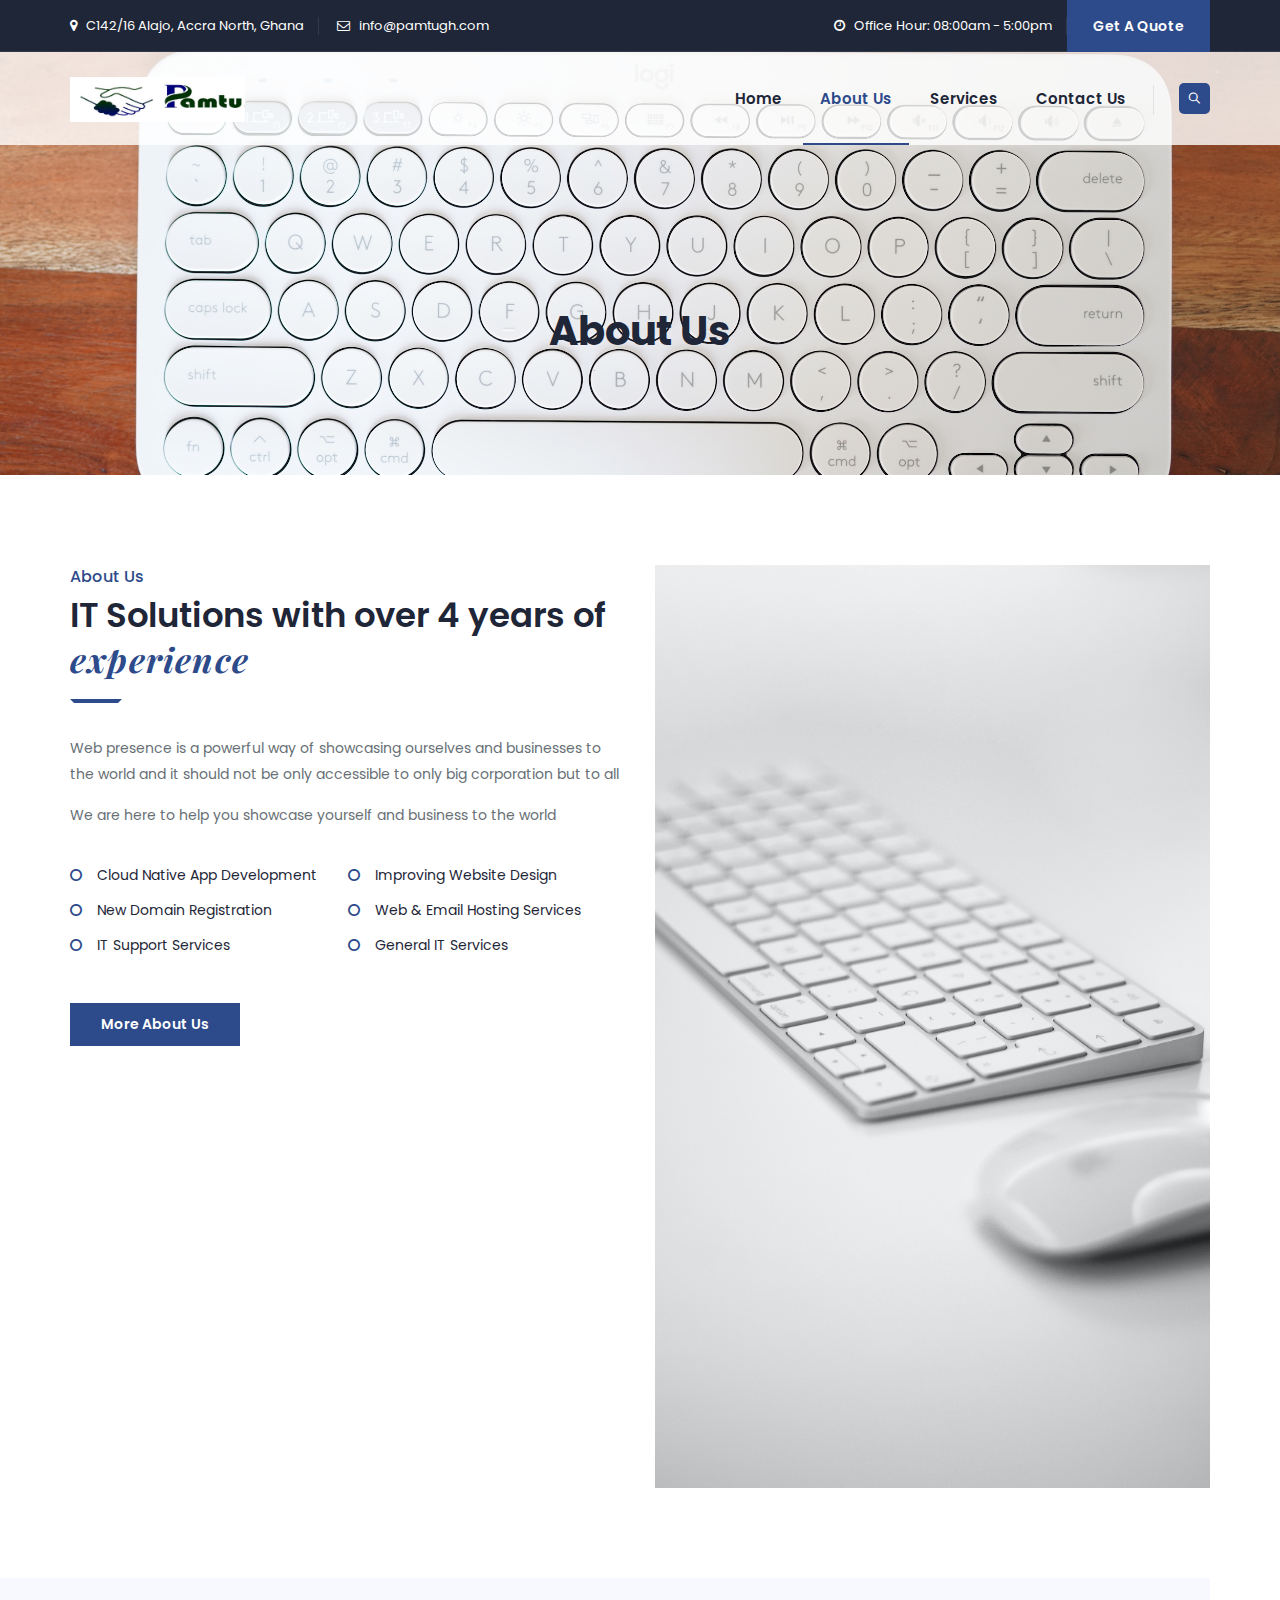
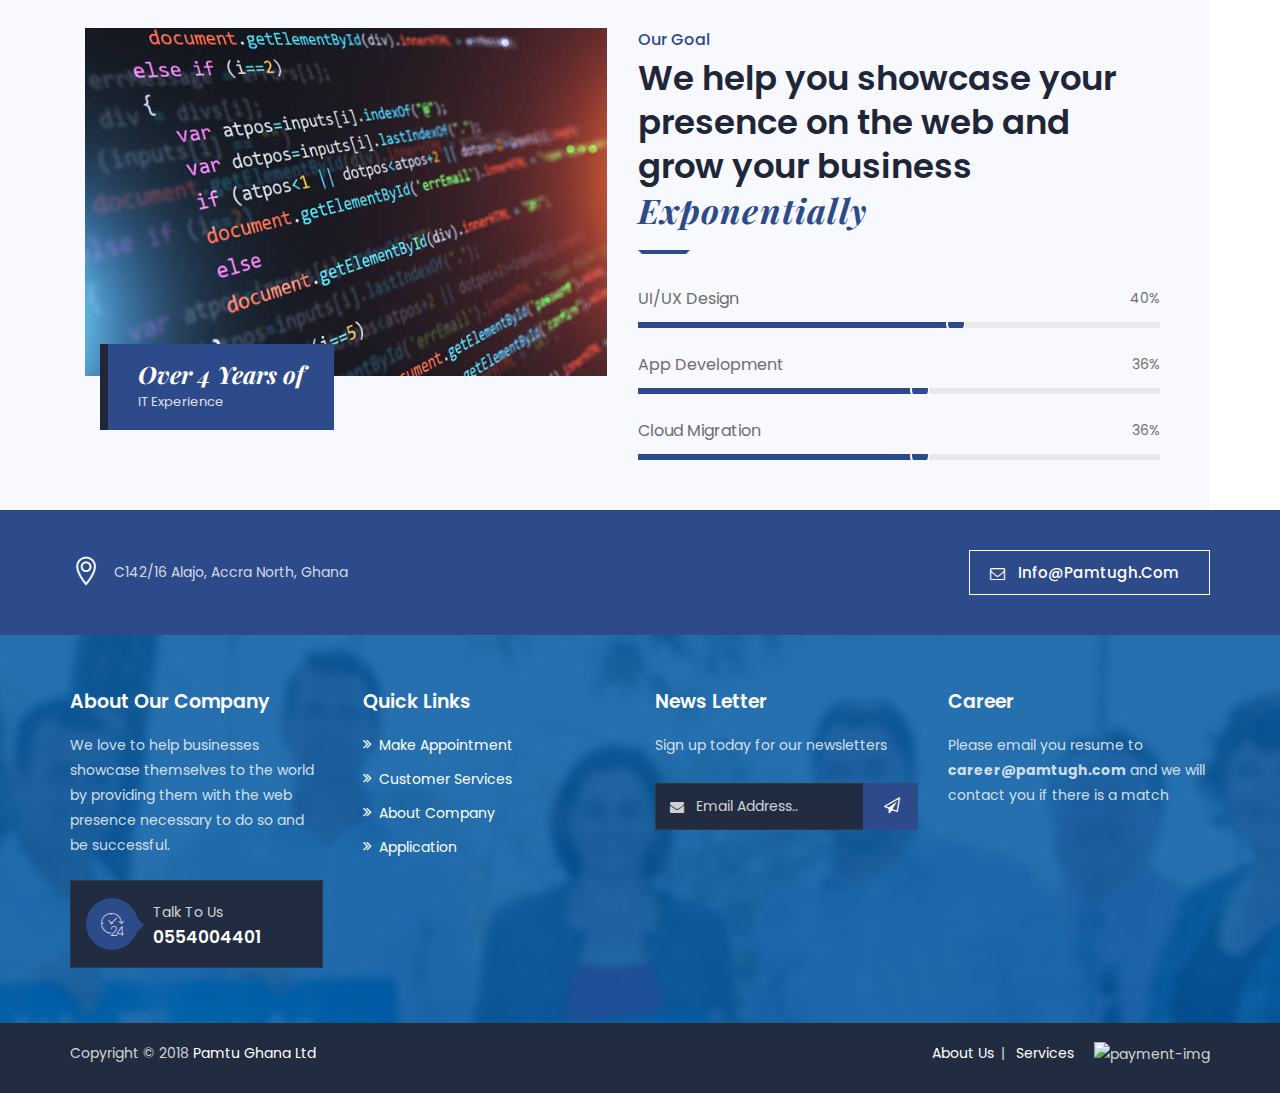
<file: aboutus.html>
<!DOCTYPE html>
<html lang="en">

<head>
    <meta charset="utf-8">
    <meta http-equiv="X-UA-Compatible" content="IE=edge">
    <meta name="keywords" content="HTML5 Template" />
    <meta name="description" content="Altech – IT Sollutions and Services HTML Template" />
    <meta name="author" content="https://www.themetechmount.com/" />
    <meta name="viewport" content="width=device-width, initial-scale=1, maximum-scale=1" />
    <title>Pamtu Ghana Ltd</title>

    <!-- favicon icon -->
    <link rel="shortcut icon" href="images/pamtu-logo2.png" />

    <!-- bootstrap -->
    <link rel="stylesheet" type="text/css" href="css/bootstrap.min.css" />

    <!-- animate -->
    <link rel="stylesheet" type="text/css" href="css/animate.css" />

    <!-- owl-carousel -->
    <link rel="stylesheet" type="text/css" href="css/owl.carousel.css">

    <!-- fontawesome -->
    <link rel="stylesheet" type="text/css" href="css/font-awesome.css" />

    <!-- themify -->
    <link rel="stylesheet" type="text/css" href="css/themify-icons.css" />

    <!-- flaticon -->
    <link rel="stylesheet" type="text/css" href="css/flaticon.css" />

    <!-- prettyphoto -->
    <link rel="stylesheet" type="text/css" href="css/prettyPhoto.css">

    <!-- shortcodes -->
    <link rel="stylesheet" type="text/css" href="css/shortcodes.css" />

    <!-- main -->
    <link rel="stylesheet" type="text/css" href="css/main.css" />

    <!-- responsive -->
    <link rel="stylesheet" type="text/css" href="css/responsive.css" />

</head>

<body>

    <!--page start-->
    <div class="page">

        <!--header start-->
        <header id="masthead" class="header ttm-header-style-01">
            <!-- ttm-topbar-wrapper -->
            <div class="ttm-topbar-wrapper clearfix">
                <div class="container">
                    <div class="ttm-topbar-content">
                        <ul class="top-contact text-left">
                            <li><i class="fa fa-map-marker"></i>C142/16 Alajo, Accra North, Ghana</li>
                            <li><i class="fa fa-envelope-o"></i><a
                                    href="mailto:info@pamtugh.com">info@pamtugh.com</a></li>
                        </ul>
                        <div class="topbar-right text-right">
                            <ul class="top-contact">
                                <li><i class="fa fa-clock-o"></i>Office Hour: 08:00am - 5:00pm</li>
                            </ul>
                            <div class="header-btn">
                                <a class="ttm-btn ttm-btn-size-md  ttm-btn-bgcolor-skincolor" href="contact.html">Get
                                    A Quote</a>
                            </div>
                        </div>
                    </div>
                </div>
            </div><!-- ttm-topbar-wrapper end -->
            <!-- ttm-header-wrap -->
            <div class="ttm-header-wrap">
                <!-- ttm-stickable-header-w -->
                <div id="ttm-stickable-header-w" class="ttm-stickable-header-w clearfix">
                    <div id="site-header-menu" class="site-header-menu">
                        <div class="site-header-menu-inner ttm-stickable-header">
                            <div class="container">
                                <!-- site-branding -->
                                <div class="site-branding">
                                    <a class="home-link" href="index.html" title="Altech" rel="home">
                                        <img id="logo-img" class="img-center lazyload" data-src="images/pamtu-logo3.jpg"
                                            alt="logo">
                                    </a>
                                </div><!-- site-branding end -->
                                <!--site-navigation -->
                                <div id="site-navigation" class="site-navigation">
                                    <div class="ttm-rt-contact">
                                        <!-- header-icons -->
                                        <div class="ttm-header-icons ">
                                            <!-- <span class="ttm-header-icon ttm-header-cart-link">
                                                <a href="#"><i class="ti ti-shopping-cart"></i>
                                                    <span class="number-cart">1</span>
                                                </a>
                                            </span> -->
                                            <div class="ttm-header-icon ttm-header-search-link">
                                                <a href="#"><i class="ti ti-search"></i></a>
                                                <div class="ttm-search-overlay">
                                                    <form method="get" class="ttm-site-searchform" action="#">
                                                        <div class="w-search-form-h">
                                                            <div class="w-search-form-row">
                                                                <div class="w-search-input">
                                                                    <input type="search" class="field searchform-s"
                                                                        name="s" placeholder="Type Word Then Enter...">
                                                                    <button type="submit">
                                                                        <i class="ti ti-search"></i>
                                                                    </button>
                                                                </div>
                                                            </div>
                                                        </div>
                                                    </form>
                                                </div>
                                            </div>
                                        </div><!-- header-icons end -->
                                    </div>
                                    <div class="ttm-menu-toggle">
                                        <input type="checkbox" id="menu-toggle-form" />
                                        <label for="menu-toggle-form" class="ttm-menu-toggle-block">
                                            <span class="toggle-block toggle-blocks-1"></span>
                                            <span class="toggle-block toggle-blocks-2"></span>
                                            <span class="toggle-block toggle-blocks-3"></span>
                                        </label>
                                    </div>
                                    <nav id="menu" class="menu">
                                        <ul class="dropdown">
                                            <li><a href="index.html">Home</a>
                                            </li>
                                            <li class="active"><a href="#">About Us</a>
                                            </li>
                                            <li><a href="services.html">Services</a>
                                            </li>
                                            <li><a href="contact.html">Contact Us</a>
                                            </li>
                                            <!-- <li><a href="#">Career</a>
                                            </li> -->
                                        </ul>
                                    </nav>
                                </div><!-- site-navigation end-->
                            </div>
                        </div>
                    </div>
                </div><!-- ttm-stickable-header-w end-->
            </div>
            <!--ttm-header-wrap end -->

        </header>
        <!--header end-->

        <!-- page-title -->
        <div class="ttm-page-title-row">
            <div class="container">
                <div class="row">
                    <div class="col-md-12">
                        <div class="title-box text-center">
                            <div class="page-title-heading">
                                <h1 class="title">About Us</h1>
                            </div><!-- /.page-title-captions -->
                        </div>
                    </div><!-- /.col-md-12 -->
                </div><!-- /.row -->
            </div><!-- /.container -->
        </div><!-- page-title end-->

        <!--site-main start-->
        <div class="site-main">

            <!-- aboutus-section -->
            <section class="ttm-row aboutus-section clearfix">
                <div class="container">
                    <div class="row">
                        <!-- row -->
                        <div class="col-lg-6">
                            <!-- section title -->
                            <div class="section-title with-desc clearfix">
                                <div class="title-header">
                                    <h5>About us</h5>
                                    <h2 class="title">IT Solutions with over 4 years of <span>experience</span></h2>
                                </div>
                                <div class="title-desc">
                                    <p>Web presence is a powerful way of showcasing ourselves and businesses to the
                                        world and it should not be only accessible to only big corporation but to all
                                    </p>
                                    <P>We are here to help you showcase yourself and business to the world</P>
                                </div>
                            </div><!-- section title end -->
                            <!-- row -->
                            <div class="row no-gutters mt-35">
                                <div class="col-md-6 col-lg-6 col-sm-6">
                                    <ul class="ttm-list ttm-list-style-icon">
                                        <li><i class="fa fa-circle-o ttm-textcolor-skincolor"></i><span
                                                class="ttm-list-li-content">Cloud Native App Development </span></li>
                                        <li><i class="fa fa-circle-o ttm-textcolor-skincolor"></i><span
                                                class="ttm-list-li-content">New Domain Registration</span></li>
                                        <li><i class="fa fa-circle-o ttm-textcolor-skincolor"></i><span
                                                class="ttm-list-li-content">IT Support Services</span></li>
                                    </ul>
                                </div>
                                <div class="col-md-6 col-lg-6 col-sm-6">
                                    <ul class="ttm-list ttm-list-style-icon">
                                        <li><i class="fa fa-circle-o ttm-textcolor-skincolor"></i><span
                                                class="ttm-list-li-content">Improving Website Design</span></li>
                                        <li><i class="fa fa-circle-o ttm-textcolor-skincolor"></i><span
                                                class="ttm-list-li-content">Web &amp; Email Hosting Services </span>
                                        </li>
                                        <li><i class="fa fa-circle-o ttm-textcolor-skincolor"></i><span
                                                class="ttm-list-li-content">General IT Services</span></li>
                                    </ul>
                                </div>
                            </div><!-- row END-->
                            
                            <a href="contact.html" class="ttm-btn ttm-btn-bgcolor-skincolor ttm-btn-size-md mt-35">More About
                                Us</a>
                        </div>
                        <div class="col-lg-6">
                            <div class="position-relative res-991-mt-30">
                                <!-- ttm_single_image-wrapper -->
                                <div class="ttm_single_image-wrapper text-sm-center">
                                    <img class="img-fluid" src="./images/banner2.jpg"
                                        title="single-img-seven" alt="single-img-seven">
                                </div><!-- ttm_single_image-wrapper end -->
                            </div>
                        </div>
                    </div>
                    <!-- row end -->
                </div>
            </section>
            <!-- aboutus-section end -->

            <!-- about-us-section -->
            <section class="ttm-row zero-padding-section ttm-bgcolor-white clearfix">
                <div class="container">
                    <div class="row no-gutters">
                        <div class="col-md-12">
                            <div
                                class="ttm-bgcolor-grey ttm-bg ttm-col-bgcolor-yes ttm-left-span spacing-7 position-relative z-1">
                                <div class="ttm-col-wrapper-bg-layer ttm-bg-layer">
                                    <div class="ttm-bg-layer-inner"></div>
                                </div>
                                <div class="layer-content">
                                    <div class="row">
                                        <div class="col-lg-6">
                                            <!-- ttm_single_image-wrapper -->
                                            <div class="ttm_single_image-wrapper">
                                                <img class="img-fluid"
                                                    src="./images/about-banner.jpg"
                                                    title="single-img-eight" alt="single-img-eight">
                                            </div><!-- ttm_single_image-wrapper end -->
                                            <div class="about-overlay-02">
                                                <h3>Over 4 Years of</h3>
                                                <p>IT Experience</p>
                                            </div>
                                        </div>
                                        <div class="col-lg-6">
                                            <div class="res-991-mt-30">
                                                <!-- section title -->
                                                <div class="section-title with-desc clearfix">
                                                    <div class="title-header">
                                                        <h5>Our Goal</h5>
                                                        <h2 class="title">We help you showcase your presence on the web and grow your business
                                                            <span>Exponentially</span></h2>
                                                    </div>
                                                </div><!-- section title end -->
                                                <div class="mt-30">
                                                    <!-- progress-bar -->
                                                    <div class="ttm-progress-bar" data-percent="90%">
                                                        <div class="progress-bar-title">UI/UX Design</div>
                                                        <!-- progress-bar-title -->
                                                        <div class="progress-bar-inner">
                                                            <div class="progress-bar progress-bar-color-bar_skincolor">
                                                            </div>
                                                        </div>
                                                        <div class="progress-bar-percent" data-percentage="90">90%</div>
                                                        <!-- progress-bar-percent -->
                                                    </div>
                                                    <!-- progress-bar END -->
                                                    <!-- progress-bar -->
                                                    <div class="ttm-progress-bar" data-percent="80%">
                                                        <div class="progress-bar-title">App Development</div>
                                                        <!-- progress-bar-TITLE -->
                                                        <div class="progress-bar-inner">
                                                            <div class="progress-bar progress-bar-color-bar_skincolor">
                                                            </div>
                                                        </div>
                                                        <div class="progress-bar-percent" data-percentage="80">80%</div>
                                                        <!-- progress-bar-PERCENT -->
                                                    </div>
                                                    <!-- progress-bar END -->
                                                    <!-- progress-bar -->
                                                    <div class="ttm-progress-bar" data-percent="80%">
                                                        <div class="progress-bar-title">Cloud Migration</div>
                                                        <!-- progress-bar-title -->
                                                        <div class="progress-bar-inner">
                                                            <div class="progress-bar progress-bar-color-bar_skincolor">
                                                            </div>
                                                        </div>
                                                        <div class="progress-bar-percent" data-percentage="80">80%</div>
                                                        <!-- progress-bar-percent -->
                                                    </div>
                                                    <!-- progress-bar END -->
                                                
                                                </div>
                                            </div>
                                        </div>
                                    </div>
                                </div>
                            </div>
                        </div>
                    </div>
                </div>
            </section>
            <!-- about-us-section -->

        </div>
        <!--site-main end-->

        <!--footer start-->
        <footer class="footer widget-footer clearfix">
            <div class="first-footer ttm-bgcolor-skincolor ttm-bg ttm-bgimage-yes bg-img1">
                <div class="ttm-row-wrapper-bg-layer ttm-bg-layer"></div>
                <div class="container">
                    <div class="row align-items-md-center">
                        <div class="col-lg-4 col-md-4 col-sm-12 order-md-2">
                            <div class="footer-logo text-sm-center">
                                <!-- <img data-src="images/footer-logo.png" class="lazyload" alt="footer-logo"> -->
                            </div>
                        </div>
                        <div class="col-lg-4 col-md-4 col-sm-6 order-md-1">
                            <div class="text-left">
                                <!--  featured-icon-box -->
                                <div class="featured-icon-box left-icon icon-align-top">
                                    <div class="featured-icon">
                                        <!--  featured-icon -->
                                        <div class="ttm-icon ttm-icon_element-color-white ttm-icon_element-size-md">
                                            <i class="ti ti-location-pin"></i><!--  ttm-icon -->
                                        </div>
                                    </div>
                                    <div class="featured-content">
                                        <!--  featured-content -->
                                        <div class="featured-desc">
                                            <p>C142/16 Alajo, Accra North, Ghana</p>
                                        </div>
                                    </div>
                                </div><!--  featured-icon-box END -->
                            </div>
                        </div>
                        <div class="col-lg-4 col-md-4 col-sm-6 order-md-3">
                            <div class="text-sm-right">
                                <a class="ttm-btn ttm-btn-size-md ttm-btn-style-border ttm-icon-btn-left ttm-btn-color-white"
                                    href="mailto:info@pamtugh.com" title=""> Info@pamtugh.com <i
                                        class="fa fa-envelope-o"></i></a>
                            </div>
                        </div>
                    </div>
                </div>
            </div>
            <div class="second-footer ttm-textcolor-white bg-img2">
                <div class="container">
                    <div class="row">
                        <div class="col-xs-12 col-sm-12 col-md-6 col-lg-3 widget-area">
                            <div class="widget widget_text  clearfix">
                                <h3 class="widget-title">About Our Company</h3>
                                <div class="textwidget widget-text">
                                    We love to help businesses showcase themselves to the world by providing them with
                                    the web presence necessary to do so and be successful.
                                </div>
                                <div class="quicklink-box">
                                    <!--  featured-icon-box -->
                                    <div class="featured-icon-box left-icon">
                                        <div class="featured-icon">
                                            <!--  featured-icon -->
                                            <div
                                                class="ttm-icon ttm-icon_element-style-round ttm-icon_element-bgcolor-skincolor ttm-icon_element-size-md ttm-icon_element-style-round">
                                                <span class="flaticon flaticon-clock"></span><!--  ttm-icon -->
                                            </div>
                                        </div>
                                        <div class="featured-content">
                                            <!--  featured-content -->
                                            <div class="featured-desc">
                                                <!--  featured-desc -->
                                                <p>Talk To Us</p>
                                            </div>
                                            <div class="featured-title">
                                                <!--  featured-title -->
                                                <h5>0554004401</h5>
                                            </div>
                                        </div>
                                    </div><!--  featured-icon-box END -->
                                </div>
                            </div>
                        </div>
                        <div class="col-xs-12 col-sm-12 col-md-6 col-lg-3 widget-area">
                            <div class="widget link-widget clearfix">
                                <h3 class="widget-title">Quick Links</h3>
                                <ul id="menu-footer-services">
                                    <li><a href="contact.html">Make Appointment</a></li>
                                    <li><a href="contact.html">Customer Services</a></li>
                                    <li><a href="#">About Company</a></li>
                                    <li><a href="http://www.pamtuapp.com" target="_blank">Application</a></li>
                                </ul>
                            </div>
                        </div>
                        <div class="col-xs-12 col-sm-12 col-md-6 col-lg-3 widget-area">
                            <div class="widget flicker_widget clearfix">
                                <h3 class="widget-title">News Letter</h3>
                                <div class="textwidget widget-text">
                                    Sign up today for our newsletters
                                    <form id="subscribe-form" class="newsletter-form" method="post" action="#"
                                        data-mailchimp="true">
                                        <div class="mailchimp-inputbox clearfix" id="subscribe-content">
                                            <i class="fa fa-envelope"></i>
                                            <input type="email" name="email" placeholder="Email Address.." required="">
                                            <input type="submit" value="">
                                        </div>
                                        <div id="subscribe-msg"></div>
                                    </form>
                                </div>
                            </div>
                        </div>

                        <div class="col-xs-12 col-sm-12 col-md-6 col-lg-3 widget-area">
                            <div class="widget flicker_widget clearfix">
                                <h3 class="widget-title">Career</h3>
                                <div class="textwidget widget-text">
                                    Please email you resume to <b>career@pamtugh.com</b> and we will contact you if there is a match
                                </div>
                            </div>
                        </div>
                    </div>
                </div>
            </div>
            <div class="bottom-footer-text ttm-bgcolor-darkgrey ttm-textcolor-white">
                <div class="container">
                    <div class="row copyright">
                        <div class="col-md-6">
                            <div class="">
                                <span>Copyright © 2018&nbsp;<a href="#">Pamtu Ghana Ltd</span>
                            </div>
                        </div>
                        <div class="col-md-6">
                            <div class="text-md-right res-767-mt-10">
                                <div class="d-lg-inline-flex">
                                    <ul id="menu-footer-menu" class="footer-nav-menu">
                                        <li><a href="aboutus.html">About Us</a></li>
                                        <li><a href="services.html">Services</a></li>
                                    </ul>
                                    <div class="float-md-right ml-20 res-767-ml-0">
                                        <img data-src="images/footer-payment-img.png" class="lazyload"
                                            alt="payment-img">
                                    </div>
                                </div>
                            </div>
                        </div>
                    </div>
                </div>
            </div>
        </footer>
        <!--footer end-->

        <!--back-to-top start-->
        <a id="totop" href="#top">
            <i class="fa fa-angle-up"></i>
        </a>
        <!--back-to-top end-->

    </div><!-- page end -->

    <!-- Javascript -->

    <script src="js/jquery.min.js"></script>
    <script src="js/tether.min.js"></script>
    <script src="js/bootstrap.min.js"></script>
    <script src="js/jquery.easing.js"></script>
    <script src="js/jquery-waypoints.js"></script>
    <script src="js/jquery-validate.js"></script>
    <script src="js/owl.carousel.js"></script>
    <script src="js/jquery.prettyPhoto.js"></script>
    <script src="js/numinate.min.js?ver=4.9.3"></script>
    <script src="js/lazysizes.min.js"></script>
    <script src="js/main.js"></script>

    <!-- Javascript end-->

</body>

</html>
</file>
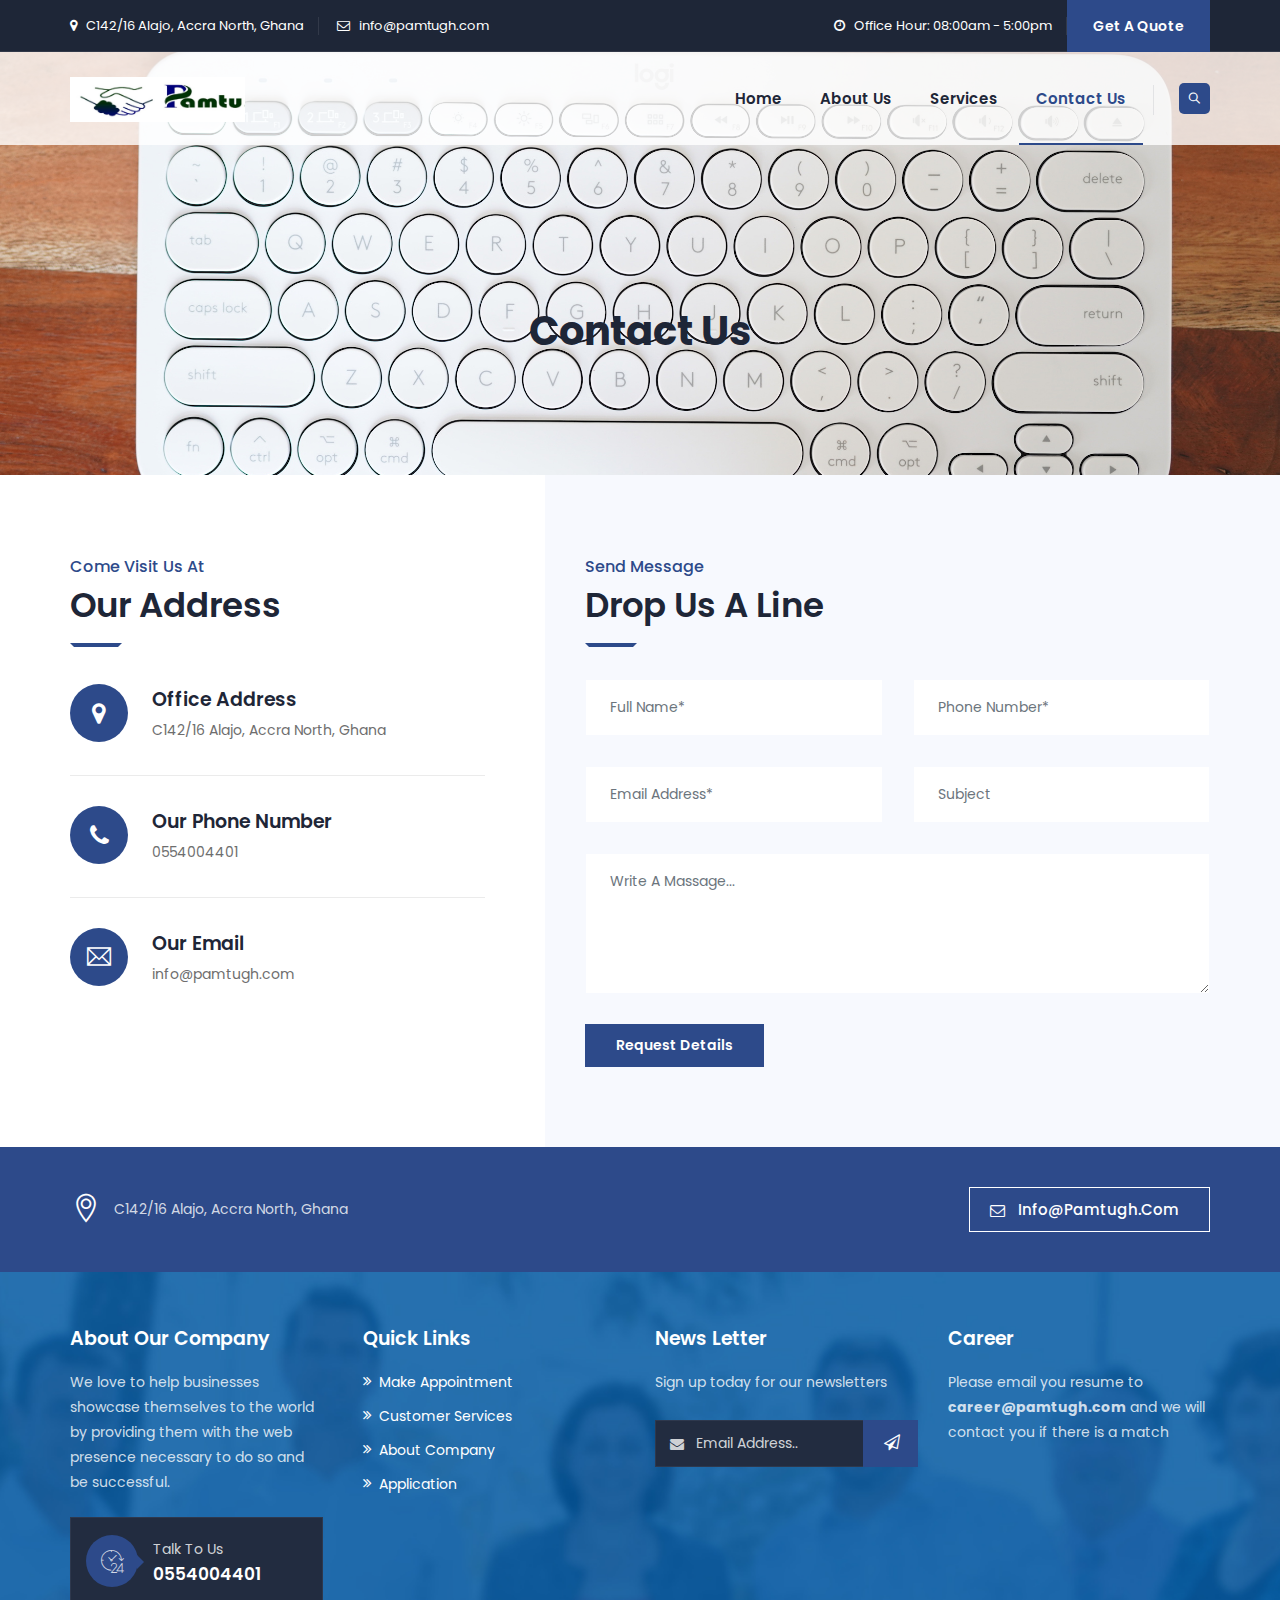
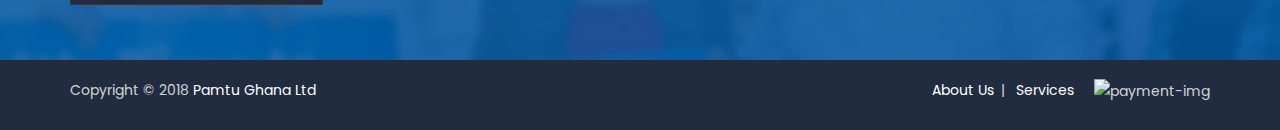
<file: contact.html>
<!DOCTYPE html>
<html lang="en">
<head>
<meta charset="utf-8">
<meta http-equiv="X-UA-Compatible" content="IE=edge">
<meta name="keywords" content="HTML5 Template" />
<meta name="description" content="Altech – IT Sollutions and Services HTML Template" />
<meta name="author" content="https://www.themetechmount.com/" />
<meta name="viewport" content="width=device-width, initial-scale=1, maximum-scale=1" />
<title>Pamtu Ghana Ltd</title>

<!-- favicon icon -->
<link rel="shortcut icon" href="images/pamtu-logo2.png" />

<!-- bootstrap -->
<link rel="stylesheet" type="text/css" href="css/bootstrap.min.css"/>

<!-- animate -->
<link rel="stylesheet" type="text/css" href="css/animate.css"/>

<!-- owl-carousel -->
<link rel="stylesheet" type="text/css" href="css/owl.carousel.css">

<!-- fontawesome -->
<link rel="stylesheet" type="text/css" href="css/font-awesome.css"/>

<!-- themify -->
<link rel="stylesheet" type="text/css" href="css/themify-icons.css"/>

<!-- flaticon -->
<link rel="stylesheet" type="text/css" href="css/flaticon.css"/>

<!-- prettyphoto -->
<link rel="stylesheet" type="text/css" href="css/prettyPhoto.css">

<!-- shortcodes -->
<link rel="stylesheet" type="text/css" href="css/shortcodes.css"/>

<!-- main -->
<link rel="stylesheet" type="text/css" href="css/main.css"/>

<!-- responsive -->
<link rel="stylesheet" type="text/css" href="css/responsive.css"/>

</head>

<body>

    <!--page start-->
    <div class="page">

        <!--header start-->
        <header id="masthead" class="header ttm-header-style-01">
            <!-- ttm-topbar-wrapper -->
            <div class="ttm-topbar-wrapper clearfix">
                <div class="container">
                    <div class="ttm-topbar-content">
                        <ul class="top-contact text-left">
                            <li><i class="fa fa-map-marker"></i>C142/16 Alajo, Accra North, Ghana</li>
                            <li><i class="fa fa-envelope-o"></i><a href="mailto:info@pamtugh.com">info@pamtugh.com</a></li>
                        </ul>
                        <div class="topbar-right text-right">
                            <ul class="top-contact">
                                <li><i class="fa fa-clock-o"></i>Office Hour: 08:00am - 5:00pm</li>
                            </ul>
                            <div class="header-btn">
                                <a class="ttm-btn ttm-btn-size-md  ttm-btn-bgcolor-skincolor" href="contact.html">Get A Quote</a>
                            </div>
                        </div>
                    </div>
                </div>
            </div><!-- ttm-topbar-wrapper end -->
            <!-- ttm-header-wrap -->
            <div class="ttm-header-wrap">
                <!-- ttm-stickable-header-w -->
                <div id="ttm-stickable-header-w" class="ttm-stickable-header-w clearfix">
                    <div id="site-header-menu" class="site-header-menu">
                        <div class="site-header-menu-inner ttm-stickable-header">
                            <div class="container">
                                <!-- site-branding -->
                                <div class="site-branding">
                                    <a class="home-link" href="index.html" title="Altech" rel="home">
                                        <img id="logo-img" class="img-center lazyload" data-src="images/pamtu-logo3.jpg" alt="logo">
                                    </a>
                                </div><!-- site-branding end -->
                                <!--site-navigation -->
                                <div id="site-navigation" class="site-navigation">
                                    <div class="ttm-rt-contact">
                                        <!-- header-icons -->
                                        <div class="ttm-header-icons ">
                                            <div class="ttm-header-icon ttm-header-search-link">
                                                <a href="#"><i class="ti ti-search"></i></a>
                                                <div class="ttm-search-overlay">
                                                    <form method="get" class="ttm-site-searchform" action="#">
                                                        <div class="w-search-form-h">
                                                            <div class="w-search-form-row">
                                                                <div class="w-search-input">
                                                                    <input type="search" class="field searchform-s" name="s" placeholder="Type Word Then Enter...">
                                                                    <button type="submit">
                                                                        <i class="ti ti-search"></i>
                                                                    </button>
                                                                </div>
                                                            </div>
                                                        </div>
                                                    </form>
                                                </div>
                                            </div>
                                        </div><!-- header-icons end -->
                                    </div>
                                    <div class="ttm-menu-toggle">
                                        <input type="checkbox" id="menu-toggle-form" />
                                        <label for="menu-toggle-form" class="ttm-menu-toggle-block">
                                            <span class="toggle-block toggle-blocks-1"></span>
                                            <span class="toggle-block toggle-blocks-2"></span>
                                            <span class="toggle-block toggle-blocks-3"></span>
                                        </label>
                                    </div>
                                    <nav id="menu" class="menu">
                                        <ul class="dropdown">
                                           <li><a href="index.html">Home</a>
                                            </li>
                                            <li><a href="aboutus.html">About Us</a>
                                            </li>
                                            <li><a href="services.html">Services</a>
                                            </li>
                                            <li class="active"><a href="#">Contact Us</a>
                                            </li>
                                            <!-- <li><a href="#">Career</a>
                                            </li> -->
                                        </ul>
                                    </nav>
                                </div><!-- site-navigation end-->
                            </div>
                        </div>
                    </div>
                </div><!-- ttm-stickable-header-w end-->
            </div><!--ttm-header-wrap end -->

        </header><!--header end-->

        <!-- page-title -->
        <div class="ttm-page-title-row">
            <div class="container">
                <div class="row">
                    <div class="col-md-12"> 
                        <div class="title-box text-center">
                            <div class="page-title-heading">
                                <h1 class="title"> Contact Us</h1>
                            </div><!-- /.page-title-captions -->
                        </div>
                    </div><!-- /.col-md-12 -->  
                </div><!-- /.row -->  
            </div><!-- /.container -->                      
        </div><!-- page-title end-->

        <!--site-main start-->
        <div class="site-main">

            <!-- services-slide-section -->
            <section class="ttm-row zero-padding-section clearfix">
                <div class="container">
                    <div class="row no-gutters"><!-- row -->
                        <div class="col-lg-5">
                            <div class="spacing-9">
                                <!-- section title -->
                                <div class="section-title with-desc clearfix">
                                    <div class="title-header">
                                        <h5>Come Visit Us At</h5>
                                        <h2 class="title">Our Address</h2>
                                    </div>
                                </div><!-- section title end -->
                                <div class="row">
                                    <div class="col-12">
                                        <!-- featured-icon-box -->
                                        <div class="featured-icon-box style2 left-icon icon-align-top">
                                            <div class="featured-icon"><!-- featured-icon -->
                                                <div class="ttm-icon ttm-icon_element-bgcolor-skincolor ttm-icon_element-size-md ttm-icon_element-style-round">
                                                    <i class="fa fa-map-marker"></i>
                                                </div>
                                            </div>
                                            <div class="featured-content">
                                                <div class="featured-title"><!-- featured title -->
                                                    <h5>Office Address</h5>
                                                </div>
                                                <div class="featured-desc"><!-- featured desc -->
                                                    <p>C142/16 Alajo, Accra North, Ghana</p>
                                                </div>
                                            </div>
                                        </div>
                                    </div>
                                </div>
                                <!-- separator -->
                                <div class="separator">
                                    <div class="sep-line mt-25 mb-25"></div>
                                </div>
                                <!-- separator -->
                                <div class="row">
                                    <div class="col-12">
                                        <!-- featured-icon-box -->
                                        <div class="featured-icon-box style2 left-icon icon-align-top">
                                            <div class="featured-icon"><!-- featured-icon -->
                                                <div class="ttm-icon ttm-icon_element-bgcolor-skincolor ttm-icon_element-size-md ttm-icon_element-style-round">
                                                    <i class="fa fa-phone"></i>
                                                </div>
                                            </div>
                                            <div class="featured-content">
                                                <div class="featured-title"><!-- featured title -->
                                                    <h5>Our Phone Number</h5>
                                                </div>
                                                <div class="featured-desc"><!-- featured desc -->
                                                    <p>0554004401</p>
                                                </div>
                                            </div>
                                        </div>
                                    </div>
                                </div>
                                <!-- separator -->
                                <div class="separator">
                                    <div class="sep-line mt-25 mb-25"></div>
                                </div>
                                <!-- separator -->
                                <div class="row">
                                    <div class="col-12">
                                        <!-- featured-icon-box -->
                                        <div class="featured-icon-box style2 left-icon icon-align-top">
                                            <div class="featured-icon"><!-- featured-icon -->
                                                <div class="ttm-icon ttm-icon_element-bgcolor-skincolor ttm-icon_element-size-md ttm-icon_element-style-round">
                                                    <i class="ti ti-email"></i>
                                                </div>
                                            </div>
                                            <div class="featured-content">
                                                <div class="featured-title"><!-- featured title -->
                                                    <h5>Our Email</h5>
                                                </div>
                                                <div class="featured-desc"><!-- featured desc -->
                                                    <p>info@pamtugh.com</p>
                                                </div>
                                            </div>
                                        </div>
                                    </div>
                                </div>
                            </div>
                        </div>
                        <div class="col-lg-7">
                            <div class="spacing-10 ttm-bgcolor-grey ttm-bg ttm-col-bgcolor-yes ttm-right-span">
                                <div class="ttm-col-wrapper-bg-layer ttm-bg-layer">
                                    <div class="ttm-bg-layer-inner"></div>
                                </div>
                                <!-- section title -->
                                <div class="section-title with-desc clearfix">
                                    <div class="title-header">
                                        <h5>Send Message</h5>
                                        <h2 class="title">Drop Us A Line</h2>
                                    </div>
                                </div><!-- section title end -->
                                <form id="ttm-quote-form" class="row ttm-quote-form clearfix" enctype="text/plain" method="post" action="mailto:info@pamtuapp.com">
                                    <div class="col-sm-6 col-md-6">
                                        <div class="form-group">
                                            <input name="name" type="text" class="form-control bg-white" placeholder="Full Name*" required="required">
                                        </div>
                                    </div>
                                    <div class="col-sm-6 col-md-6">
                                        <div class="form-group">
                                            <input name="phone" type="text" placeholder="Phone Number*" required="required" class="form-control bg-white">
                                        </div>
                                    </div>
                                    <div class="col-sm-6 col-md-6">
                                        <div class="form-group">
                                            <input name="address" type="text" placeholder="Email Address*" required="required" class="form-control bg-white">
                                        </div>
                                    </div>
                                    <div class="col-sm-6 col-md-6">
                                        <div class="form-group">
                                            <input name="subject" type="text" placeholder="Subject" required="required" class="form-control bg-white">
                                        </div>
                                    </div>
                                    <div class="col-sm-12 col-md-12">
                                        <div class="form-group">
                                            <textarea name="Massage" rows="5" placeholder="Write A Massage..." required="required" class="form-control bg-white"></textarea>
                                        </div>
                                    </div>
                                    <div class="col-md-12">
                                        <div class="text-left">
                                            <button type="submit" id="submit" class="ttm-btn ttm-btn-size-md ttm-btn-bgcolor-skincolor" value="">
                                                Request Details
                                            </button>
                                        </div>
                                    </div>
                                </form>
                            </div>
                        </div>
                    </div>
                    <!-- row end -->
                    <!-- row -->
                    <div class="row">
                        
                    </div><!-- row end-->
                </div>
            </section>
            <!-- services-slide-section end -->

        </div><!--site-main end-->

        <!--footer start-->
        <footer class="footer widget-footer clearfix">
            <div class="first-footer ttm-bgcolor-skincolor ttm-bg ttm-bgimage-yes bg-img1">
                <div class="ttm-row-wrapper-bg-layer ttm-bg-layer"></div>
                <div class="container">
                    <div class="row align-items-md-center">
                        <div class="col-lg-4 col-md-4 col-sm-12 order-md-2">
                            <div class="footer-logo text-sm-center">
                                <!-- <img data-src="images/footer-logo.png" class="lazyload" alt="footer-logo"> -->
                            </div>
                        </div>
                        <div class="col-lg-4 col-md-4 col-sm-6 order-md-1">
                            <div class="text-left">
                                <!--  featured-icon-box -->
                                <div class="featured-icon-box left-icon icon-align-top">
                                    <div class="featured-icon">
                                        <!--  featured-icon -->
                                        <div class="ttm-icon ttm-icon_element-color-white ttm-icon_element-size-md">
                                            <i class="ti ti-location-pin"></i><!--  ttm-icon -->
                                        </div>
                                    </div>
                                    <div class="featured-content">
                                        <!--  featured-content -->
                                        <div class="featured-desc">
                                            <p>C142/16 Alajo, Accra North, Ghana</p>
                                        </div>
                                    </div>
                                </div><!--  featured-icon-box END -->
                            </div>
                        </div>
                        <div class="col-lg-4 col-md-4 col-sm-6 order-md-3">
                            <div class="text-sm-right">
                                <a class="ttm-btn ttm-btn-size-md ttm-btn-style-border ttm-icon-btn-left ttm-btn-color-white"
                                    href="mailto:info@pamtugh.com" title=""> Info@pamtugh.com <i
                                        class="fa fa-envelope-o"></i></a>
                            </div>
                        </div>
                    </div>
                </div>
            </div>
            <div class="second-footer ttm-textcolor-white bg-img2">
                <div class="container">
                    <div class="row">
                        <div class="col-xs-12 col-sm-12 col-md-6 col-lg-3 widget-area">
                            <div class="widget widget_text  clearfix">
                                <h3 class="widget-title">About Our Company</h3>
                                <div class="textwidget widget-text">
                                    We love to help businesses showcase themselves to the world by providing them with
                                    the web presence necessary to do so and be successful.
                                </div>
                                <div class="quicklink-box">
                                    <!--  featured-icon-box -->
                                    <div class="featured-icon-box left-icon">
                                        <div class="featured-icon">
                                            <!--  featured-icon -->
                                            <div
                                                class="ttm-icon ttm-icon_element-style-round ttm-icon_element-bgcolor-skincolor ttm-icon_element-size-md ttm-icon_element-style-round">
                                                <span class="flaticon flaticon-clock"></span><!--  ttm-icon -->
                                            </div>
                                        </div>
                                        <div class="featured-content">
                                            <!--  featured-content -->
                                            <div class="featured-desc">
                                                <!--  featured-desc -->
                                                <p>Talk To Us</p>
                                            </div>
                                            <div class="featured-title">
                                                <!--  featured-title -->
                                                <h5>0554004401</h5>
                                            </div>
                                        </div>
                                    </div><!--  featured-icon-box END -->
                                </div>
                            </div>
                        </div>
                        <div class="col-xs-12 col-sm-12 col-md-6 col-lg-3 widget-area">
                            <div class="widget link-widget clearfix">
                                <h3 class="widget-title">Quick Links</h3>
                                <ul id="menu-footer-services">
                                    <li><a href="contact.html">Make Appointment</a></li>
                                    <li><a href="contact.html">Customer Services</a></li>
                                    <li><a href="aboutus.html">About Company</a></li>
                                    <li><a href="http://www.pamtuapp.com" target="_blank">Application</a></li>
                                </ul>
                            </div>
                        </div>
                        <div class="col-xs-12 col-sm-12 col-md-6 col-lg-3 widget-area">
                            <div class="widget flicker_widget clearfix">
                                <h3 class="widget-title">News Letter</h3>
                                <div class="textwidget widget-text">
                                    Sign up today for our newsletters
                                    <form id="subscribe-form" class="newsletter-form" method="post" action="#"
                                        data-mailchimp="true">
                                        <div class="mailchimp-inputbox clearfix" id="subscribe-content">
                                            <i class="fa fa-envelope"></i>
                                            <input type="email" name="email" placeholder="Email Address.." required="">
                                            <input type="submit" value="">
                                        </div>
                                        <div id="subscribe-msg"></div>
                                    </form>
                                </div>
                            </div>
                        </div>

                        <div class="col-xs-12 col-sm-12 col-md-6 col-lg-3 widget-area">
                            <div class="widget flicker_widget clearfix">
                                <h3 class="widget-title">Career</h3>
                                <div class="textwidget widget-text">
                                    Please email you resume to <b>career@pamtugh.com</b> and we will contact you if there is a match
                                </div>
                            </div>
                        </div>
                    </div>
                </div>
            </div>
            <div class="bottom-footer-text ttm-bgcolor-darkgrey ttm-textcolor-white">
                <div class="container">
                    <div class="row copyright">
                        <div class="col-md-6">
                            <div class="">
                                <span>Copyright © 2018&nbsp;<a href="#">Pamtu Ghana Ltd</span>
                            </div>
                        </div>
                        <div class="col-md-6">
                            <div class="text-md-right res-767-mt-10">
                                <div class="d-lg-inline-flex">
                                    <ul id="menu-footer-menu" class="footer-nav-menu">
                                        <li><a href="aboutus.html">About Us</a></li>
                                        <li><a href="services.html">Services</a></li>
                                    </ul>
                                    <div class="float-md-right ml-20 res-767-ml-0">
                                        <img data-src="images/footer-payment-img.png" class="lazyload"
                                            alt="payment-img">
                                    </div>
                                </div>
                            </div>
                        </div>
                    </div>
                </div>
            </div>
        </footer>
        <!--footer end-->

        <!--back-to-top start-->
        <a id="totop" href="#top">
            <i class="fa fa-angle-up"></i>
        </a>
        <!--back-to-top end-->

    </div><!-- page end -->

        <!-- Javascript -->

        <script src="js/jquery.min.js"></script>
        <script src="js/tether.min.js"></script>
        <script src="js/bootstrap.min.js"></script>
        <script src="js/jquery.easing.js"></script>    
        <script src="js/jquery-waypoints.js"></script>    
        <script src="js/jquery-validate.js"></script> 
        <script src="js/owl.carousel.js"></script>
        <script src="js/jquery.prettyPhoto.js"></script>
        <script src="js/numinate.min.js?ver=4.9.3"></script>
        <script src="js/lazysizes.min.js"></script>
        <script src="js/main.js"></script>

        <script src="https://maps.google.com/maps/api/js?sensor=false"></script>
        <script>

            function initialize() {
                var latlng = new google.maps.LatLng(-34.397, 150.644);
                var myOptions = {
                    zoom: 8,
                    center: latlng,
                    mapTypeId: google.maps.MapTypeId.ROADMAP
                };
                var map = new google.maps.Map(document.getElementById("map_canvas"),
                        myOptions);
            }
            google.maps.event.addDomListener(window, "load", initialize);

        </script>

        <!-- Javascript end-->

</body>
</html>
</file>
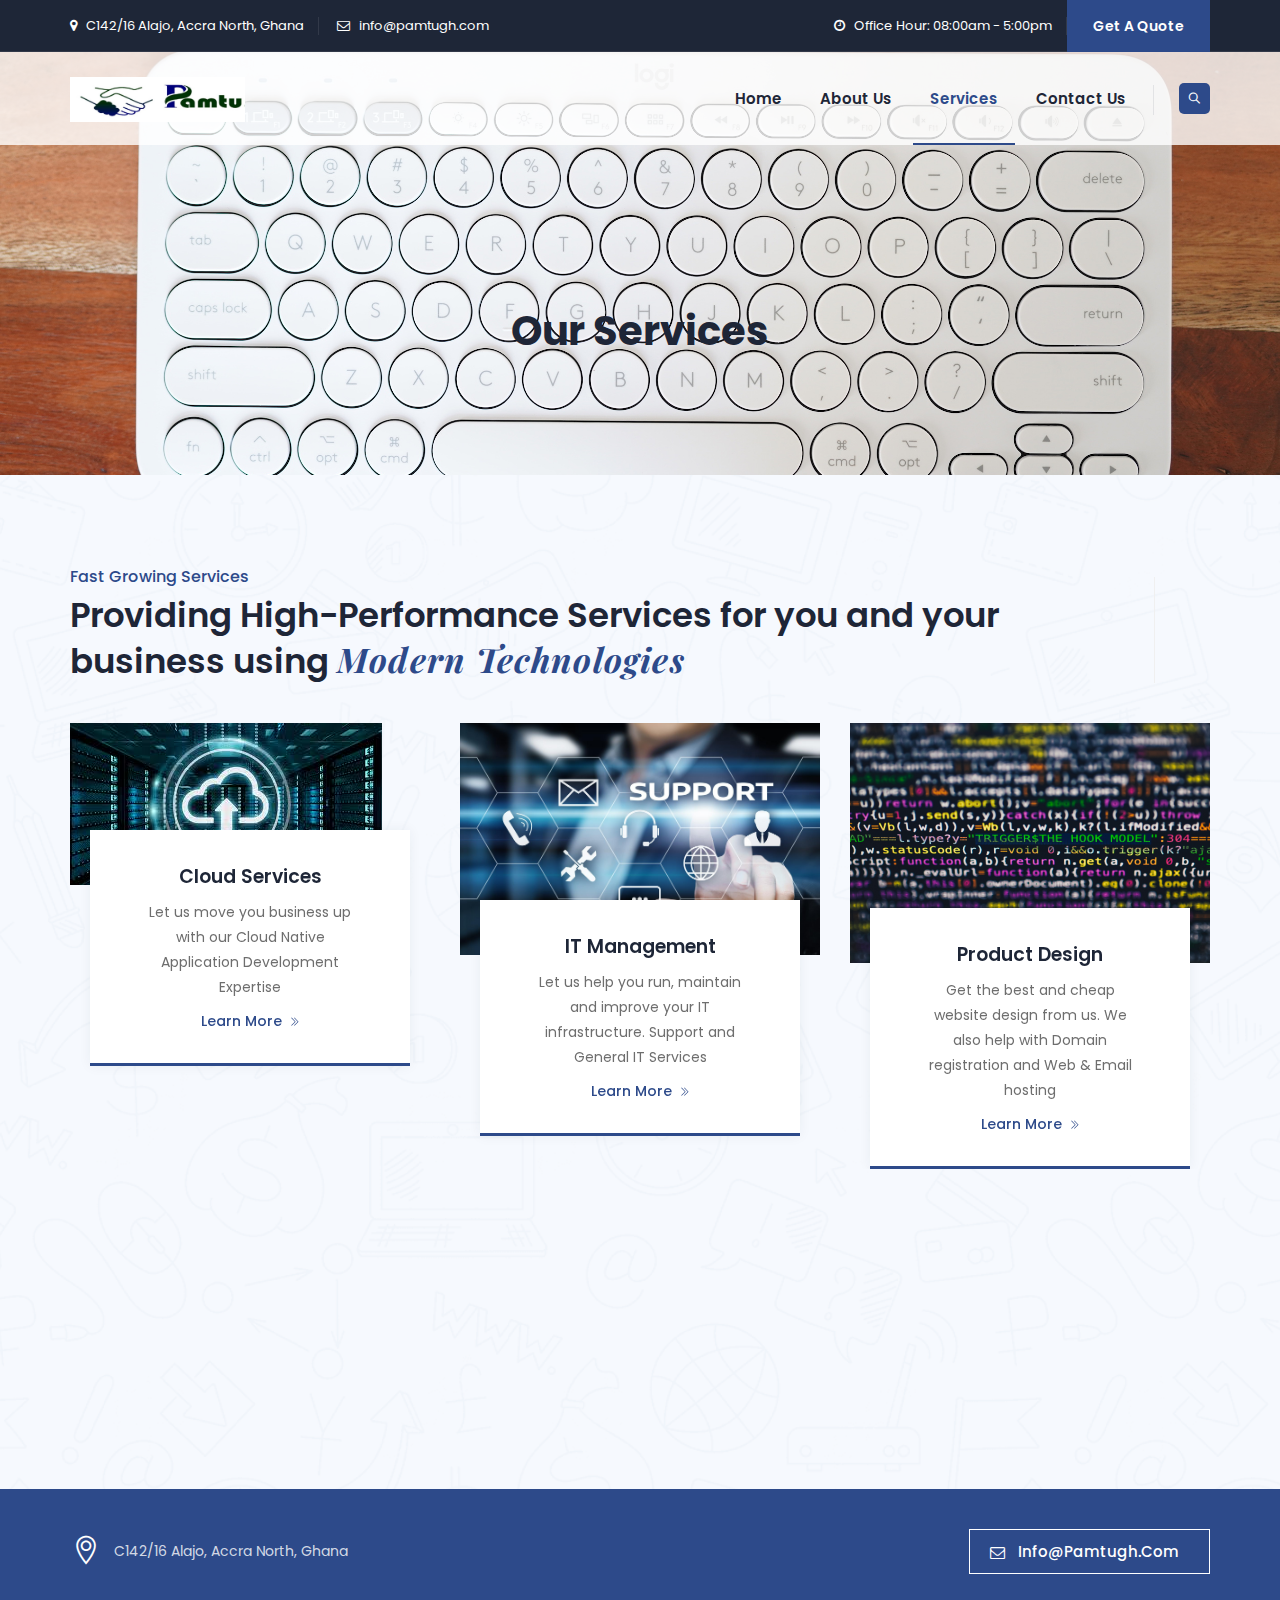
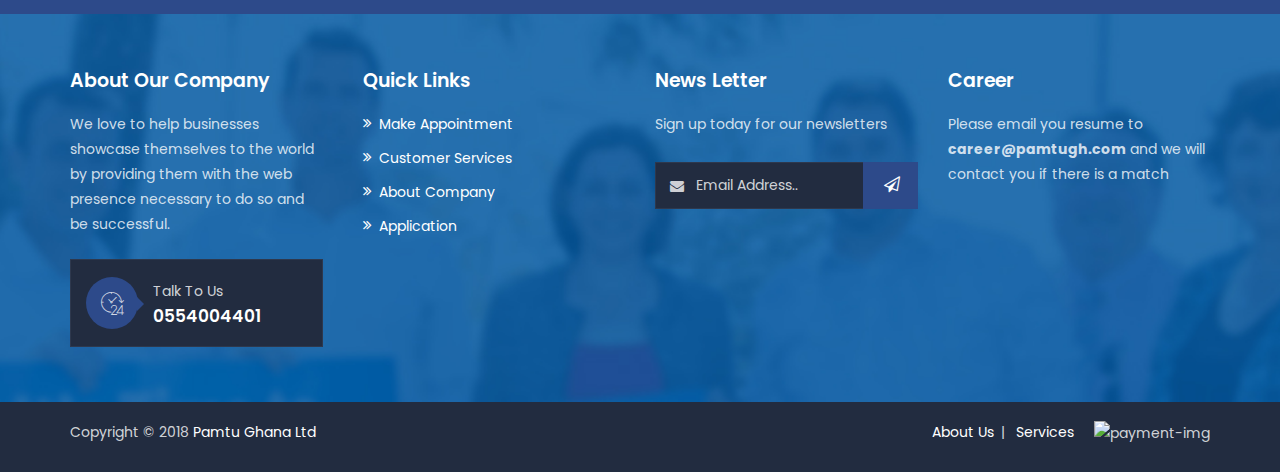
<file: services.html>
<!DOCTYPE html>
<html lang="en">
<head>
<meta charset="utf-8">
<meta http-equiv="X-UA-Compatible" content="IE=edge">
<meta name="keywords" content="HTML5 Template" />
<meta name="description" content="Altech – IT Sollutions and Services HTML Template" />
<meta name="author" content="https://www.themetechmount.com/" />
<meta name="viewport" content="width=device-width, initial-scale=1, maximum-scale=1" />
<title>Pamtu Ghana Ltd</title>

<!-- favicon icon -->
<link rel="shortcut icon" href="images/pamtu-logo2.png" />

<!-- bootstrap -->
<link rel="stylesheet" type="text/css" href="css/bootstrap.min.css"/>

<!-- animate -->
<link rel="stylesheet" type="text/css" href="css/animate.css"/>

<!-- owl-carousel -->
<link rel="stylesheet" type="text/css" href="css/owl.carousel.css">

<!-- fontawesome -->
<link rel="stylesheet" type="text/css" href="css/font-awesome.css"/>

<!-- themify -->
<link rel="stylesheet" type="text/css" href="css/themify-icons.css"/>

<!-- flaticon -->
<link rel="stylesheet" type="text/css" href="css/flaticon.css"/>

<!-- prettyphoto -->
<link rel="stylesheet" type="text/css" href="css/prettyPhoto.css">

<!-- shortcodes -->
<link rel="stylesheet" type="text/css" href="css/shortcodes.css"/>

<!-- main -->
<link rel="stylesheet" type="text/css" href="css/main.css"/>

<!-- responsive -->
<link rel="stylesheet" type="text/css" href="css/responsive.css"/>

</head>

<body>

    <!--page start-->
    <div class="page">

        <!--header start-->
        <header id="masthead" class="header ttm-header-style-01">
            <!-- ttm-topbar-wrapper -->
            <div class="ttm-topbar-wrapper clearfix">
                <div class="container">
                    <div class="ttm-topbar-content">
                        <ul class="top-contact text-left">
                            <li><i class="fa fa-map-marker"></i>C142/16 Alajo, Accra North, Ghana</li>
                            <li><i class="fa fa-envelope-o"></i><a href="mailto:info@pamtugh.com">info@pamtugh.com</a></li>
                        </ul>
                        <div class="topbar-right text-right">
                            <ul class="top-contact">
                                <li><i class="fa fa-clock-o"></i>Office Hour: 08:00am - 5:00pm</li>
                            </ul>
                            <div class="header-btn">
                                <a class="ttm-btn ttm-btn-size-md  ttm-btn-bgcolor-skincolor" href="contact.html">Get A Quote</a>
                            </div>
                        </div>
                    </div>
                </div>
            </div><!-- ttm-topbar-wrapper end -->
            <!-- ttm-header-wrap -->
            <div class="ttm-header-wrap">
                <!-- ttm-stickable-header-w -->
                <div id="ttm-stickable-header-w" class="ttm-stickable-header-w clearfix">
                    <div id="site-header-menu" class="site-header-menu">
                        <div class="site-header-menu-inner ttm-stickable-header">
                            <div class="container">
                                <!-- site-branding -->
                                <div class="site-branding">
                                    <a class="home-link" href="index.html" title="Altech" rel="home">
                                        <img id="logo-img" class="img-center lazyload" data-src="images/pamtu-logo3.jpg" alt="logo">
                                    </a>
                                </div><!-- site-branding end -->
                                <!--site-navigation -->
                                <div id="site-navigation" class="site-navigation">
                                    <div class="ttm-rt-contact">
                                        <!-- header-icons -->
                                        <div class="ttm-header-icons ">
                                            <div class="ttm-header-icon ttm-header-search-link">
                                                <a href="#"><i class="ti ti-search"></i></a>
                                                <div class="ttm-search-overlay">
                                                    <form method="get" class="ttm-site-searchform" action="#">
                                                        <div class="w-search-form-h">
                                                            <div class="w-search-form-row">
                                                                <div class="w-search-input">
                                                                    <input type="search" class="field searchform-s" name="s" placeholder="Type Word Then Enter...">
                                                                    <button type="submit">
                                                                        <i class="ti ti-search"></i>
                                                                    </button>
                                                                </div>
                                                            </div>
                                                        </div>
                                                    </form>
                                                </div>
                                            </div>
                                        </div><!-- header-icons end -->
                                    </div>
                                    <div class="ttm-menu-toggle">
                                        <input type="checkbox" id="menu-toggle-form" />
                                        <label for="menu-toggle-form" class="ttm-menu-toggle-block">
                                            <span class="toggle-block toggle-blocks-1"></span>
                                            <span class="toggle-block toggle-blocks-2"></span>
                                            <span class="toggle-block toggle-blocks-3"></span>
                                        </label>
                                    </div>
                                    <nav id="menu" class="menu">
                                        <ul class="dropdown">
                                           <li><a href="index.html">Home</a>
                                            </li>
                                            <li><a href="aboutus.html">About Us</a>
                                            </li>
                                            <li class="active"><a href="#">Services</a>
                                            </li>
                                            <li><a href="contact.html">Contact Us</a>
                                            </li>
                                            <!-- <li><a href="#">Career</a>
                                            </li> -->
                                        </ul>
                                    </nav>
                                </div><!-- site-navigation end-->
                            </div>
                        </div>
                    </div>
                </div><!-- ttm-stickable-header-w end-->
            </div><!--ttm-header-wrap end -->

        </header><!--header end-->

        <!-- page-title -->
        <div class="ttm-page-title-row">
            <div class="container">
                <div class="row">
                    <div class="col-md-12"> 
                        <div class="title-box text-center">
                            <div class="page-title-heading">
                                <h1 class="title"> Our Services</h1>
                            </div><!-- /.page-title-captions -->
                        </div>
                    </div><!-- /.col-md-12 -->  
                </div><!-- /.row -->  
            </div><!-- /.container -->                      
        </div><!-- page-title end-->

        <!--site-main start-->
        <div class="site-main">
            
            <!-- services-slide-section -->
            <section class="ttm-row services-slide-section ttm-bgcolor-grey ttm-bg ttm-bgimage-yes bg-img14 clearfix">
                <div class="ttm-row-wrapper-bg-layer ttm-bg-layer"></div>
                <div class="container">
                    <div class="row align-items-center"><!-- row -->
                        <div class="col-lg-12 col-xl-12 col-md-12">
                            <!-- section-title -->
                            <div class="section-title style2 clearfix">
                                <div class="title-header">
                                    <h5>Fast Growing Services</h5>
                                    <h2 class="title">Providing High-Performance Services for you and your business using <span>Modern Technologies</span></h2>
                                </div>
                            </div><!-- section-title end -->
                        </div>
                    </div>
                    <!-- row end -->
                    <!-- row -->
                    <div class="row">
                        <div  class="services-slide owl-carousel" data-item="3" data-nav="false" data-dots="false" data-auto="false">
                            <!-- featured-imagebox-services -->
                            <div class="featured-imagebox featured-imagebox-services style1">
                                <div class="featured-thumbnail"><!-- featured-thumbnail -->
                                    <img class="img-fluid" src="./images/cloud.jpg" alt="image">
                                </div> 
                                <div class="featured-content box-shadow">
                                    <div class="featured-title"><!-- featured-title -->
                                        <h5><a href="contact.html"> Cloud Services</a></h5>
                                    </div>
                                    <div class="featured-desc"><!-- featured-title -->
                                        <p>Let us move you business up with our Cloud Native Application Development Expertise</p>
                                    </div>
                                    <a class="ttm-btn ttm-btn-size-sm ttm-btn-color-skincolor btn-inline ttm-icon-btn-right mt-10" href="contact.html">Learn More <i class="ti ti-angle-double-right"></i></a>
                                </div>
                            </div>
                            <!-- featured-imagebox-services -->
                            <!-- featured-imagebox-services -->
                            <div class="featured-imagebox featured-imagebox-services style1">
                                <div class="featured-thumbnail"><!-- featured-thumbnail -->
                                    <img class="img-fluid" src="./images/support.jpg" alt="image">
                                </div> 
                                <div class="featured-content box-shadow">
                                    <div class="featured-title"><!-- featured-title -->
                                        <h5><a href="contact.html">IT Management</a></h5>
                                    </div>
                                    <div class="featured-desc"><!-- featured-title -->
                                        <p>Let us help you run, maintain and improve your IT infrastructure. Support and General IT Services</p>
                                    </div>
                                    <a class="ttm-btn ttm-btn-size-sm ttm-btn-color-skincolor btn-inline ttm-icon-btn-right mt-10" href="contact.html">Learn More <i class="ti ti-angle-double-right"></i></a>
                                </div>
                            </div>
                            <!-- featured-imagebox-services -->
                            <!-- featured-imagebox-services -->
                            <div class="featured-imagebox featured-imagebox-services style1">
                                <div class="featured-thumbnail"><!-- featured-thumbnail -->
                                    <img class="img-fluid" src="./images/code.jpg" alt="image">
                                </div> 
                                <div class="featured-content box-shadow">
                                    <div class="featured-title"><!-- featured-title -->
                                        <h5><a href="contact.html">Product Design</a></h5>
                                    </div>
                                    <div class="featured-desc"><!-- featured-title -->
                                        <p>Get the best and cheap website design from us. We also help with Domain registration and Web & Email hosting</p>
                                    </div>
                                    <a class="ttm-btn ttm-btn-size-sm ttm-btn-color-skincolor btn-inline ttm-icon-btn-right mt-10" href="contact.html">Learn More <i class="ti ti-angle-double-right"></i></a>
                                </div>
                            </div>
                            <!-- featured-imagebox-services -->
                            <!-- featured-imagebox-services -->
                            <!-- featured-imagebox-services -->
                        </div>
                    </div>
                    <!-- row end-->
                </div>
            </section>
            <!-- services-slide-section end -->

        </div><!--site-main end-->

        <!--footer start-->
        <footer class="footer widget-footer clearfix">
            <div class="first-footer ttm-bgcolor-skincolor ttm-bg ttm-bgimage-yes bg-img1">
                <div class="ttm-row-wrapper-bg-layer ttm-bg-layer"></div>
                <div class="container">
                    <div class="row align-items-md-center">
                        <div class="col-lg-4 col-md-4 col-sm-12 order-md-2">
                            <div class="footer-logo text-sm-center">
                                <!-- <img data-src="images/footer-logo.png" class="lazyload" alt="footer-logo"> -->
                            </div>
                        </div>
                        <div class="col-lg-4 col-md-4 col-sm-6 order-md-1">
                            <div class="text-left">
                                <!--  featured-icon-box -->
                                <div class="featured-icon-box left-icon icon-align-top">
                                    <div class="featured-icon">
                                        <!--  featured-icon -->
                                        <div class="ttm-icon ttm-icon_element-color-white ttm-icon_element-size-md">
                                            <i class="ti ti-location-pin"></i><!--  ttm-icon -->
                                        </div>
                                    </div>
                                    <div class="featured-content">
                                        <!--  featured-content -->
                                        <div class="featured-desc">
                                            <p>C142/16 Alajo, Accra North, Ghana</p>
                                        </div>
                                    </div>
                                </div><!--  featured-icon-box END -->
                            </div>
                        </div>
                        <div class="col-lg-4 col-md-4 col-sm-6 order-md-3">
                            <div class="text-sm-right">
                                <a class="ttm-btn ttm-btn-size-md ttm-btn-style-border ttm-icon-btn-left ttm-btn-color-white"
                                    href="mailto:info@pamtugh.com" title=""> Info@pamtugh.com <i
                                        class="fa fa-envelope-o"></i></a>
                            </div>
                        </div>
                    </div>
                </div>
            </div>
            <div class="second-footer ttm-textcolor-white bg-img2">
                <div class="container">
                    <div class="row">
                        <div class="col-xs-12 col-sm-12 col-md-6 col-lg-3 widget-area">
                            <div class="widget widget_text  clearfix">
                                <h3 class="widget-title">About Our Company</h3>
                                <div class="textwidget widget-text">
                                    We love to help businesses showcase themselves to the world by providing them with
                                    the web presence necessary to do so and be successful.
                                </div>
                                <div class="quicklink-box">
                                    <!--  featured-icon-box -->
                                    <div class="featured-icon-box left-icon">
                                        <div class="featured-icon">
                                            <!--  featured-icon -->
                                            <div
                                                class="ttm-icon ttm-icon_element-style-round ttm-icon_element-bgcolor-skincolor ttm-icon_element-size-md ttm-icon_element-style-round">
                                                <span class="flaticon flaticon-clock"></span><!--  ttm-icon -->
                                            </div>
                                        </div>
                                        <div class="featured-content">
                                            <!--  featured-content -->
                                            <div class="featured-desc">
                                                <!--  featured-desc -->
                                                <p>Talk To Us</p>
                                            </div>
                                            <div class="featured-title">
                                                <!--  featured-title -->
                                                <h5>0554004401</h5>
                                            </div>
                                        </div>
                                    </div><!--  featured-icon-box END -->
                                </div>
                            </div>
                        </div>
                        <div class="col-xs-12 col-sm-12 col-md-6 col-lg-3 widget-area">
                            <div class="widget link-widget clearfix">
                                <h3 class="widget-title">Quick Links</h3>
                                <ul id="menu-footer-services">
                                    <li><a href="contact.html">Make Appointment</a></li>
                                    <li><a href="contact.html">Customer Services</a></li>
                                    <li><a href="aboutus.html">About Company</a></li>
                                    <li><a href="http://www.pamtuapp.com" target="_blank">Application</a></li>
                                </ul>
                            </div>
                        </div>
                        <div class="col-xs-12 col-sm-12 col-md-6 col-lg-3 widget-area">
                            <div class="widget flicker_widget clearfix">
                                <h3 class="widget-title">News Letter</h3>
                                <div class="textwidget widget-text">
                                    Sign up today for our newsletters
                                    <form id="subscribe-form" class="newsletter-form" method="post" action="#"
                                        data-mailchimp="true">
                                        <div class="mailchimp-inputbox clearfix" id="subscribe-content">
                                            <i class="fa fa-envelope"></i>
                                            <input type="email" name="email" placeholder="Email Address.." required="">
                                            <input type="submit" value="">
                                        </div>
                                        <div id="subscribe-msg"></div>
                                    </form>
                                </div>
                            </div>
                        </div>

                        <div class="col-xs-12 col-sm-12 col-md-6 col-lg-3 widget-area">
                            <div class="widget flicker_widget clearfix">
                                <h3 class="widget-title">Career</h3>
                                <div class="textwidget widget-text">
                                    Please email you resume to <b>career@pamtugh.com</b> and we will contact you if there is a match
                                </div>
                            </div>
                        </div>
                    </div>
                </div>
            </div>
            <div class="bottom-footer-text ttm-bgcolor-darkgrey ttm-textcolor-white">
                <div class="container">
                    <div class="row copyright">
                        <div class="col-md-6">
                            <div class="">
                                <span>Copyright © 2018&nbsp;<a href="#">Pamtu Ghana Ltd</span>
                            </div>
                        </div>
                        <div class="col-md-6">
                            <div class="text-md-right res-767-mt-10">
                                <div class="d-lg-inline-flex">
                                    <ul id="menu-footer-menu" class="footer-nav-menu">
                                        <li><a href="aboutus.html">About Us</a></li>
                                        <li><a href="services.html">Services</a></li>
                                    </ul>
                                    <div class="float-md-right ml-20 res-767-ml-0">
                                        <img data-src="images/footer-payment-img.png" class="lazyload"
                                            alt="payment-img">
                                    </div>
                                </div>
                            </div>
                        </div>
                    </div>
                </div>
            </div>
        </footer>
        <!--footer end-->

        <!--back-to-top start-->
        <a id="totop" href="#top">
            <i class="fa fa-angle-up"></i>
        </a>
        <!--back-to-top end-->

    </div><!-- page end -->

        <!-- Javascript -->

        <script src="js/jquery.min.js"></script>
        <script src="js/tether.min.js"></script>
        <script src="js/bootstrap.min.js"></script>
        <script src="js/jquery.easing.js"></script>    
        <script src="js/jquery-waypoints.js"></script>    
        <script src="js/jquery-validate.js"></script> 
        <script src="js/owl.carousel.js"></script>
        <script src="js/jquery.prettyPhoto.js"></script>
        <script src="js/numinate.min.js?ver=4.9.3"></script>
        <script src="js/lazysizes.min.js"></script>
        <script src="js/main.js"></script>

        <!-- Javascript end-->

</body>
</html>
</file>
<file: css/themify-icons.css>
@font-face {
	font-family: 'themify';
	src:url('..//fonts/themify.eot?-fvbane');
	src:url('../fonts/themify.eot?#iefix-fvbane') format('embedded-opentype'),
		url('../fonts/themify.woff?-fvbane') format('woff'),
		url('../fonts/themify.ttf?-fvbane') format('truetype'),
		url('../fonts/themify.svg?-fvbane#themify') format('svg');
	font-weight: normal;
	font-style: normal;
}

[class^="ti-"], [class*=" ti-"] {
	font-family: 'themify';
	speak: none;
	font-style: normal;
	font-weight: normal;
	font-variant: normal;
	text-transform: none;
	line-height: 1;

	/* Better Font Rendering =========== */
	-webkit-font-smoothing: antialiased;
	-moz-osx-font-smoothing: grayscale;
}

.ti-wand:before {
	content: "\e600";
}
.ti-volume:before {
	content: "\e601";
}
.ti-user:before {
	content: "\e602";
}
.ti-unlock:before {
	content: "\e603";
}
.ti-unlink:before {
	content: "\e604";
}
.ti-trash:before {
	content: "\e605";
}
.ti-thought:before {
	content: "\e606";
}
.ti-target:before {
	content: "\e607";
}
.ti-tag:before {
	content: "\e608";
}
.ti-tablet:before {
	content: "\e609";
}
.ti-star:before {
	content: "\e60a";
}
.ti-spray:before {
	content: "\e60b";
}
.ti-signal:before {
	content: "\e60c";
}
.ti-shopping-cart:before {
	content: "\e60d";
}
.ti-shopping-cart-full:before {
	content: "\e60e";
}
.ti-settings:before {
	content: "\e60f";
}
.ti-search:before {
	content: "\e610";
}
.ti-zoom-in:before {
	content: "\e611";
}
.ti-zoom-out:before {
	content: "\e612";
}
.ti-cut:before {
	content: "\e613";
}
.ti-ruler:before {
	content: "\e614";
}
.ti-ruler-pencil:before {
	content: "\e615";
}
.ti-ruler-alt:before {
	content: "\e616";
}
.ti-bookmark:before {
	content: "\e617";
}
.ti-bookmark-alt:before {
	content: "\e618";
}
.ti-reload:before {
	content: "\e619";
}
.ti-plus:before {
	content: "\e61a";
}
.ti-pin:before {
	content: "\e61b";
}
.ti-pencil:before {
	content: "\e61c";
}
.ti-pencil-alt:before {
	content: "\e61d";
}
.ti-paint-roller:before {
	content: "\e61e";
}
.ti-paint-bucket:before {
	content: "\e61f";
}
.ti-na:before {
	content: "\e620";
}
.ti-mobile:before {
	content: "\e621";
}
.ti-minus:before {
	content: "\e622";
}
.ti-medall:before {
	content: "\e623";
}
.ti-medall-alt:before {
	content: "\e624";
}
.ti-marker:before {
	content: "\e625";
}
.ti-marker-alt:before {
	content: "\e626";
}
.ti-arrow-up:before {
	content: "\e627";
}
.ti-arrow-right:before {
	content: "\e628";
}
.ti-arrow-left:before {
	content: "\e629";
}
.ti-arrow-down:before {
	content: "\e62a";
}
.ti-lock:before {
	content: "\e62b";
}
.ti-location-arrow:before {
	content: "\e62c";
}
.ti-link:before {
	content: "\e62d";
}
.ti-layout:before {
	content: "\e62e";
}
.ti-layers:before {
	content: "\e62f";
}
.ti-layers-alt:before {
	content: "\e630";
}
.ti-key:before {
	content: "\e631";
}
.ti-import:before {
	content: "\e632";
}
.ti-image:before {
	content: "\e633";
}
.ti-heart:before {
	content: "\e634";
}
.ti-heart-broken:before {
	content: "\e635";
}
.ti-hand-stop:before {
	content: "\e636";
}
.ti-hand-open:before {
	content: "\e637";
}
.ti-hand-drag:before {
	content: "\e638";
}
.ti-folder:before {
	content: "\e639";
}
.ti-flag:before {
	content: "\e63a";
}
.ti-flag-alt:before {
	content: "\e63b";
}
.ti-flag-alt-2:before {
	content: "\e63c";
}
.ti-eye:before {
	content: "\e63d";
}
.ti-export:before {
	content: "\e63e";
}
.ti-exchange-vertical:before {
	content: "\e63f";
}
.ti-desktop:before {
	content: "\e640";
}
.ti-cup:before {
	content: "\e641";
}
.ti-crown:before {
	content: "\e642";
}
.ti-comments:before {
	content: "\e643";
}
.ti-comment:before {
	content: "\e644";
}
.ti-comment-alt:before {
	content: "\e645";
}
.ti-close:before {
	content: "\e646";
}
.ti-clip:before {
	content: "\e647";
}
.ti-angle-up:before {
	content: "\e648";
}
.ti-angle-right:before {
	content: "\e649";
}
.ti-angle-left:before {
	content: "\e64a";
}
.ti-angle-down:before {
	content: "\e64b";
}
.ti-check:before {
	content: "\e64c";
}
.ti-check-box:before {
	content: "\e64d";
}
.ti-camera:before {
	content: "\e64e";
}
.ti-announcement:before {
	content: "\e64f";
}
.ti-brush:before {
	content: "\e650";
}
.ti-briefcase:before {
	content: "\e651";
}
.ti-bolt:before {
	content: "\e652";
}
.ti-bolt-alt:before {
	content: "\e653";
}
.ti-blackboard:before {
	content: "\e654";
}
.ti-bag:before {
	content: "\e655";
}
.ti-move:before {
	content: "\e656";
}
.ti-arrows-vertical:before {
	content: "\e657";
}
.ti-arrows-horizontal:before {
	content: "\e658";
}
.ti-fullscreen:before {
	content: "\e659";
}
.ti-arrow-top-right:before {
	content: "\e65a";
}
.ti-arrow-top-left:before {
	content: "\e65b";
}
.ti-arrow-circle-up:before {
	content: "\e65c";
}
.ti-arrow-circle-right:before {
	content: "\e65d";
}
.ti-arrow-circle-left:before {
	content: "\e65e";
}
.ti-arrow-circle-down:before {
	content: "\e65f";
}
.ti-angle-double-up:before {
	content: "\e660";
}
.ti-angle-double-right:before {
	content: "\e661";
}
.ti-angle-double-left:before {
	content: "\e662";
}
.ti-angle-double-down:before {
	content: "\e663";
}
.ti-zip:before {
	content: "\e664";
}
.ti-world:before {
	content: "\e665";
}
.ti-wheelchair:before {
	content: "\e666";
}
.ti-view-list:before {
	content: "\e667";
}
.ti-view-list-alt:before {
	content: "\e668";
}
.ti-view-grid:before {
	content: "\e669";
}
.ti-uppercase:before {
	content: "\e66a";
}
.ti-upload:before {
	content: "\e66b";
}
.ti-underline:before {
	content: "\e66c";
}
.ti-truck:before {
	content: "\e66d";
}
.ti-timer:before {
	content: "\e66e";
}
.ti-ticket:before {
	content: "\e66f";
}
.ti-thumb-up:before {
	content: "\e670";
}
.ti-thumb-down:before {
	content: "\e671";
}
.ti-text:before {
	content: "\e672";
}
.ti-stats-up:before {
	content: "\e673";
}
.ti-stats-down:before {
	content: "\e674";
}
.ti-split-v:before {
	content: "\e675";
}
.ti-split-h:before {
	content: "\e676";
}
.ti-smallcap:before {
	content: "\e677";
}
.ti-shine:before {
	content: "\e678";
}
.ti-shift-right:before {
	content: "\e679";
}
.ti-shift-left:before {
	content: "\e67a";
}
.ti-shield:before {
	content: "\e67b";
}
.ti-notepad:before {
	content: "\e67c";
}
.ti-server:before {
	content: "\e67d";
}
.ti-quote-right:before {
	content: "\e67e";
}
.ti-quote-left:before {
	content: "\e67f";
}
.ti-pulse:before {
	content: "\e680";
}
.ti-printer:before {
	content: "\e681";
}
.ti-power-off:before {
	content: "\e682";
}
.ti-plug:before {
	content: "\e683";
}
.ti-pie-chart:before {
	content: "\e684";
}
.ti-paragraph:before {
	content: "\e685";
}
.ti-panel:before {
	content: "\e686";
}
.ti-package:before {
	content: "\e687";
}
.ti-music:before {
	content: "\e688";
}
.ti-music-alt:before {
	content: "\e689";
}
.ti-mouse:before {
	content: "\e68a";
}
.ti-mouse-alt:before {
	content: "\e68b";
}
.ti-money:before {
	content: "\e68c";
}
.ti-microphone:before {
	content: "\e68d";
}
.ti-menu:before {
	content: "\e68e";
}
.ti-menu-alt:before {
	content: "\e68f";
}
.ti-map:before {
	content: "\e690";
}
.ti-map-alt:before {
	content: "\e691";
}
.ti-loop:before {
	content: "\e692";
}
.ti-location-pin:before {
	content: "\e693";
}
.ti-list:before {
	content: "\e694";
}
.ti-light-bulb:before {
	content: "\e695";
}
.ti-Italic:before {
	content: "\e696";
}
.ti-info:before {
	content: "\e697";
}
.ti-infinite:before {
	content: "\e698";
}
.ti-id-badge:before {
	content: "\e699";
}
.ti-hummer:before {
	content: "\e69a";
}
.ti-home:before {
	content: "\e69b";
}
.ti-help:before {
	content: "\e69c";
}
.ti-headphone:before {
	content: "\e69d";
}
.ti-harddrives:before {
	content: "\e69e";
}
.ti-harddrive:before {
	content: "\e69f";
}
.ti-gift:before {
	content: "\e6a0";
}
.ti-game:before {
	content: "\e6a1";
}
.ti-filter:before {
	content: "\e6a2";
}
.ti-files:before {
	content: "\e6a3";
}
.ti-file:before {
	content: "\e6a4";
}
.ti-eraser:before {
	content: "\e6a5";
}
.ti-envelope:before {
	content: "\e6a6";
}
.ti-download:before {
	content: "\e6a7";
}
.ti-direction:before {
	content: "\e6a8";
}
.ti-direction-alt:before {
	content: "\e6a9";
}
.ti-dashboard:before {
	content: "\e6aa";
}
.ti-control-stop:before {
	content: "\e6ab";
}
.ti-control-shuffle:before {
	content: "\e6ac";
}
.ti-control-play:before {
	content: "\e6ad";
}
.ti-control-pause:before {
	content: "\e6ae";
}
.ti-control-forward:before {
	content: "\e6af";
}
.ti-control-backward:before {
	content: "\e6b0";
}
.ti-cloud:before {
	content: "\e6b1";
}
.ti-cloud-up:before {
	content: "\e6b2";
}
.ti-cloud-down:before {
	content: "\e6b3";
}
.ti-clipboard:before {
	content: "\e6b4";
}
.ti-car:before {
	content: "\e6b5";
}
.ti-calendar:before {
	content: "\e6b6";
}
.ti-book:before {
	content: "\e6b7";
}
.ti-bell:before {
	content: "\e6b8";
}
.ti-basketball:before {
	content: "\e6b9";
}
.ti-bar-chart:before {
	content: "\e6ba";
}
.ti-bar-chart-alt:before {
	content: "\e6bb";
}
.ti-back-right:before {
	content: "\e6bc";
}
.ti-back-left:before {
	content: "\e6bd";
}
.ti-arrows-corner:before {
	content: "\e6be";
}
.ti-archive:before {
	content: "\e6bf";
}
.ti-anchor:before {
	content: "\e6c0";
}
.ti-align-right:before {
	content: "\e6c1";
}
.ti-align-left:before {
	content: "\e6c2";
}
.ti-align-justify:before {
	content: "\e6c3";
}
.ti-align-center:before {
	content: "\e6c4";
}
.ti-alert:before {
	content: "\e6c5";
}
.ti-alarm-clock:before {
	content: "\e6c6";
}
.ti-agenda:before {
	content: "\e6c7";
}
.ti-write:before {
	content: "\e6c8";
}
.ti-window:before {
	content: "\e6c9";
}
.ti-widgetized:before {
	content: "\e6ca";
}
.ti-widget:before {
	content: "\e6cb";
}
.ti-widget-alt:before {
	content: "\e6cc";
}
.ti-wallet:before {
	content: "\e6cd";
}
.ti-video-clapper:before {
	content: "\e6ce";
}
.ti-video-camera:before {
	content: "\e6cf";
}
.ti-vector:before {
	content: "\e6d0";
}
.ti-themify-logo:before {
	content: "\e6d1";
}
.ti-themify-favicon:before {
	content: "\e6d2";
}
.ti-themify-favicon-alt:before {
	content: "\e6d3";
}
.ti-support:before {
	content: "\e6d4";
}
.ti-stamp:before {
	content: "\e6d5";
}
.ti-split-v-alt:before {
	content: "\e6d6";
}
.ti-slice:before {
	content: "\e6d7";
}
.ti-shortcode:before {
	content: "\e6d8";
}
.ti-shift-right-alt:before {
	content: "\e6d9";
}
.ti-shift-left-alt:before {
	content: "\e6da";
}
.ti-ruler-alt-2:before {
	content: "\e6db";
}
.ti-receipt:before {
	content: "\e6dc";
}
.ti-pin2:before {
	content: "\e6dd";
}
.ti-pin-alt:before {
	content: "\e6de";
}
.ti-pencil-alt2:before {
	content: "\e6df";
}
.ti-palette:before {
	content: "\e6e0";
}
.ti-more:before {
	content: "\e6e1";
}
.ti-more-alt:before {
	content: "\e6e2";
}
.ti-microphone-alt:before {
	content: "\e6e3";
}
.ti-magnet:before {
	content: "\e6e4";
}
.ti-line-double:before {
	content: "\e6e5";
}
.ti-line-dotted:before {
	content: "\e6e6";
}
.ti-line-dashed:before {
	content: "\e6e7";
}
.ti-layout-width-full:before {
	content: "\e6e8";
}
.ti-layout-width-default:before {
	content: "\e6e9";
}
.ti-layout-width-default-alt:before {
	content: "\e6ea";
}
.ti-layout-tab:before {
	content: "\e6eb";
}
.ti-layout-tab-window:before {
	content: "\e6ec";
}
.ti-layout-tab-v:before {
	content: "\e6ed";
}
.ti-layout-tab-min:before {
	content: "\e6ee";
}
.ti-layout-slider:before {
	content: "\e6ef";
}
.ti-layout-slider-alt:before {
	content: "\e6f0";
}
.ti-layout-sidebar-right:before {
	content: "\e6f1";
}
.ti-layout-sidebar-none:before {
	content: "\e6f2";
}
.ti-layout-sidebar-left:before {
	content: "\e6f3";
}
.ti-layout-placeholder:before {
	content: "\e6f4";
}
.ti-layout-menu:before {
	content: "\e6f5";
}
.ti-layout-menu-v:before {
	content: "\e6f6";
}
.ti-layout-menu-separated:before {
	content: "\e6f7";
}
.ti-layout-menu-full:before {
	content: "\e6f8";
}
.ti-layout-media-right-alt:before {
	content: "\e6f9";
}
.ti-layout-media-right:before {
	content: "\e6fa";
}
.ti-layout-media-overlay:before {
	content: "\e6fb";
}
.ti-layout-media-overlay-alt:before {
	content: "\e6fc";
}
.ti-layout-media-overlay-alt-2:before {
	content: "\e6fd";
}
.ti-layout-media-left-alt:before {
	content: "\e6fe";
}
.ti-layout-media-left:before {
	content: "\e6ff";
}
.ti-layout-media-center-alt:before {
	content: "\e700";
}
.ti-layout-media-center:before {
	content: "\e701";
}
.ti-layout-list-thumb:before {
	content: "\e702";
}
.ti-layout-list-thumb-alt:before {
	content: "\e703";
}
.ti-layout-list-post:before {
	content: "\e704";
}
.ti-layout-list-large-image:before {
	content: "\e705";
}
.ti-layout-line-solid:before {
	content: "\e706";
}
.ti-layout-grid4:before {
	content: "\e707";
}
.ti-layout-grid3:before {
	content: "\e708";
}
.ti-layout-grid2:before {
	content: "\e709";
}
.ti-layout-grid2-thumb:before {
	content: "\e70a";
}
.ti-layout-cta-right:before {
	content: "\e70b";
}
.ti-layout-cta-left:before {
	content: "\e70c";
}
.ti-layout-cta-center:before {
	content: "\e70d";
}
.ti-layout-cta-btn-right:before {
	content: "\e70e";
}
.ti-layout-cta-btn-left:before {
	content: "\e70f";
}
.ti-layout-column4:before {
	content: "\e710";
}
.ti-layout-column3:before {
	content: "\e711";
}
.ti-layout-column2:before {
	content: "\e712";
}
.ti-layout-accordion-separated:before {
	content: "\e713";
}
.ti-layout-accordion-merged:before {
	content: "\e714";
}
.ti-layout-accordion-list:before {
	content: "\e715";
}
.ti-ink-pen:before {
	content: "\e716";
}
.ti-info-alt:before {
	content: "\e717";
}
.ti-help-alt:before {
	content: "\e718";
}
.ti-headphone-alt:before {
	content: "\e719";
}
.ti-hand-point-up:before {
	content: "\e71a";
}
.ti-hand-point-right:before {
	content: "\e71b";
}
.ti-hand-point-left:before {
	content: "\e71c";
}
.ti-hand-point-down:before {
	content: "\e71d";
}
.ti-gallery:before {
	content: "\e71e";
}
.ti-face-smile:before {
	content: "\e71f";
}
.ti-face-sad:before {
	content: "\e720";
}
.ti-credit-card:before {
	content: "\e721";
}
.ti-control-skip-forward:before {
	content: "\e722";
}
.ti-control-skip-backward:before {
	content: "\e723";
}
.ti-control-record:before {
	content: "\e724";
}
.ti-control-eject:before {
	content: "\e725";
}
.ti-comments-smiley:before {
	content: "\e726";
}
.ti-brush-alt:before {
	content: "\e727";
}
.ti-youtube:before {
	content: "\e728";
}
.ti-vimeo:before {
	content: "\e729";
}
.ti-twitter:before {
	content: "\e72a";
}
.ti-time:before {
	content: "\e72b";
}
.ti-tumblr:before {
	content: "\e72c";
}
.ti-skype:before {
	content: "\e72d";
}
.ti-share:before {
	content: "\e72e";
}
.ti-share-alt:before {
	content: "\e72f";
}
.ti-rocket:before {
	content: "\e730";
}
.ti-pinterest:before {
	content: "\e731";
}
.ti-new-window:before {
	content: "\e732";
}
.ti-microsoft:before {
	content: "\e733";
}
.ti-list-ol:before {
	content: "\e734";
}
.ti-linkedin:before {
	content: "\e735";
}
.ti-layout-sidebar-2:before {
	content: "\e736";
}
.ti-layout-grid4-alt:before {
	content: "\e737";
}
.ti-layout-grid3-alt:before {
	content: "\e738";
}
.ti-layout-grid2-alt:before {
	content: "\e739";
}
.ti-layout-column4-alt:before {
	content: "\e73a";
}
.ti-layout-column3-alt:before {
	content: "\e73b";
}
.ti-layout-column2-alt:before {
	content: "\e73c";
}
.ti-instagram:before {
	content: "\e73d";
}
.ti-google:before {
	content: "\e73e";
}
.ti-github:before {
	content: "\e73f";
}
.ti-flickr:before {
	content: "\e740";
}
.ti-facebook:before {
	content: "\e741";
}
.ti-dropbox:before {
	content: "\e742";
}
.ti-dribbble:before {
	content: "\e743";
}
.ti-apple:before {
	content: "\e744";
}
.ti-android:before {
	content: "\e745";
}
.ti-save:before {
	content: "\e746";
}
.ti-save-alt:before {
	content: "\e747";
}
.ti-yahoo:before {
	content: "\e748";
}
.ti-wordpress:before {
	content: "\e749";
}
.ti-vimeo-alt:before {
	content: "\e74a";
}
.ti-twitter-alt:before {
	content: "\e74b";
}
.ti-tumblr-alt:before {
	content: "\e74c";
}
.ti-trello:before {
	content: "\e74d";
}
.ti-stack-overflow:before {
	content: "\e74e";
}
.ti-soundcloud:before {
	content: "\e74f";
}
.ti-sharethis:before {
	content: "\e750";
}
.ti-sharethis-alt:before {
	content: "\e751";
}
.ti-reddit:before {
	content: "\e752";
}
.ti-pinterest-alt:before {
	content: "\e753";
}
.ti-microsoft-alt:before {
	content: "\e754";
}
.ti-linux:before {
	content: "\e755";
}
.ti-jsfiddle:before {
	content: "\e756";
}
.ti-joomla:before {
	content: "\e757";
}
.ti-html5:before {
	content: "\e758";
}
.ti-flickr-alt:before {
	content: "\e759";
}
.ti-email:before {
	content: "\e75a";
}
.ti-drupal:before {
	content: "\e75b";
}
.ti-dropbox-alt:before {
	content: "\e75c";
}
.ti-css3:before {
	content: "\e75d";
}
.ti-rss:before {
	content: "\e75e";
}
.ti-rss-alt:before {
	content: "\e75f";
}
</file>
<file: css/flaticon.css>
/*
  	Flaticon icon font: Flaticon
  	Creation date: 01/08/2019 09:08
  	*/

@font-face {
  font-family: "Flaticon";
  src: url("..//fonts/Flaticon.eot");
  src: url("..//fonts/Flaticon.eot?#iefix") format("embedded-opentype"),
       url("..//fonts/Flaticon.woff2") format("woff2"),
       url("..//fonts/Flaticon.woff") format("woff"),
       url("..//fonts/Flaticon.ttf") format("truetype"),
       url("..//fonts/Flaticon.svg#Flaticon") format("svg");
  font-weight: normal;
  font-style: normal;
}

@media screen and (-webkit-min-device-pixel-ratio:0) {
  @font-face {
    font-family: "Flaticon";
    src: url("..//fonts/Flaticon.svg#Flaticon") format("svg");
  }
}

[class^="flaticon-"]:before, [class*=" flaticon-"]:before,
[class^="flaticon-"]:after, [class*=" flaticon-"]:after {   
  font-family: Flaticon;
  font-size: inherit;
  font-style: normal;
}

.flaticon-report:before { content: "\f100"; }
.flaticon-clock:before { content: "\f101"; }
.flaticon-call:before { content: "\f102"; }
.flaticon-tourism:before { content: "\f103"; }
.flaticon-process:before { content: "\f104"; }
.flaticon-data:before { content: "\f105"; }
.flaticon-global:before { content: "\f106"; }
.flaticon-system:before { content: "\f107"; }
.flaticon-padlock:before { content: "\f108"; }
.flaticon-process-1:before { content: "\f109"; }
.flaticon-data-1:before { content: "\f10a"; }
.flaticon-work:before { content: "\f10b"; }
.flaticon-data-analytics:before { content: "\f10c"; }
.flaticon-chart:before { content: "\f10d"; }
.flaticon-algorithm:before { content: "\f10e"; }
.flaticon-data-2:before { content: "\f10f"; }
.flaticon-clock-1:before { content: "\f110"; }
.flaticon-microchip:before { content: "\f111"; }
.flaticon-server:before { content: "\f112"; }
.flaticon-24h:before { content: "\f113"; }
.flaticon-global-1:before { content: "\f114"; }
.flaticon-business-and-finance:before { content: "\f115"; }
.flaticon-space:before { content: "\f116"; }
.flaticon-information:before { content: "\f117"; }
.flaticon-privacy:before { content: "\f118"; }
.flaticon-alert:before { content: "\f119"; }
.flaticon-online-library:before { content: "\f11a"; }
.flaticon-info:before { content: "\f11b"; }
.flaticon-interaction:before { content: "\f11c"; }
.flaticon-mobile-app:before { content: "\f11d"; }
.flaticon-code:before { content: "\f11e"; }
.flaticon-developer:before { content: "\f11f"; }
.flaticon-intelligent:before { content: "\f120"; }
.flaticon-content:before { content: "\f121"; }
.flaticon-laptop:before { content: "\f122"; }
.flaticon-web:before { content: "\f123"; }
.flaticon-content-writing:before { content: "\f124"; }
.flaticon-computer:before { content: "\f125"; }
.flaticon-computer-1:before { content: "\f126"; }
.flaticon-graphic-design:before { content: "\f127"; }
.flaticon-analysis:before { content: "\f128"; }
.flaticon-bar-chart:before { content: "\f129"; }
.flaticon-analytics:before { content: "\f12a"; }
.flaticon-ui:before { content: "\f12b"; }
.flaticon-resume:before { content: "\f12c"; }
.flaticon-taxi:before { content: "\f12d"; }
.flaticon-online-shop:before { content: "\f12e"; }
.flaticon-smartphone:before { content: "\f12f"; }
</file>
<file: css/prettyPhoto.css>
div.pp_default .pp_top,div.pp_default .pp_top .pp_middle,div.pp_default .pp_top .pp_left,div.pp_default .pp_top .pp_right,div.pp_default .pp_bottom,div.pp_default .pp_bottom .pp_left,div.pp_default .pp_bottom .pp_middle,div.pp_default .pp_bottom .pp_right{height:13px}
div.pp_default .pp_top .pp_left{background:url(../images/prettyPhoto/default/sprite.png) -78px -93px no-repeat}
div.pp_default .pp_top .pp_middle{background:url(../images/prettyPhoto/default/sprite_x.png) top left repeat-x}
div.pp_default .pp_top .pp_right{background:url(../images/prettyPhoto/default/sprite.png) -112px -93px no-repeat}
div.pp_default .pp_content .ppt{color:#f8f8f8}
div.pp_default .pp_content_container .pp_left{background:url(../images/prettyPhoto/default/sprite_y.png) -7px 0 repeat-y;padding-left:13px}
div.pp_default .pp_content_container .pp_right{background:url(../images/prettyPhoto/default/sprite_y.png) top right repeat-y;padding-right:13px}
div.pp_default .pp_next:hover{background:url(../images/prettyPhoto/default/sprite_next.png) center right no-repeat;cursor:pointer}
div.pp_default .pp_previous:hover{background:url(../images/prettyPhoto/default/sprite_prev.png) center left no-repeat;cursor:pointer}
div.pp_default .pp_expand{background:url(../images/prettyPhoto/default/sprite.png) 0 -29px no-repeat;cursor:pointer;width:28px;height:28px}
div.pp_default .pp_expand:hover{background:url(../images/prettyPhoto/default/sprite.png) 0 -56px no-repeat;cursor:pointer}
div.pp_default .pp_contract{background:url(../images/prettyPhoto/default/sprite.png) 0 -84px no-repeat;cursor:pointer;width:28px;height:28px}
div.pp_default .pp_contract:hover{background:url(../images/prettyPhoto/default/sprite.png) 0 -113px no-repeat;cursor:pointer}
div.pp_default .pp_close{width:30px;height:30px;background:url(../images/prettyPhoto/default/sprite.png) 2px 1px no-repeat;cursor:pointer}
div.pp_default .pp_gallery ul li a{background:url(../images/prettyPhoto/default/default_thumb.png) center center #f8f8f8;border:1px solid #aaa}
div.pp_default .pp_social{margin-top:7px}
div.pp_default .pp_gallery a.pp_arrow_previous,div.pp_default .pp_gallery a.pp_arrow_next{position:static;left:auto}
div.pp_default .pp_nav .pp_play,div.pp_default .pp_nav .pp_pause{background:url(../images/prettyPhoto/default/sprite.png) -51px 1px no-repeat;height:30px;width:30px}
div.pp_default .pp_nav .pp_pause{background-position:-51px -29px}
div.pp_default a.pp_arrow_previous,div.pp_default a.pp_arrow_next{background:url(../images/prettyPhoto/default/sprite.png) -31px -3px no-repeat;height:20px;width:20px;margin:4px 0 0}
div.pp_default a.pp_arrow_next{left:52px;background-position:-82px -3px}
div.pp_default .pp_content_container .pp_details{margin-top:5px}
div.pp_default .pp_nav{clear:none;height:30px;width:110px;position:relative}
div.pp_default .pp_nav .currentTextHolder{font-family:Georgia;font-style:italic;color:#999;font-size:11px;left:75px;line-height:25px;position:absolute;top:2px;margin:0;padding:0 0 0 10px}
div.pp_default .pp_close:hover,div.pp_default .pp_nav .pp_play:hover,div.pp_default .pp_nav .pp_pause:hover,div.pp_default .pp_arrow_next:hover,div.pp_default .pp_arrow_previous:hover{opacity:0.7}
div.pp_default .pp_description{font-size:11px;font-weight:700;line-height:14px;margin:5px 50px 5px 0}
div.pp_default .pp_bottom .pp_left{background:url(../images/prettyPhoto/default/sprite.png) -78px -127px no-repeat}
div.pp_default .pp_bottom .pp_middle{background:url(../images/prettyPhoto/default/sprite_x.png) bottom left repeat-x}
div.pp_default .pp_bottom .pp_right{background:url(../images/prettyPhoto/default/sprite.png) -112px -127px no-repeat}
div.pp_default .pp_loaderIcon{background:url(../images/prettyPhoto/default/loader.gif) center center no-repeat}
div.light_rounded .pp_top .pp_left{background:url(../images/prettyPhoto/light_rounded/sprite.png) -88px -53px no-repeat}
div.light_rounded .pp_top .pp_right{background:url(../images/prettyPhoto/light_rounded/sprite.png) -110px -53px no-repeat}
div.light_rounded .pp_next:hover{background:url(../images/prettyPhoto/light_rounded/btnNext.png) center right no-repeat;cursor:pointer}
div.light_rounded .pp_previous:hover{background:url(../images/prettyPhoto/light_rounded/btnPrevious.png) center left no-repeat;cursor:pointer}
div.light_rounded .pp_expand{background:url(../images/prettyPhoto/light_rounded/sprite.png) -31px -26px no-repeat;cursor:pointer}
div.light_rounded .pp_expand:hover{background:url(../images/prettyPhoto/light_rounded/sprite.png) -31px -47px no-repeat;cursor:pointer}
div.light_rounded .pp_contract{background:url(../images/prettyPhoto/light_rounded/sprite.png) 0 -26px no-repeat;cursor:pointer}
div.light_rounded .pp_contract:hover{background:url(../images/prettyPhoto/light_rounded/sprite.png) 0 -47px no-repeat;cursor:pointer}
div.light_rounded .pp_close{width:75px;height:22px;background:url(../images/prettyPhoto/light_rounded/sprite.png) -1px -1px no-repeat;cursor:pointer}
div.light_rounded .pp_nav .pp_play{background:url(../images/prettyPhoto/light_rounded/sprite.png) -1px -100px no-repeat;height:15px;width:14px}
div.light_rounded .pp_nav .pp_pause{background:url(../images/prettyPhoto/light_rounded/sprite.png) -24px -100px no-repeat;height:15px;width:14px}
div.light_rounded .pp_arrow_previous{background:url(../images/prettyPhoto/light_rounded/sprite.png) 0 -71px no-repeat}
div.light_rounded .pp_arrow_next{background:url(../images/prettyPhoto/light_rounded/sprite.png) -22px -71px no-repeat}
div.light_rounded .pp_bottom .pp_left{background:url(../images/prettyPhoto/light_rounded/sprite.png) -88px -80px no-repeat}
div.light_rounded .pp_bottom .pp_right{background:url(../images/prettyPhoto/light_rounded/sprite.png) -110px -80px no-repeat}
div.dark_rounded .pp_top .pp_left{background:url(../images/prettyPhoto/dark_rounded/sprite.png) -88px -53px no-repeat}
div.dark_rounded .pp_top .pp_right{background:url(../images/prettyPhoto/dark_rounded/sprite.png) -110px -53px no-repeat}
div.dark_rounded .pp_content_container .pp_left{background:url(../images/prettyPhoto/dark_rounded/contentPattern.png) top left repeat-y}
div.dark_rounded .pp_content_container .pp_right{background:url(../images/prettyPhoto/dark_rounded/contentPattern.png) top right repeat-y}
div.dark_rounded .pp_next:hover{background:url(../images/prettyPhoto/dark_rounded/btnNext.png) center right no-repeat;cursor:pointer}
div.dark_rounded .pp_previous:hover{background:url(../images/prettyPhoto/dark_rounded/btnPrevious.png) center left no-repeat;cursor:pointer}
div.dark_rounded .pp_expand{background:url(../images/prettyPhoto/dark_rounded/sprite.png) -31px -26px no-repeat;cursor:pointer}
div.dark_rounded .pp_expand:hover{background:url(../images/prettyPhoto/dark_rounded/sprite.png) -31px -47px no-repeat;cursor:pointer}
div.dark_rounded .pp_contract{background:url(../images/prettyPhoto/dark_rounded/sprite.png) 0 -26px no-repeat;cursor:pointer}
div.dark_rounded .pp_contract:hover{background:url(../images/prettyPhoto/dark_rounded/sprite.png) 0 -47px no-repeat;cursor:pointer}
div.dark_rounded .pp_close{width:75px;height:22px;background:url(../images/prettyPhoto/dark_rounded/sprite.png) -1px -1px no-repeat;cursor:pointer}
div.dark_rounded .pp_description{margin-right:85px;color:#fff}
div.dark_rounded .pp_nav .pp_play{background:url(../images/prettyPhoto/dark_rounded/sprite.png) -1px -100px no-repeat;height:15px;width:14px}
div.dark_rounded .pp_nav .pp_pause{background:url(../images/prettyPhoto/dark_rounded/sprite.png) -24px -100px no-repeat;height:15px;width:14px}
div.dark_rounded .pp_arrow_previous{background:url(../images/prettyPhoto/dark_rounded/sprite.png) 0 -71px no-repeat}
div.dark_rounded .pp_arrow_next{background:url(../images/prettyPhoto/dark_rounded/sprite.png) -22px -71px no-repeat}
div.dark_rounded .pp_bottom .pp_left{background:url(../images/prettyPhoto/dark_rounded/sprite.png) -88px -80px no-repeat}
div.dark_rounded .pp_bottom .pp_right{background:url(../images/prettyPhoto/dark_rounded/sprite.png) -110px -80px no-repeat}
div.dark_rounded .pp_loaderIcon{background:url(../images/prettyPhoto/dark_rounded/loader.gif) center center no-repeat}
div.dark_square .pp_left,div.dark_square .pp_middle,div.dark_square .pp_right,div.dark_square .pp_content{background:#000}
div.dark_square .pp_description{color:#fff;margin:0 85px 0 0}
div.dark_square .pp_loaderIcon{background:url(../images/prettyPhoto/dark_square/loader.gif) center center no-repeat}
div.dark_square .pp_expand{background:url(../images/prettyPhoto/dark_square/sprite.png) -31px -26px no-repeat;cursor:pointer}
div.dark_square .pp_expand:hover{background:url(../images/prettyPhoto/dark_square/sprite.png) -31px -47px no-repeat;cursor:pointer}
div.dark_square .pp_contract{background:url(../images/prettyPhoto/dark_square/sprite.png) 0 -26px no-repeat;cursor:pointer}
div.dark_square .pp_contract:hover{background:url(../images/prettyPhoto/dark_square/sprite.png) 0 -47px no-repeat;cursor:pointer}
div.dark_square .pp_close{width:75px;height:22px;background:url(../images/prettyPhoto/dark_square/sprite.png) -1px -1px no-repeat;cursor:pointer}
div.dark_square .pp_nav{clear:none}
div.dark_square .pp_nav .pp_play{background:url(../images/prettyPhoto/dark_square/sprite.png) -1px -100px no-repeat;height:15px;width:14px}
div.dark_square .pp_nav .pp_pause{background:url(../images/prettyPhoto/dark_square/sprite.png) -24px -100px no-repeat;height:15px;width:14px}
div.dark_square .pp_arrow_previous{background:url(../images/prettyPhoto/dark_square/sprite.png) 0 -71px no-repeat}
div.dark_square .pp_arrow_next{background:url(../images/prettyPhoto/dark_square/sprite.png) -22px -71px no-repeat}
div.dark_square .pp_next:hover{background:url(../images/prettyPhoto/dark_square/btnNext.png) center right no-repeat;cursor:pointer}
div.dark_square .pp_previous:hover{background:url(../images/prettyPhoto/dark_square/btnPrevious.png) center left no-repeat;cursor:pointer}
div.light_square .pp_expand{background:url(../images/prettyPhoto/light_square/sprite.png) -31px -26px no-repeat;cursor:pointer}
div.light_square .pp_expand:hover{background:url(../images/prettyPhoto/light_square/sprite.png) -31px -47px no-repeat;cursor:pointer}
div.light_square .pp_contract{background:url(../images/prettyPhoto/light_square/sprite.png) 0 -26px no-repeat;cursor:pointer}
div.light_square .pp_contract:hover{background:url(../images/prettyPhoto/light_square/sprite.png) 0 -47px no-repeat;cursor:pointer}
div.light_square .pp_close{width:75px;height:22px;background:url(../images/prettyPhoto/light_square/sprite.png) -1px -1px no-repeat;cursor:pointer}
div.light_square .pp_nav .pp_play{background:url(../images/prettyPhoto/light_square/sprite.png) -1px -100px no-repeat;height:15px;width:14px}
div.light_square .pp_nav .pp_pause{background:url(../images/prettyPhoto/light_square/sprite.png) -24px -100px no-repeat;height:15px;width:14px}
div.light_square .pp_arrow_previous{background:url(../images/prettyPhoto/light_square/sprite.png) 0 -71px no-repeat}
div.light_square .pp_arrow_next{background:url(../images/prettyPhoto/light_square/sprite.png) -22px -71px no-repeat}
div.light_square .pp_next:hover{background:url(../images/prettyPhoto/light_square/btnNext.png) center right no-repeat;cursor:pointer}
div.light_square .pp_previous:hover{background:url(../images/prettyPhoto/light_square/btnPrevious.png) center left no-repeat;cursor:pointer}
div.facebook .pp_top .pp_left{background:url(../images/prettyPhoto/facebook/sprite.png) -88px -53px no-repeat}
div.facebook .pp_top .pp_middle{background:url(../images/prettyPhoto/facebook/contentPatternTop.png) top left repeat-x}
div.facebook .pp_top .pp_right{background:url(../images/prettyPhoto/facebook/sprite.png) -110px -53px no-repeat}
div.facebook .pp_content_container .pp_left{background:url(../images/prettyPhoto/facebook/contentPatternLeft.png) top left repeat-y}
div.facebook .pp_content_container .pp_right{background:url(../images/prettyPhoto/facebook/contentPatternRight.png) top right repeat-y}
div.facebook .pp_expand{background:url(../images/prettyPhoto/facebook/sprite.png) -31px -26px no-repeat;cursor:pointer}
div.facebook .pp_expand:hover{background:url(../images/prettyPhoto/facebook/sprite.png) -31px -47px no-repeat;cursor:pointer}
div.facebook .pp_contract{background:url(../images/prettyPhoto/facebook/sprite.png) 0 -26px no-repeat;cursor:pointer}
div.facebook .pp_contract:hover{background:url(../images/prettyPhoto/facebook/sprite.png) 0 -47px no-repeat;cursor:pointer}
div.facebook .pp_close{width:22px;height:22px;background:url(../images/prettyPhoto/facebook/sprite.png) -1px -1px no-repeat;cursor:pointer}
div.facebook .pp_description{margin:0 37px 0 0}
div.facebook .pp_loaderIcon{background:url(../images/prettyPhoto/facebook/loader.gif) center center no-repeat}
div.facebook .pp_arrow_previous{background:url(../images/prettyPhoto/facebook/sprite.png) 0 -71px no-repeat;height:22px;margin-top:0;width:22px}
div.facebook .pp_arrow_previous.disabled{background-position:0 -96px;cursor:default}
div.facebook .pp_arrow_next{background:url(../images/prettyPhoto/facebook/sprite.png) -32px -71px no-repeat;height:22px;margin-top:0;width:22px}
div.facebook .pp_arrow_next.disabled{background-position:-32px -96px;cursor:default}
div.facebook .pp_nav{margin-top:0}
div.facebook .pp_nav p{font-size:15px;padding:0 3px 0 4px}
div.facebook .pp_nav .pp_play{background:url(../images/prettyPhoto/facebook/sprite.png) -1px -123px no-repeat;height:22px;width:22px}
div.facebook .pp_nav .pp_pause{background:url(../images/prettyPhoto/facebook/sprite.png) -32px -123px no-repeat;height:22px;width:22px}
div.facebook .pp_next:hover{background:url(../images/prettyPhoto/facebook/btnNext.png) center right no-repeat;cursor:pointer}
div.facebook .pp_previous:hover{background:url(../images/prettyPhoto/facebook/btnPrevious.png) center left no-repeat;cursor:pointer}
div.facebook .pp_bottom .pp_left{background:url(../images/prettyPhoto/facebook/sprite.png) -88px -80px no-repeat}
div.facebook .pp_bottom .pp_middle{background:url(../images/prettyPhoto/facebook/contentPatternBottom.png) top left repeat-x}
div.facebook .pp_bottom .pp_right{background:url(../images/prettyPhoto/facebook/sprite.png) -110px -80px no-repeat}
div.pp_pic_holder a:focus{outline:none}
div.pp_overlay{background:#000;display:none;left:0;position:absolute;top:0;width:100%;z-index:9500}
div.pp_pic_holder{display:none;position:absolute;width:100px;z-index:10000}
.pp_content{height:40px;min-width:40px}
* html .pp_content{width:40px}
.pp_content_container{position:relative;text-align:left;width:100%}
.pp_content_container .pp_left{padding-left:20px}
.pp_content_container .pp_right{padding-right:20px}
.pp_content_container .pp_details{float:left;margin:10px 0 2px}
.pp_description{display:none;margin:0}
.pp_social{float:left;margin:0}
.pp_social .facebook{float:left;margin-left:5px;width:55px;overflow:hidden}
.pp_social .twitter{float:left}
.pp_nav{clear:right;float:left;margin:3px 10px 0 0}
.pp_nav p{float:left;white-space:nowrap;margin:2px 4px}
.pp_nav .pp_play,.pp_nav .pp_pause{float:left;margin-right:4px;text-indent:-10000px}
a.pp_arrow_previous,a.pp_arrow_next{display:block;float:left;height:15px;margin-top:3px;overflow:hidden;text-indent:-10000px;width:14px}
.pp_hoverContainer{position:absolute;top:0;width:100%;z-index:2000}
.pp_gallery{display:none;left:50%;margin-top:-50px;position:absolute;z-index:10000}
.pp_gallery div{float:left;overflow:hidden;position:relative}
.pp_gallery ul{float:left;height:35px;position:relative;white-space:nowrap;margin:0 0 0 5px;padding:0}
.pp_gallery ul a{border:1px rgba(0,0,0,0.5) solid;display:block;float:left;height:33px;overflow:hidden}
.pp_gallery ul a img{border:0}
.pp_gallery li{display:block;float:left;margin:0 5px 0 0;padding:0}
.pp_gallery li.default a{background:url(../images/prettyPhoto/facebook/default_thumbnail.gif) 0 0 no-repeat;display:block;height:33px;width:50px}
.pp_gallery .pp_arrow_previous,.pp_gallery .pp_arrow_next{margin-top:7px!important}
a.pp_next{background:url(../images/prettyPhoto/light_rounded/btnNext.png) 10000px 10000px no-repeat;display:block;float:right;height:100%;text-indent:-10000px;width:49%}
a.pp_previous{background:url(../images/prettyPhoto/light_rounded/btnNext.png) 10000px 10000px no-repeat;display:block;float:left;height:100%;text-indent:-10000px;width:49%}
a.pp_expand,a.pp_contract{cursor:pointer;display:none;height:20px;position:absolute;right:30px;text-indent:-10000px;top:10px;width:20px;z-index:20000}
a.pp_close{position:absolute;right:0;top:0;display:block;line-height:22px;text-indent:-10000px}
.pp_loaderIcon{display:block;height:24px;left:50%;position:absolute;top:50%;width:24px;margin:-12px 0 0 -12px}
#pp_full_res{line-height:1!important}
#pp_full_res .pp_inline{text-align:left}
#pp_full_res .pp_inline p{margin:0 0 15px}
div.ppt{color:#fff;display:none;font-size:17px;z-index:9999;margin:0 0 5px 15px}
div.pp_default .pp_content,div.light_rounded .pp_content{background-color:#fff}
div.pp_default #pp_full_res .pp_inline,div.light_rounded .pp_content .ppt,div.light_rounded #pp_full_res .pp_inline,div.light_square .pp_content .ppt,div.light_square #pp_full_res .pp_inline,div.facebook .pp_content .ppt,div.facebook #pp_full_res .pp_inline{color:#000}
div.pp_default .pp_gallery ul li a:hover,div.pp_default .pp_gallery ul li.selected a,.pp_gallery ul a:hover,.pp_gallery li.selected a{border-color:#fff}
div.pp_default .pp_details,div.light_rounded .pp_details,div.dark_rounded .pp_details,div.dark_square .pp_details,div.light_square .pp_details,div.facebook .pp_details{position:relative}
div.light_rounded .pp_top .pp_middle,div.light_rounded .pp_content_container .pp_left,div.light_rounded .pp_content_container .pp_right,div.light_rounded .pp_bottom .pp_middle,div.light_square .pp_left,div.light_square .pp_middle,div.light_square .pp_right,div.light_square .pp_content,div.facebook .pp_content{background:#fff}
div.light_rounded .pp_description,div.light_square .pp_description{margin-right:85px}
div.light_rounded .pp_gallery a.pp_arrow_previous,div.light_rounded .pp_gallery a.pp_arrow_next,div.dark_rounded .pp_gallery a.pp_arrow_previous,div.dark_rounded .pp_gallery a.pp_arrow_next,div.dark_square .pp_gallery a.pp_arrow_previous,div.dark_square .pp_gallery a.pp_arrow_next,div.light_square .pp_gallery a.pp_arrow_previous,div.light_square .pp_gallery a.pp_arrow_next{margin-top:12px!important}
div.light_rounded .pp_arrow_previous.disabled,div.dark_rounded .pp_arrow_previous.disabled,div.dark_square .pp_arrow_previous.disabled,div.light_square .pp_arrow_previous.disabled{background-position:0 -87px;cursor:default}
div.light_rounded .pp_arrow_next.disabled,div.dark_rounded .pp_arrow_next.disabled,div.dark_square .pp_arrow_next.disabled,div.light_square .pp_arrow_next.disabled{background-position:-22px -87px;cursor:default}
div.light_rounded .pp_loaderIcon,div.light_square .pp_loaderIcon{background:url(../images/prettyPhoto/light_rounded/loader.gif) center center no-repeat}
div.dark_rounded .pp_top .pp_middle,div.dark_rounded .pp_content,div.dark_rounded .pp_bottom .pp_middle{background:url(../images/prettyPhoto/dark_rounded/contentPattern.png) top left repeat}
div.dark_rounded .currentTextHolder,div.dark_square .currentTextHolder{color:#c4c4c4}
div.dark_rounded #pp_full_res .pp_inline,div.dark_square #pp_full_res .pp_inline{color:#fff}
.pp_top,.pp_bottom{height:20px;position:relative}
* html .pp_top,* html .pp_bottom{padding:0 20px}
.pp_top .pp_left,.pp_bottom .pp_left{height:20px;left:0;position:absolute;width:20px}
.pp_top .pp_middle,.pp_bottom .pp_middle{height:20px;left:20px;position:absolute;right:20px}
* html .pp_top .pp_middle,* html .pp_bottom .pp_middle{left:0;position:static}
.pp_top .pp_right,.pp_bottom .pp_right{height:20px;left:auto;position:absolute;right:0;top:0;width:20px}
.pp_fade,.pp_gallery li.default a img{display:none}
</file>
<file: css/shortcodes.css>
/** 
      1. ttm-row 

      2. Row-Equal-Height

      3. Bg-Layer 

      4. Row-Bg-Image

      5. Col-Bg-Image

      6. Section-Title 

      7. Separator

      8. Buttons

      9. Icons

      10. Fid

      11. featured-icon-box

      12. Featured-imagebox

      13. Processbox

      14. Progress-Bar 

      15. Testimonial

      16. Client-row

      17. Accordion

      18. Wrap-Form

      19. Tab

      20. Boxes-Spacing

      21. Pricing-Plan

      22. Sidebar

      23. products
      

**/


/* ===============================================
    1.ttm-row
------------------------*/

.ttm-row{ padding: 90px 0;}
.ttm-row.zero-padding-section,
.ttm-row.map-section{padding: 0 0;}
.ttm-row.topzero-padding-section{padding: 0 0 90px;}
.ttm-row.bottomzero-padding-section{padding: 90px 0 0px;}
.ttm-row.history-section{padding-bottom: 170px;}
.ttm-row.first-row-title-section{padding-top: 120px;padding-bottom: 190px;}
.ttm-row.team-section{padding-top: 180px;}
.ttm-row.services-section{padding-bottom: 165px;padding-top: 180px;}
.ttm-row.second-row-title-section{padding-top: 180px;}
.ttm-row.our-partner-section{padding-bottom: 20px;padding-top: 120px;}
.ttm-row.fid-section{padding-top: 315px;}
.ttm-row.only-testimonial-section,
.ttm-row.grid-section{padding-bottom: 60px;}
.ttm-row.third-row-title-section{padding-top: 320px;}
.ttm-row.price-text-section{padding-bottom: 155px;}
.ttm-row.our-client-section{padding-top: 30px;padding-bottom: 20px;}
.ttm-row.aboutus-section-style3{padding-bottom: 230px;}
.ttm-row.services-slide-section{padding-bottom: 320px;}
.ttm-row.contact-box-section{padding-top: 120px;}
.ttm-row.project-single-section{padding-bottom: 70px;}
.ttm-row.client-section{padding: 15px 0 10px;}
.ttm-row.fid_2-section{padding: 47px 0;}

/* ===============================================
    2.Row-Equal-Height
------------------------*/

.row-equal-height{ display:-webkit-box; display:-webkit-flex; display:-ms-flexbox; display:flex;}
.row-equal-height > [class*='col-'] { 
    display: -webkit-box; 
    display: -webkit-flex; 
    display: -ms-flexbox;
    display: flex;
    -webkit-flex-wrap: wrap;
    -ms-flex-wrap: wrap;
    flex-wrap: wrap;
}

/* ===============================================
    3.Bg-Layer 
------------------------*/

.ttm-bg{ position: relative;}
.ttm-col-bgimage-yes, .bg-layer-equal-height .ttm-col-bgcolor-yes{ height: 100%; z-index: 9;}
.ttm-bg-layer , .ttm-titlebar-wrapper .ttm-titlebar-wrapper-bg-layer,
.ttm-bg-layer .ttm-bg-layer-inner {
    position: absolute;
    height: 100%;
    width: 100%; 
    top: 0;
    left: 0;
}
.ttm-left-span .ttm-col-wrapper-bg-layer {
    width: auto;
    margin-left: -100px;
    right: 0;
}
.ttm-right-span .ttm-col-wrapper-bg-layer {
    width: auto;
    margin-right: -100px;
    right: 0;
}
.ttm-bg.ttm-bgimage-yes>.ttm-bg-layer,
.ttm-bg.ttm-col-bgimage-yes .ttm-bg-layer-inner { opacity: .90; }

.layer-content{ position: relative ; z-index: 9; height: 100%; }

.bg-layer > .container > .row { margin: 0; }
.bg-layer > .container > .row > [class*='col-'] ,
.bg-layer > .container-fluid > .row > [class*='col-'] { padding: 0; }

.ttm-bg.ttm-bgcolor-grey:not(.ttm-col-bgcolor-yes)>.ttm-bg-layer,
.ttm-bg.ttm-bgcolor-grey:not(.ttm-col-bgcolor-yes)>.ttm-bg-layer .ttm-bg-layer-inner {
    opacity: .7;
}
.ttm-bg.ttm-bgcolor-darkgrey>.ttm-bg-layer,
.ttm-bg.ttm-bgcolor-darkgrey>.ttm-bg-layer .ttm-bg-layer-inner{
    opacity: .8;
}
.ttm-equal-height-image {
    display: none;
}
/* ===============================================
    4.Row-Bg-Image  
------------------------*/

.bg-img1{
    background-image: url(https://via.placeholder.com/1920X194/888888.jpg);
    background-repeat: no-repeat;
    background-size: cover;
    background-position: center;
}
.bg-img2{
    background-image: url(../images/footer-logo.jpg);
    background-repeat: no-repeat;
    background-size: cover;
    background-position: center;
}
.bg-img3{
    background-image: url(../images/bg-image/row-bgimage-3.png);
    background-repeat: no-repeat;
    background-size: cover;
    background-position: center;
}
.bg-img4{
    background-image: url(https://via.placeholder.com/1920X622/888888.jpg);
    background-repeat: no-repeat;
    background-size: cover;
    background-position: center;
}
.bg-img5{
    background-image: url(https://via.placeholder.com/1920X283/888888.jpg);
    background-repeat: no-repeat;
    background-size: cover;
    background-position: center;
}
.bg-img6{
    background-image: url(https://via.placeholder.com/1630X512/888888.jpg);
    background-repeat: no-repeat;
    background-size: cover;
    background-position: center;
}
.bg-img7{
    background-image: url(https://via.placeholder.com/1920X952/888888.png);
    background-repeat: no-repeat;
    background-size: cover;
    background-position: center;
}
.bg-img8{
    background-image: url(../images/bg-image/row-bgimage-8.png);
    background-repeat: no-repeat;
    background-size: cover;
    background-position: center;
}
.bg-img9{
    background-image: url(https://via.placeholder.com/1920X519/888888.jpg);
    background-repeat: no-repeat;
    background-size: cover;
    background-position: center;
}
.bg-img10{
    background-image: url(https://via.placeholder.com/1920X606/888888.jpg);
    background-repeat: no-repeat;
    background-size: cover;
    background-position: center;
}
.bg-img11{
    background-image: url(https://via.placeholder.com/1920X564/888888.png);
    background-repeat: no-repeat;
    background-size: cover;
    background-position: center;
}
.bg-img12{
    background-image: url(https://via.placeholder.com/1920X820/888888.jpg);
    background-repeat: no-repeat;
    background-size: cover;
    background-position: center;
}
.bg-img13{
    background-image: url(https://via.placeholder.com/1920X210/888888.jpg);
    background-repeat: no-repeat;
    background-size: cover;
    background-position: center;
}
.bg-img14{
    background-image: url(../images/bg-image/row-bgimage-14.png);
    background-repeat: no-repeat;
    background-size: cover;
    background-position: center;
}

.vector_bg-img1{
    background-image: url(../images/vector_page/vector-row-bg.png);
    background-repeat: no-repeat;
    background-position: bottom;
}
.vector_bg-img2{
    background-image: url(../images/vector_page/vector-row-bg-2.jpg);
    background-repeat: no-repeat;
    background-position: center;
    background-size: cover;
}
.vector_bg-img3{
    background-image: url(../images/vector_page/vector-row-bg-3.jpg);
    background-repeat: no-repeat;
    background-position: center;
    background-size: cover;
}
.vector_bg-img4{
    background-image: url(../images/vector_page/vector-row-bg-4.jpg);
    background-repeat: no-repeat;
    background-position: center top;
    background-size: cover;
}
.vector_bg-img5{
    background-image: url(../images/vector_page/vector-row-bg-5.jpg);
    background-repeat: no-repeat;
    background-position: center;
    background-size: cover;
}


/* ===============================================
    5.Col-Bg-Image  
------------------------*/

.ttm-equal-height-image{ display: none; }

.col-bg-img-one.ttm-col-bgimage-yes .ttm-col-wrapper-bg-layer{
    background-image: url(https://via.placeholder.com/1533X720/888888.jpg) !important;
    background-position: center center!important;
    background-repeat: no-repeat !important;
    background-size: cover !important;
    margin-right: -570px !important;
}
.col-bg-img-two.ttm-col-bgimage-yes .ttm-col-wrapper-bg-layer{
    background-image: url(https://via.placeholder.com/584X416/444444.jpg) !important;
    background-position: center center!important;
    background-repeat: no-repeat !important;
    background-size: cover !important;
}
.col-bg-img-three.ttm-col-bgimage-yes .ttm-col-wrapper-bg-layer{
    background-image: url(https://via.placeholder.com/1200X628/444444.jpg) !important;
    background-position: center center!important;
    background-repeat: no-repeat !important;
    background-size: cover !important;
}
.col-bg-img-four{
    background-image: url(https://via.placeholder.com/566X506/444444.jpg) !important;
    background-position: center center!important;
    background-repeat: no-repeat !important;
    background-size: cover !important;
}
.col-bg-img-five.ttm-col-bgimage-yes .ttm-col-wrapper-bg-layer{
    background-image: url(https://via.placeholder.com/1014x859/444444.jpg) !important;
    background-position: center center!important;
    background-repeat: no-repeat !important;
    background-size: cover !important;
}
.col-bg-img-six.ttm-col-bgimage-yes .ttm-col-wrapper-bg-layer{
    background-image: url(https://via.placeholder.com/1246x800.jpg) !important;
    background-position: center center!important;
    background-repeat: no-repeat !important;
    background-size: cover !important;
}
.col-bg-img-seven.ttm-col-bgimage-yes .ttm-col-wrapper-bg-layer{
    background-image: url(https://via.placeholder.com/1920x799/444444.jpg) !important;
    background-position: center center!important;
    background-repeat: no-repeat !important;
    background-size: cover !important;
}
.col-bg-img-eight.ttm-col-bgimage-yes .ttm-col-wrapper-bg-layer{
    background-image: url(https://via.placeholder.com/1016x859/444444.jpg) !important;
    background-position: center center!important;
    background-repeat: no-repeat !important;
    background-size: cover !important;
}

/* ===============================================
    7.Section-Title  
------------------------*/

.section-title{ position: relative; }
.section-title h5{
    font-weight: 500;
    text-transform: capitalize;
    font-size: 16px;
    line-height: 23px;
    margin-bottom: 5px;
}
.section-title h2.title{
    font-size: 34px;
    line-height: 44px;
    margin-bottom: 0;
}
.section-title h2.title span{font-style: italic;  font-weight: 700; font-family: 'Playfair Display', serif; letter-spacing: 1.2px;}
.section-title .title-desc{
    font-weight: 400;
    font-size: 14px;
    line-height: 26px;
    margin-bottom: 15px;
    color: #687076;
}
.section-title.with-desc .title-header{margin-bottom: 52px;}
.section-title .title-header{ 
    margin-bottom: 40px;
    position: relative;
}
.section-title.with-desc .title-header:before{
    width: 52px;
    bottom: -20px;
    height: 4px;
    left: 0;
    top: auto;
    position: absolute;
    content: '';
    border: 4px solid transparent;
    border-bottom: 0;
}
.section-title.with-desc.text-center .title-header:before{left: 50%;margin-left: -26px;}
.section-title.text-left.with-desc .title-header:before{left: 0; margin-left: 0;}
.section-title.style2 {margin-bottom: 40px;}
.section-title.style2 .title-header{
    width: 52%;
    padding-right: 80px;
    margin-bottom: 0;
}
.section-title.style2 .title-header:after {
    content: "";
    right: 55px;
    height: 90%;
    position: absolute;
    top: 10%;
    width: 1px;
    border-right-width: 1px;
    background-color: #f0f0f0;
}
.section-title.style2 .title-header,
.section-title.style2 .title-desc{
    display: table-cell;
    vertical-align: middle;
}
.row-title h2.title {
    font-size: 40px;
    line-height: 52px;
    margin-bottom: 0px;
    padding: 0;
    text-transform: capitalize;
}
.section-title.row-title .title-header{margin-bottom: 20px;}
/* ===============================================
    8.separator
------------------------*/

.separator .sep-line {
    height: 1px;
    border-top: 1px solid #ebebeb;
    display: block;
    position: relative;
    width: 100%;
}
.ttm-bgcolor-darkgrey .separator .sep-line{
    border-color: rgba(255,255,255,0.14);
}
.ttm-bgcolor-white .separator .sep-line{
    border-color: #f1f1f1;
}

/* ===============================================
    9.Buttons
------------------------*/
.ttm-btn{ 
    display: inline-block;
    font-size: 16px;
    line-height: normal;
    padding: 11px 32px 11px 31px;
    background: transparent;
    border: 1px solid transparent;
    position: relative;
    font-weight: 600;
    overflow: hidden;
    z-index: 9;
    vertical-align: middle;
    text-transform: capitalize;
    -webkit-transition: all .2s ease-in-out;
    transition: all .2s ease-in-out;
}

.ttm-btn.ttm-icon-btn-left{ padding-left: 44px; }
.ttm-btn.ttm-icon-btn-right{ padding-right: 44px; }
.ttm-btn.ttm-icon-btn-left i{ left: 20px;}
.ttm-btn.ttm-icon-btn-right i{ right: 20px;}
.ttm-btn.ttm-icon-btn-right{ padding-right: 22px; }
.ttm-btn.ttm-icon-btn-right i{ right: 2px; }

.ttm-bgcolor-darkgrey .ttm-btn:hover.btn-inline.ttm-btn-color-skincolor{
    background-color: transparent;
    color: #fff;
}
.ttm-btn.ttm-btn-style-border.ttm-btn-color-darkgrey{
    color: #1e2637!important;
    border-color: #1e2637;
}
.ttm-btn.ttm-btn-style-border.ttm-btn-color-darkgrey:hover{
    background-color: #1e2637;
    color: #fff !important;
}
.ttm-btn.ttm-btn-style-border.ttm-btn-color-white{
    color: #fff!important;
    border-color: #fff;
}
.ttm-btn.ttm-btn-style-border.ttm-btn-color-white:hover{
    background-color: #fff;
    color: #1e2637 !important;
}
/** btn-with-icon **/
.ttm-btn i{
    display: block;
    position: absolute;
    top: 50%;
    -webkit-transform: translate(0,-50%);
    -ms-transform: translate(0,-50%);
    -o-transform: translate(0,-50%);
    transform: translate(0,-50%);
}
.ttm-btn.ttm-icon-btn-right{ text-align: right; }
.ttm-btn.ttm-icon-btn-left { text-align: left; }

/** btn-size-xs **/
.ttm-btn.ttm-btn-size-xs { font-size: 12px; padding: 7px 22px;}
.ttm-btn.ttm-btn-size-xs.ttm-icon-btn-right{ padding-right: 31px; }
.ttm-btn.ttm-btn-size-xs.ttm-icon-btn-left{ padding-left: 31px; }
.ttm-btn.ttm-btn-size-xs.ttm-icon-btn-left i{ left: 12px; }
.ttm-btn.ttm-btn-size-xs i {
    font-size: 14px;
    height: 11px;
    line-height: 11px;
    right: 12px;
}

/** btn-size-sm **/
.ttm-btn.ttm-btn-size-sm { font-size: 14px; padding: 10px 24px 10px 24px; }
.ttm-btn.ttm-btn-size-sm.ttm-icon-btn-right{ padding-right: 35px; }
.ttm-btn.ttm-btn-size-sm.ttm-icon-btn-left{ padding-left: 39px; }
.ttm-btn.ttm-btn-size-sm.ttm-icon-btn-left i{ left: 16px;}
.ttm-btn.ttm-btn-size-sm i {
    font-size: 10px;
    right: 16px;
    line-height: 1;
}

/** btn-size-md **/
.ttm-btn.ttm-btn-size-md { font-size: 14px; padding: 10px 30px 10px 30px; }
.ttm-btn.ttm-btn-size-md.ttm-icon-btn-right { padding-right: 48px; }
.ttm-btn.ttm-btn-size-md.ttm-icon-btn-left{ padding-left: 48px; }
.ttm-btn.ttm-btn-size-md.ttm-icon-btn-left i{ left: 20px;}
.ttm-btn.ttm-btn-size-md i {
    font-size: 11px;
    height: 11px;
    line-height: 11px;
    right: 20px;
}

/** btn-size-lg **/
.ttm-btn.ttm-btn-size-lg { font-size: 20px; line-height: 20px; padding: 18px 45px;}
.ttm-btn.ttm-btn-size-lg.ttm-icon-btn-right { padding-right: 60px; }
.ttm-btn.ttm-btn-size-lg.ttm-icon-btn-left{ padding-left: 60px; }
.ttm-btn.ttm-btn-size-lg.ttm-icon-btn-left i{ left: 25px;}
.ttm-btn.ttm-btn-size-lg i {
    font-size: 20px;
    height: 16px;
    line-height: 16px;
    right: 25px;
}

/** btn-shape **/
.ttm-btn.ttm-btn-shape-round { border-radius: 2em; }
.ttm-btn.ttm-btn-shape-rounded { border-radius: 5px; }
.ttm-btn.ttm-btn-shape-square { border-radius: 0; }

/** btn-style-border **/
.ttm-btn.ttm-btn-style-border{ background-color: transparent; border: 1px solid; }
.ttm-btn.ttm-btn-color-white.ttm-btn-style-border {
    color: #fff;
    border-color: #fff;
    background: transparent;
}

/** btn-inline **/
.ttm-btn.btn-inline{
    text-transform: capitalize;
    font-size: 14px;
    font-weight: 500;
    padding: 0 !important;
    border: 1px solid transparent;
    background-color: transparent;
    overflow: visible;
}
.ttm-btn.btn-inline i{ 
    position: unset;
    transform: unset;
    display: inline-block;
    vertical-align: middle;
    transition: 0s;
}
.ttm-btn.btn-inline.ttm-icon-btn-right i{ margin-left: 4px;}
.ttm-btn.btn-inline.ttm-icon-btn-left i{ margin-right: 4px;}
.ttm-btn.btn-inline i.fa-minus:before { height: 1px; display: block; }

.ttm-btn.btn-inline.style2{font-weight: 400;font-size: 15px;}
.ttm-btn.btn-inline.style2:before{
    position: absolute;
    content: '';
    background: #fff;
    height: 2px;
    width: 15px;
    left: 0;
    top: 11px;
    transform: scaleX(0);
    opacity: 0;
    transition: .5s ease;
}
.ttm-btn.btn-inline.style2:hover{
    padding-left: 25px;
    transition: all .4s ease-in-out;
    -moz-transition: all .4s ease-in-out;
    -webkit-transition: all .4s ease-in-out;
    -o-transition: all .4s ease-in-out;
}
.ttm-btn.btn-inline.style2:hover:before{
    opacity: 1;
    transform: scaleX(1);
}

/* play-btn / play-icon */
.ttm-play-icon-btn{display: inline-block;}
.ttm-play-icon {
    color: #fff;
    display: block;
    position: relative;
}
.ttm-play-icon .ttm-icon.ttm-icon_element-size-md{
    height: 95px;
    width: 95px;
    line-height: 95px;
    margin: 0;
}
.ttm-play-icon .ttm-play-icon-animation{ 
    display: inline-block;
    position: relative;
}
.ttm-play-icon .ttm-play-icon-animation:after, .ttm-play-icon .ttm-play-icon-animation:before {
    content: '';
    border: 1px solid;
    border-color: inherit;
    width: 150%;
    height: 150%;
    -webkit-border-radius: 100%;
    border-radius: 100%;
    position: absolute;
    left: -25%;
    top: -25%;
    opacity: 1;
    -webkit-animation: 1s videoplay-anim linear infinite;
    animation: 1s videoplay-anim linear infinite;
}
.ttm-play-icon .ttm-play-icon-animation:after, .ttm-play-icon .ttm-play-icon-animation:before {
    -webkit-animation:videoplay-anim 1.05s infinite;
    -moz-animation:videoplay-anim 1.05s infinite;
    -ms-animation:videoplay-anim 1.05s infinite;
    -o-animation:videoplay-anim 1.05s infinite;
    animation:videoplay-anim 1.05s infinite;
}
.ttm-play-icon .ttm-play-icon-animation:after{
    border-color: #bfbfbf;
}
.ttm-play-icon .ttm-play-icon-animation:before {
    border-color: #e4e4e4;
    -webkit-animation-delay: .5s;
    animation-delay: .5s;
}

.ttm-play-icon-btn .ttm-icon.ttm-icon_element-size-sm{
    display: block;
    height: 64px;
    width: 64px;
    line-height: 64px;
    margin: 0;
    z-index: 2;
}
.ttm-play-icon-btn .ttm-icon.ttm-icon_element-size-sm i.fa-play{ 
    padding-left: 5px;
    font-size: 25px;
    display: inline-block;
    vertical-align: middle;
    line-height: 0;
}
.ttm-play-icon-btn .ttm-play-icon-animation{
    position: relative;
    display: inline-block;
}
.ttm-play-icon-btn .ttm-play-icon-animation .ttm-icon{ margin-bottom: 0; }
.ttm-play-icon-btn .ttm-play-icon-animation:after, .ttm-play-icon-btn .ttm-play-icon-animation:before {
    content: '';
    position: absolute;
    top: 50%;
    left: 50%;
    transform: translate(-50%,-50%);
    border-radius: 50%;
}
.ttm-play-icon-btn .ttm-play-icon-animation:after{
    z-index: 1;
    width: 95px;
    height: 95px;
    opacity: .1;
    background-color: #fff;
}
.ttm-play-icon-btn .ttm-play-icon-animation:before {
    width: 80px;
    height: 80px;
    opacity: .2;
    background-color: #fff;
}
.ttm-play-icon-btn:hover .ttm-play-icon-animation:after, .ttm-play-icon-btn:hover .ttm-play-icon-animation:before{
    -webkit-animation:scaling 1.05s infinite;
    -moz-animation:scaling 1.05s infinite;
    -ms-animation:scaling 1.05s infinite;
    -o-animation:scaling 1.05s infinite;
    animation:scaling 1.05s infinite;
}
@-webkit-keyframes scaling{ 100% { width:200%;height:200%;opacity:0 } }
@keyframes scaling{ 100% { width:200%;height:200%;opacity:0 } }

.ttm-play-icon-btn.ttm-play-icon-btn-center{
    position: absolute;
    top: 50%;
    left: 0;
    right: 0;
    text-align: center;
    margin-top: -50px;
}

/* ===============================================
    10.Icons
------------------------*/
.ttm-icon{
    margin-bottom: 35px;
    display: inline-block;
    text-align: center;
    border: 1px solid transparent;
    position: relative;
    transition: all .4s ease-in-out;
    -moz-transition: all .4s ease-in-out;
    -webkit-transition: all .4s ease-in-out;
    -o-transition: all .4s ease-in-out;
    box-sizing: content-box;
    position: relative;
}

.ttm-icon i{
    display: inline-block;
    position: absolute;
    top: 50%;
    left: 50%;
    -webkit-transform: translate(-50%,-50%);
    -ms-transform: translate(-50%,-50%);
    -o-transform: translate(-50%,-50%);
    transform: translate(-50%,-50%);
}

/** icon-size-xs **/
.ttm-icon.ttm-icon_element-size-xs { height: 40px; width: 40px; line-height: 40px; }
.ttm-icon.ttm-icon_element-size-xs i { font-size: 16px; }

/** icon-size-sm **/
.ttm-icon.ttm-icon_element-size-sm { height: 50px; width: 50px; line-height: 50px; }
.ttm-icon.ttm-icon_element-size-sm i { font-size: 28px; }

/** icon-size-md **/
.ttm-icon.ttm-icon_element-size-md { height: 56px; width: 56px; line-height: 56px; }
.ttm-icon.ttm-icon_element-size-md i { font-size: 30px; }

/** icon-size-lg **/
.ttm-icon.ttm-icon_element-size-lg { height: 62px; width: 62px; line-height: 62px; }
.ttm-icon.ttm-icon_element-size-lg i { font-size: 45px; }

/** icon-size-xl **/
.ttm-icon.ttm-icon_element-size-xl { height: 92px; width: 92px; line-height: 92px; }
.ttm-icon.ttm-icon_element-size-xl i { font-size: 50px; }

/** icon-shape **/
.ttm-icon.ttm-icon_element-style-rounded { border-radius: 5px; }
.ttm-icon.ttm-icon_element-style-round { border-radius: 50%; }
.ttm-icon.ttm-icon_element-style-square { border-radius: 0;}

/** icon-style-border **/
.ttm-icon.ttm-icon-color-darkgrey.ttm-icon-style-border { background-color: transparent; }


/* ===============================================
    11.Fid
------------------------*/
.inside {
    text-align: center;
    position: relative;
    padding: 29px 15px 25px 15px;
}
.inside h4 {
    margin-bottom: 0;
    padding-bottom: 0;
    font-size: 37px;
    line-height: 40px;
}
.ttm-fid-view-righticon.inside h4, 
.ttm-fid-view-lefticon.inside h4 { margin-bottom: 0; float: left; display: inline-block;}
.inside h3 {
    margin-bottom: 0;
    bottom: -11px;
    width: 100%;
    font-size: 15px;
    line-height: 24px;
    font-weight: 400;
    padding-top: 0;
    display: inline-block;
}
.ttm-fid-view-righticon .ttm-fid-left, .ttm-fid-view-lefticon .ttm-fid-left {
    position: relative;
    display: block;
    width: 100%;
}
 .ttm-fid-view-righticon .ttm-fid-icon-wrapper, .ttm-fid-view-lefticon .ttm-fid-icon-wrapper {
    position: absolute;
    top: 0;
}
.ttm-fid-icon-wrapper i { font-size: 48px; }

.ttm-fid-view-lefticon.inside .ttm-fid-contents { padding-left: 60px; }
.ttm-fid-view-righticon .ttm-fid-contents, .ttm-fid-view-lefticon .ttm-fid-contents {
    clear: both;
    overflow: hidden;
}
/*  topicon */
.ttm-fid-view-topicon .ttm-fid-icon-wrapper .ttm-icon{
    margin-bottom: 0;
    display: inline-block;
    position: relative;
}
.ttm-fid-view-topicon .ttm-fid-icon-wrapper .ttm-icon.ttm-icon_element-size-lg {
    margin-bottom: 10px;
    width: 90px;
    height: 90px;
    line-height: 90px;
    border-radius: 5px;
}
.ttm-fid-view-topicon .ttm-fid-icon-wrapper .ttm-icon.ttm-icon_element-size-lg i{font-size: 40px;}
.ttm-fid-view-topicon h4{font-size: 46px;line-height: 56px;}
.ttm-fid-view-topicon h3{font-weight: 500;font-size: 16px;padding-top: 10px;}
/*  style1 */
.ttm-fid-view-lefticon.style1{margin-bottom: 0; padding:0 0;margin-top: 35px;}
.ttm-fid-view-lefticon .ttm-fid-icon-wrapper{margin-top: 20px;}
.row > [class*='col-']:not(:last-child) >  .ttm-fid-view-lefticon.style1:before{
    position: absolute;
    content: '';
    background-color: rgba(243,243,243,.06);
    width: 1px;
    height: 100%;
    bottom: 0;
    right: 0px;
}
/*  style2 */
.ttm-fid-view-lefticon.style2{margin-bottom: 0; padding:30px 15px;}
.ttm-highlight-fid-style-1 {
    position: absolute;
    background: #fff;
    padding: 24px 25px 19px;
    border: 3px solid #e8e9ea;
    max-width: 250px;
    top: 0;
    left: 0;
    z-index: 9;
    margin-bottom: 0;
}
.ttm-highlight-fid-style-1 .inside,
.ttm-highlight-fid-style-2 .inside{margin-bottom: 0;padding: 0;}
.ttm-highlight-fid-style-1 .ttm-fid.inside h4 {
    font-size: 80px;
    line-height: 72px;
    padding-right: 10px;
    float: left;
    display: block;
}
.ttm-highlight-fid-style-1 .ttm-fid.inside h3 {
    font-size: 14px;
    line-height: 24px;
    font-weight: 600;
    color: #1e2637;
    display: inline;
}
.ttm-highlight-fid-style-1:before{
    position: absolute;
    content: '';
    width: 0;
    height: 0;
    z-index: 1;
    bottom: 11px;
    left: 113px;
    border: 10px solid transparent;
    border-bottom: 0;
    border-top-color: #fff;
    margin-bottom: -19px;
}
.ttm-highlight-fid-style-1:after {
    position: absolute;
    content: '';
    width: 0;
    height: 0;
    top: 118px;
    left: 110px;
    border: 13px solid transparent;
    border-bottom: 0;
    border-top-color: #e8e9ea;
}
.ttm-highlight-fid-style-2{
    position: absolute;
    background: #f7f9fe;
    padding: 25px 25px 25px;
    max-width: 160px;
    bottom: -60px;
    right: 5px;
    border: 1px solid #dfe5f3;
    text-align: center;
}
.ttm-highlight-fid-style-2:before{
    position: absolute;
    content: '';
    width: 0;
    height: 0;
    z-index: 1;
    top: -13px;
    left: 30px;
    border: 13px solid transparent;
    border-top: 0;
    border-bottom-color: #f7f9fe;
}
.ttm-highlight-fid-style-2:after {
    position: absolute;
    content: '';
    width: 0;
    height: 0;
    top: -17px;
    left: 27px;
    border: 16px solid transparent;
    border-top: 0;
    border-bottom-color: #e8e9ea;
}
.ttm-highlight-fid-style-2 .inside h4{ font-size: 46px;line-height: 56px; }
.ttm-highlight-fid-style-2 .inside h3{color: #6e6e6e}
/* ===============================================
    12.featured-icon-box ( only contents )
------------------------*/
.featured-icon-box { position: relative;}
.featured-icon-box .ttm-icon{ margin-bottom: 0px; }
.featured-icon-box.top-icon .featured-content{ padding-top: 14px; }
.featured-icon-box.left-icon .featured-icon:not(.ttm-icon_element-border),
.featured-icon-box.left-icon .featured-icon, 
.featured-icon-box.left-icon .featured-content{
    display: table-cell;
    vertical-align: middle; 
}

.featured-icon-box.iconalign-before-heading .featured-content{ display: table; }
.featured-icon-box.iconalign-before-heading .ttm-icon.ttm-icon_element-size-md { height: auto; width: auto; }
.featured-icon-box.iconalign-before-heading .ttm-icon,
.featured-icon-box.iconalign-before-heading .featured-title{ display: table-cell; vertical-align: middle; padding-left: 20px;}
.iconalign-before-heading .ttm-icon.style1{width: 40px; height: 50px;}
.iconalign-before-heading .ttm-icon.style1 .ttm-num:before{font-size: 20px;font-weight: 600; color: #1e2637;}
.featured-icon-box.iconalign-before-heading .featured-desc{padding-top: 10px;}

.featured-icon-box.left-icon.icon-align-top .featured-icon{ vertical-align: top; padding-top: 5px; }
.featured-icon-box.left-icon .featured-content { padding-left: 24px; }
.featured-title h5{ font-size: 19px; line-height: 26px; margin-bottom: 0px;}
.featured-desc p{margin-bottom: 0;}

body{ counter-reset: section; }
.ttm-num:before{ 
    counter-increment: section; 
    content: counter(section, decimal-leading-zero) " " ;
    font-size: 14px;
    font-family: "Poppins",Arial,Helvetica,sans-serif;
} 
/*  style1 */
.featured-icon-box-style1-row{margin-top: -35px;padding-left: 10px;padding-right: 10px;}
.featured-icon-box.style1{ padding: 28px 20px;}
.featured-icon-box.style1 .featured-title h5{font-weight: 500;}
.featured-icon-box.style1 .featured-desc p{font-weight: 300;}
/*  style2 */
.featured-icon-box.style2 .ttm-icon.ttm-icon_element-size-md i { font-size: 24px;}
.featured-icon-box.style2 .featured-title h5{margin-bottom: 5px;}
/*  style3 */
.featured-icon-box.style3 .ttm-icon.ttm-icon_element-size-lg{
    height: 45px;
    width: 45px;
    line-height: 45px;
}
.featured-icon-box.style3 {padding-top: 15px;}
.featured-icon-box.style3 .featured-content{padding-left: 12px;}
/*  without-icon */
.featured-icon-box.without-icon .featured-title h5{padding-left: 26px;position: relative;}
.featured-icon-box.without-icon .featured-title h5:before{
    content: "";
    position: absolute;
    width: 18px;
    height: 1px;
    margin: auto;
    top: 50%;
    left: 0;
}
/*  style4 */
.featured-icon-box.style4 .ttm-icon.ttm-icon_element-size-md{
    height: 35px;
    width: 35px;
    line-height: 35px;
}
.featured-icon-box.style4 .ttm-icon.ttm-icon_element-size-md i{font-size: 35px;}
.featured-icon-box.style4 .featured-content{padding-left: 12px;}

/*  style5 */
.featured-icon-box.style5{position: relative;z-index: 1;overflow: hidden;}
.featured-icon-box.style5{
    border:1px solid rgba(255,255,255,0.15) !important;
    padding: 40px 35px;
    border-radius: 5px;
}
.featured-icon-box.style5 .ttm-icon.ttm-icon_element-size-lg{height: 45px;width: 45px; line-height: 45px;}
.featured-icon-box.style5 .featured-content{padding-top: 10px;}
.featured-icon-box.style5 .featured-title h5{margin-bottom: 10px;}
.featured-icon-box.style5:before{
    position: absolute;
    content: '';
    bottom: 100%;
    left: 0;
    height: 100%;
    width: 100%;
    z-index: -1;
    -webkit-transition: .55s cubic-bezier(.68,1.55,.265,.55);
    -moz-transition: .55s cubic-bezier(.68,1.55,.265,.55);
    -ms-transition: .55s cubic-bezier(.68,1.55,.265,.55);
    -o-transition: .55s cubic-bezier(.68,1.55,.265,.55);
    transition: .55s cubic-bezier(.68,1.55,.265,.55);
}
.featured-icon-box.style5:hover:before{
    bottom: 0;
}
/*  style6 */
.featured-icon-box.style6{
    border: 1px solid #ebeef0;
    padding: 30px 30px 30px 30px;
    height: 100%;
    position: relative;
    background-color: #fff;
    margin-right: -1px;
    -webkit-transition: all 0.5s ease-in-out 0s;
    -moz-transition: all 0.5s ease-in-out 0s;
    -ms-transition: all 0.5s ease-in-out 0s;
    -o-transition: all 0.5s ease-in-out 0s;
    transition: all 0.5s ease-in-out 0s;
}
.featured-icon-box.style6 .ttm-icon.ttm-icon_element-size-lg {
    height: 50px;
    width: 50px;
    line-height: 50px;
}
.featured-icon-box.style6 .ttm-icon.ttm-icon_element-size-lg i{font-size: 50px;}

/*  style7 */
.featured-icon-box.style7{padding: 30px 20px;border:1px solid #ebedf2 !important;}
.featured-icon-box.style7 .ttm-icon.ttm-icon_element-size-md{
    height: 70px;
    width: 70px;
    line-height: 70px;
}
.featured-icon-box.style7 .ttm-icon.ttm-icon_element-size-md i{font-size: 58px;}
.featured-icon-box.style7 .featured-title h5{margin-bottom: 5px;}

/*  style8 */
.featured-icon-box.style8{
    padding: 60px 30px 40px;
    background-color: #fff;
    position: relative;
}
.featured-icon-box.style8 .ttm-icon{
    position: absolute;
    top: -32px;
    left: 50%;
    margin-left: -33px;
    background-color: #fff;
    -webkit-box-shadow: 0 0 12px 0 rgba(32,46,60,.06);
    -moz-box-shadow: 0 0 12px 0 rgba(32,46,60,.06);
    box-shadow: 0 0 12px 0 rgba(32,46,60,.06);
    text-align: center;
    height: 70px;
    width: 70px;
    line-height: 70px;
}

/* style9 */
.ttm-boxes-quickservicebox:before {
    content: '';
    position: absolute;
    left: -335px;
    right: -100%;
    height: 100%;
    display: block;
    background: url(../images/vector_page/quick-services-bg.png) center left no-repeat;
}
.featured-icon-box.style9{
    padding: 55px 30px;
    margin: 5px 0;
    background-color: #fff;
    position: relative;
    text-align: center;
    box-shadow: 0 0 12px 0 rgba(32,46,60,.06);
}
.featured-icon-box.style9 .featured-title h5 {
    font-size: 20px;
    line-height: 30px;
    margin-bottom: 20px;
    padding-top: 20px;
}
.featured-icon-box.style9:before,
.featured-icon-box.style9:after{
    position: absolute;
    left: 0;
    top: 0;
    display: block;
    content: '';
}
.featured-icon-box.style9:before {
    width: 105px;
    height: 40px;
    background-image: url(../images/vector_page/ser_bg_shape1.png);
    background-repeat: no-repeat;
}
.featured-icon-box.style9:after {
    left: auto;
    top: auto;
    right: 0;
    height: 140px;
    width: 140px;
    background-image: url(../images/vector_page/ser_bg_shape2.png);
    background-repeat: no-repeat;
}
.featured-icon-box.style9 .ttm-icon i { font-size: 60px; }
.featured-icon-box.style9 .servicebox-number {
    color: rgb(39 57 107 / .10);
    font-size: 80px;
    position: absolute;
    top: 90px;
    left: 50%;
}
.featured-icon-box.style9:hover .featured-icon .ttm-icon{
    transform: rotateY(180deg);
}


/* ===============================================
    13.featured-imagebox ( contents with image)
------------------------*/
.featured-imagebox .featured-thumbnail{position: relative;overflow: hidden;}
/*  Team  */
.featured-imagebox-team{position: relative;overflow: hidden;}
.featured-imagebox-team:hover .featured-thumbnail img{
    -webkit-transform: scale(1.05);
    -ms-transform: scale(1.05);
    -moz-transform: scale(1.05);
    transform: scale(1.05);
}
.featured-imagebox-team .featured-thumbnail{position: relative;overflow: hidden;}
.featured-imagebox-team.style1 .featured-content{
    text-align: center;
    position: relative;
    z-index: 2;
    margin: -25px 40px 5px;
    padding: 18px 0 22px;
    background-color: #fff;
    border-bottom: 5px solid transparent;
    -webkit-transition: .5s cubic-bezier(.3,.57,.55,1);
    transition: .5s cubic-bezier(.3,.57,.55,1);
}
.featured-imagebox-team .social-icons{
    position: absolute;
    top: 0;
    left: -40px;
    right: auto;
    padding: 10px;
    margin-top: 0;
    opacity: 0;
    z-index: 9;
    background-color: #000;
    -webkit-transition: .5s all ease;
    -ms-transition: .5s all ease;
    -moz-transition: .5s all ease;
    -o-transition: .5s all ease;
    transition: .5s all ease;
}
.featured-imagebox-team ul.social-icons li{display: block;}
.featured-imagebox-team ul.social-icons a {
    font-size: 14px;
    color: #fff;
    position: relative;
}
.featured-imagebox-team:hover .social-icons{opacity: 1;left: 0;}
.featured-imagebox-team .featured-content p.category{margin-bottom: 0;}
/*  style2  */
.featured-imagebox-team.style2 .ttm-box-view-overlay{
    position: absolute;
    top: 0;
    left: 0;
    width: 100%;
    height: 100%;
    content: '';
    text-align: center;
    opacity: 0;
    transition: opacity .5s;
    background: linear-gradient(to bottom,rgba(4,62,76,0) 0%,rgba(38,48,69,.9) 100%);
    transition-property: top,opacity;
}
.featured-imagebox-team.style2:hover .ttm-box-view-overlay{opacity: 1;}
.featured-imagebox-team.style2 .featured-content{
    position: absolute;
    transition-duration: 0.5s;
    transform: translateY(130px);
    color: #fff;
    text-align: center;
    top: 0;
    left: 0;
    right: 0;
}
.featured-imagebox-team.style2:hover .featured-content{
    top: 50px;
}
.featured-imagebox-team.style2 .featured-title h5 a{color: #fff;}

/*  Portfolio  */
.featured-imagebox-portfolio{position: relative;overflow: hidden;} 
.featured-imagebox-portfolio .featured-thumbnail{
    position: relative;
    -webkit-transition-timing-function: linear;
    transition-timing-function: linear;
    -webkit-transition-duration: .3s;
    transition-duration: .3s;
    -webkit-transition-property: -webkit-transform,-webkit-box-shadow;
    transition-property: -webkit-transform,-webkit-box-shadow;
    transition-property: transform,box-shadow;
    transition-property: transform,box-shadow,-webkit-transform,-webkit-box-shadow;
}
.featured-imagebox-portfolio.style1:hover .featured-thumbnail{
    -webkit-transform: translateY(-20px);
    -ms-transform: translateY(-20px);
    transform: translateY(-20px);
}
.featured-imagebox-portfolio .ttm-box-view-overlay{
    position: absolute;
    top: 0;
    opacity: 0;
    z-index: 1;
    -webkit-transition: all 0.5s;
    -moz-transition: all 0.5s;
    -o-transition: all 0.5s;
    -ms-transition: all 0.5s;
    transition: all 0.5s;
    width: 100%;
    height: 100%;
    background-color: rgba(255,255,255,.75);
}
.featured-imagebox-portfolio:hover .ttm-box-view-overlay{ opacity: 1;}
.featured-imagebox-portfolio .ttm-media-link a{
    display: inline-block;
    font-size: 17px;
    position: absolute;
    top: 42%;
    right: 50%;
    margin-top: -17px;
    height: 45px;
    width: 45px;
    line-height: 45px;
    border: 1px solid #fff;
    border-radius: 0;
    text-align: center;
    margin-right: 3px;
    transform: translateX(-20px);
    -webkit-transition: .5s;
    transition: .5s;
}
.featured-imagebox-portfolio .ttm-media-link a.ttm_link{
    transform: translateX(20px);
    -webkit-transition: 1s;
    margin-right: -51px;
}
.featured-imagebox-portfolio:hover .ttm-media-link a{
    -webkit-transform: translate(0);
    transform: translate(0);
}
.featured-imagebox-portfolio .ttm-media-link a:hover{background-color: transparent;}
.featured-imagebox-portfolio .featured-content{
    position: absolute;
    bottom: 0;
    width: 100%;
    max-height: 100%;
    overflow: hidden;
    padding: 15px;
    -webkit-transform: translateY(100%);
    -moz-transform: translateY(100%);
    -ms-transform: translateY(100%);
    -o-transform: translateY(100%);
    transform: translateY(100%);
    z-index: 2;
    -webkit-transition: all 0.5s;
    -moz-transition: all 0.5s;
    -ms-transition: all 0.5s;
    -o-transition: all 0.5s;
    transition: all 0.5s;
    text-align: center;
}
.featured-imagebox-portfolio:hover .featured-content{
    -webkit-transform: translateY(0%);
    -moz-transform: translateY(0%);
    -ms-transform: translateY(0%);
    -o-transform: translateY(0%);
    transform: translateY(0%);
}
.featured-imagebox-portfolio .category p{margin-bottom: 0;color: #fff;}
/*  style2  */
.featured-imagebox-portfolio.style2 .featured-thumbnail:before{
    position: absolute;
    content: '';
    background-color: rgba(255,255,255,.75);
    left: 0;
    top: 0;
    width: 100%;
    height: 100%;
    transition: .9s ease;
    z-index: 1;
    opacity: 0;
}
.featured-imagebox-portfolio.style2:hover .featured-thumbnail:before{opacity: 1;}
.featured-imagebox-portfolio.style2 .featured-content{
    position: absolute;
    bottom: 30px;
    left: 30px;
    opacity: 0;
    width: 84%;
    z-index: 1;
    transform: translateY(100%);
    -webkit-transition: all 0.9s;
    -moz-transition: all 0.9s;
    -o-transition: all 0.9s;
    -ms-transition: all 0.9s;
    transition: all 0.9s;
    padding: 23px 25px 24px;
    text-align: left;
}
.featured-imagebox-portfolio.style2:hover .featured-content{
    opacity: 1;
    transform: translateY(0);
}

/* testimonial-slide */
.portfolio-slide.owl-theme .owl-controls .owl-dots {
    margin: 0 auto;
    text-align: center;
    padding-top: 35px;
    line-height: 1;
}
.portfolio-slide.owl-theme .owl-dots .owl-dot span {
    width: 12px;
    height: 10px;
    width: 27px;
    border-radius: 5px;
    margin-bottom: 0;
    background-color: #e9e9e9;
    transition: all 0.5s ease 0s;
    border: none;
}
.portfolio-slide.owl-theme .owl-dots .owl-dot.active span{
    width: 12px;
    border-radius: 6px;
}
.ttm-bgcolor-skincolor .portfolio-slide.owl-theme .owl-dots .owl-dot.active span,
.ttm-bgcolor-darkgrey .portfolio-slide.owl-theme .owl-dots .owl-dot.active span{
    background-color: #fff;
}
/*  blog  */
.featured-imagebox-blog{
    background-color: #fff;
    margin-bottom: 10px;
}
.featured-imagebox-blog:hover{
    -webkit-box-shadow: 1px 2px 10px rgba(0,0,0,.10);
    box-shadow: 1px 2px 10px rgba(0,0,0,.10);
}
.featured-imagebox-blog .featured-thumbnail{position: relative;overflow: hidden;}
.featured-imagebox-blog:hover .featured-thumbnail img{
    -webkit-transform: scale(1.075);
    -ms-transform: scale(1.075);
    transform: scale(1.075);
    -webkit-transition: all 3s ease-out;
    transition: all 3s ease-out;
    -webkit-transition-delay: 0.15s;
    transition-delay: 0.15s;
}

.ttm-blog-overlay-iconbox a{
    opacity: 0;
    position: absolute;
    text-align: center;
    z-index: 1;
    top: 50%;
    left: 50%;
    margin-top: -12px;
    margin-left: -17px;
    display: inline-block;
    height: 25px;
    width: 25px;
    line-height: 25px;
    color: #fff;
    font-size: 25px;
    background: transparent;
    -webkit-transition: all .9s ease;
    -o-transition: all .9s ease;
    -moz-transition: all .9s ease;
    transition: all .9s ease;
    transform: scale(0);
    -webkit-transform: scale(0);
}
.featured-imagebox-blog:hover .ttm-blog-overlay-iconbox a{
    opacity: 1;
    transform: scale(1);
    -webkit-transform: scale(1);
}
.featured-imagebox-blog .featured-content{padding: 45px 25px 25px 25px; position: relative;}
.post-meta{
    display: block;
    padding: 5px 0;
    margin: 10px 0;
}
.featured-imagebox-blog .post-meta{
    border-top: 1px solid #f0f0f0;
    border-bottom: 1px solid #f0f0f0;
}
.featured-imagebox-blog .post-meta .ttm-meta-line:not(:last-child){  padding-right: 23px;}
.post-meta i{padding-right: 5px;}
.post-meta .ttm-meta-line{position: relative;}
.post-meta .ttm-meta-line:not(:last-child):after{
    position: absolute;
    content: "";
    height: 16px;
    width: 1px;
    right: 10px;
    top: 0;
    background-color: #dce1e9;
}
.ttm-box-post-date{
    position: absolute;
    left: 15px;
    top: 15px;
    border-radius: 5px;
    text-align: center;
    font-weight: 500;
    font-size: 17px;
    color: #fff;
}
.ttm-box-post-date .entry-date{
    height: 60px;
    width: 60px;
    display: block;
    line-height: 1;
    display: flex;
    flex-direction: column;
    justify-content: center;
    align-items: center;
    align-self: center;
}
.featured-imagebox-blog .ttm-box-post-date{
    left: 25px;
    top: -35px;
    border-radius: unset;
}
.ttm-entry-date span{display: block;}
.featured-imagebox-blog .ttm-box-view-overlay:after{
    content: '';
    position: absolute;
    left: 0!important;
    top: 0;
    width: 100%;
    height: 100%;
    opacity: 0;
    -webkit-transition: all .5s ease;
    -ms-transition: all .5s ease;
    -o-transition: all .5s ease;
    transition: all .5s ease;
    -webkit-transform: translateY(-100%);
    -ms-transform: translateY(-100%);
    -o-transform: translateY(-100%);
    -moz-transform: translateY(-100%);
    transform: translateY(-100%);
}
.featured-imagebox-blog .ttm-box-view-overlay:before{
    content: '';
    position: absolute;
    right: 0!important;
    top: 0;
    width: 100%;
    height: 100%;
    opacity: 0;
    -webkit-transition: all .5s ease;
    -ms-transition: all .5s ease;
    -o-transition: all .5s ease;
    transition: all .5s ease;
    -webkit-transform: translateY(100%);
    -ms-transform: translateY(100%);
    -o-transform: translateY(100%);
    -moz-transform: translateY(100%);
    transform: translateY(100%);
}
.featured-imagebox-blog:hover .ttm-box-view-overlay:before,
.featured-imagebox-blog:hover .ttm-box-view-overlay:after{
    opacity: .6;
    -webkit-transform: translateY(0);
    -ms-transform: translateY(0);
    -o-transform: translateY(0);
    -moz-transform: translateY(0);
    transform: translateY(0);
}
/*  style2  */
.featured-imagebox-blog.style2{padding: 15px;}
.featured-imagebox-blog.style2 .featured-content{ padding: 25px 5px 5px;}
.featured-imagebox-blog.style2 .ttm-box-post-date {
    left: 15px;
    top: -80px;
}
.featured-imagebox-blog.style2 .ttm-entry-date span {
    display: block;
    background-color: #fff;
    color: #000;
    font-size: 14px;
    font-weight: 500;
}
.featured-imagebox-blog.style2 .ttm-box-post-date .entry-date{display: block;line-height: 30px;}

/*  services  */
.featured-imagebox-services.style1 .featured-content{
    padding: 34px 50px 30px;
    margin: -55px 20px 0;
    text-align: center;
    border-bottom: 3px solid #1e2637;
    position: relative;
    transition: all .4s ease-in-out;
    -moz-transition: all .4s ease-in-out;
    -webkit-transition: all .4s ease-in-out;
    -o-transition: all .4s ease-in-out;
    background-color: #fff;
}
.featured-imagebox-services .featured-title h5{margin-bottom: 10px;}

/*  services  */
.featured-imagebox-services.style2 {
    overflow: hidden;
    margin: 15px 0;
    -webkit-box-shadow: 0px 0px 10px 0px rgba(0, 0, 0, 0.1);
    -moz-box-shadow: 0px 0px 12px 0px rgba(0, 0, 0, 0.1);
    box-shadow: 0px 0px 10px 0px rgba(43, 52, 59, 0.1);
}
.featured-imagebox-services.style2 .featured-content{
    padding: 0 30px 27px 30px;
    position: relative;
    transition: all .4s ease-in-out;
    -moz-transition: all .4s ease-in-out;
    -webkit-transition: all .4s ease-in-out;
    -o-transition: all .4s ease-in-out;
    background-color: #fff;
}
.featured-imagebox-services.style2 .featured-title h5{
    position: relative;
    top: -60px;
    left: 0;
    margin: 0;
    margin-right: -30px;
    background-color: #fff;
    margin-bottom: -35px;
}
.featured-imagebox-services.style2 .featured-title h5 span.ttm-icon {
    position: relative;
    z-index: 1;
    text-align: center;
    color: #fff;
    font-size: 26px;
    height: 58px;
    width: 58px;
    line-height: 58px;
    font-weight: normal;
    margin-right: 20px !important;
    vertical-align: middle;
    -webkit-box-sizing: content-box;
    -moz-box-sizing: content-box;
    box-sizing: content-box;
    -webkit-transition: all 0.5s ease 0s;
    -moz-transition: all 0.5s ease 0s;
    -ms-transition: all 0.5s ease 0s;
    -o-transition: all 0.5s ease 0s;
    transition: all 0.5s ease 0s;
}
.featured-imagebox-services.style2 .ttm-box-view-overlay:after,
.featured-imagebox-services.style2 .ttm-box-view-overlay:before{
    content: '';
    position: absolute;
    left: 0;
    right: 0;
    top: 0;
    width: 100%;
    height: 100%;
    opacity: 0;
    -webkit-transition: all .5s ease;
    -ms-transition: all .5s ease;
    -o-transition: all .5s ease;
    transition: all .5s ease;
    -webkit-transform: translateY(-100%);
    -ms-transform: translateY(-100%);
    -o-transform: translateY(-100%);
    -moz-transform: translateY(-100%);
    transform: translateY(-100%);
}
.featured-imagebox-services.style2 .ttm-box-view-overlay:before{
    -webkit-transform: translateY(100%);
    -ms-transform: translateY(100%);
    -o-transform: translateY(100%);
    -moz-transform: translateY(100%);
    transform: translateY(100%);
}
.featured-imagebox-services.style2:hover .ttm-box-view-overlay:before,
.featured-imagebox-services.style2:hover .ttm-box-view-overlay:after{
    opacity: .5;
    -webkit-transform: translateY(0);
    -ms-transform: translateY(0);
    -o-transform: translateY(0);
    -moz-transform: translateY(0);
    transform: translateY(0);
}
.ttm-overlay-iconbox a{
    opacity: 0;
    position: absolute;
    text-align: center;
    z-index: 1;
    top: 50%;
    left: 50%;
    margin-top: -12px;
    margin-left: -17px;
    display: inline-block;
    height: 25px;
    width: 25px;
    line-height: 25px;
    color: #fff;
    font-size: 25px;
    background: transparent;
    -webkit-transition: all .9s ease;
    -o-transition: all .9s ease;
    -moz-transition: all .9s ease;
    transition: all .9s ease;
    transform: scale(0);
    -webkit-transform: scale(0);
}
.featured-imagebox-services.style2:hover .ttm-overlay-iconbox a{
    opacity: 1;
    color: #fff;
    transform: scale(1);
    -webkit-transform: scale(1);
}


/* post */
.featured-imagebox-post{
    background-color: #fff;
    padding: 0;
    margin-bottom: 20px;
    -webkit-transform: translateY(0);
    -moz-transform: translateY(0);
    -ms-transform: translateY(0);
    -o-transform: translateY(0);
    transform: translateY(0);
    -webkit-transition: 0.5s;
    -o-transition: 0.5s;
    -moz-transition: 0.5s;
    transition: 0.5s;
}
.featured-imagebox-post .featured-content{ padding: 22px 27px 22px 27px; }
.ttm-box-view-left-image.featured-imagebox-post{padding: 15px;}
.ttm-box-view-left-image .ttm-featured-img-left { padding: 0;}
.ttm-box-view-left-image.featured-imagebox-post .featured-content {
    padding-left: 25px !important;
    display: flex;
    justify-content: space-between;
    flex-direction: column;
    padding-bottom: 0 !important;
}
.featured-imagebox-post.ttm-box-view-left-image .featured-content {
    padding: 15px 17px 11px 17px;
}
.featured-imagebox .featured-content .category, 
.featured-imagebox .featured-content .category a {
    color: #9dabaf;
}
.ttm-box-view-left-image .featured-content .category {
    padding-top: 10px;
    padding-bottom: 10px;
    display: block;
}
.featured-imagebox .featured-content .category, 
.featured-imagebox .featured-content .category a {
    font-size: 15px;
}
.ttm-box-view-left-image .featured-content .category> a {
    display: inline-block;
    border: 1px solid;
    padding: 5px 10px;
    margin-right: 1px;
    font-size: 12px;
    font-weight: 500;
    line-height: 15px;
    margin-bottom: 5px;
}
.ttm-box-view-left-image .featured-content .ttm-box-desc, 
.ttm-box-view-left-image .featured-content .featured-desc {
    border-top: 1px solid #f2f2f2;
   margin-top: 7px;
    padding-top: 15px;
}
/* ===============================================
    14.Processbox
------------------------*/
.ttm-processbox-wrapper {
    display: -webkit-flex;
    display: -ms-flexbox;
    display: flex;
    position: relative;
    padding-top: 8px;
}
.ttm-processbox-wrapper .ttm-processbox {
    width: calc(100% / 3);
    padding: 0 15px;
    position: relative;
    text-align: center;
}
.ttm-processbox-wrapper .ttm-processbox .ttm-box-image {
    border: 3px solid #f0f0f0;
    border-radius: 50%;
    margin-bottom: 35px;
    position: relative;
    display: inline-block;
    transition: all .4s ease-in-out;
    -moz-transition: all .4s ease-in-out;
    -webkit-transition: all .4s ease-in-out;
    -o-transition: all .4s ease-in-out;
}

.ttm-processbox-wrapper .ttm-box-image  img {
    border: 10px solid #fff;
    box-shadow: 0 0 9px 0 rgba(24,35,51,.09);
    border-radius: 50%;
    transition: all .4s ease-in-out;
    -moz-transition: all .4s ease-in-out;
    -webkit-transition: all .4s ease-in-out;
    -o-transition: all .4s ease-in-out;
    height: 185px;
    width: 185px;
}
.ttm-processbox-wrapper .ttm-processbox .ttm-box-image:before {
    display: block;
    content: '';
    position: absolute;
    right: -95px;
    top: 45%;
    height: 22px;
    width: 72px;
    background-image: url(../images/process-arrow.png);
    background-repeat: no-repeat;
}
.ttm-processbox-wrapper .ttm-processbox .process-num {
    margin-right: 5px;
    font-size: 16px;
    font-weight: 500;
    background-color: #1e2637;
    color: #fff;
    width: 40px;
    height: 40px;
    line-height: 41px;
    border-radius: 50%;
    border: none;
    display: block;
    text-align: center;
    position: absolute;
    left: 50%;
    margin-left: -20px;
    bottom: -15px;
    z-index: 10;
    transition: all .2s ease-in-out;
    -moz-transition: all .2s ease-in-out;
    -webkit-transition: all .2s ease-in-out;
    -o-transition: all .2s ease-in-out;
}
.ttm-processbox-wrapper .featured-content {
    text-align: center;
    padding: 0 15px;
}
.ttm-processbox-wrapper .ttm-processbox .featured-title h5 {
    margin-bottom: 10px;
}
.ttm-processbox-wrapper .ttm-processbox:last-child .ttm-box-image:before{content:unset}

/* ===============================================
    15.Progress-Bar
------------------------*/
.ttm-progress-bar {
    position: relative
}
.ttm-progress-bar:not(:last-child) {
    margin-bottom: 24px
}
.ttm-progress-bar .progress-bar-title {
    top: -35px;
    left: 0;
    font-size: 16px;
    line-height: 25px;
    font-weight: 400;
    margin-bottom: 11px
}
.ttm-progress-bar .progress-bar-percent {
    position: absolute;
    top: 0;
    right: 0;
    z-index: 3;
    text-shadow: none
}
.ttm-progress-bar .progress-bar {
    border-radius: 0;
    height: 6px;
    position: relative
}
.ttm-progress-bar .progress-bar-inner {
    height: 6px;
    width: 100%;
    background-color: #e9e9e9
}
.progress-bar:before {
    position: absolute;
    content: '';
    width: 20px;
    height: 20px;
    bottom: -6px;
    right: -1px;
    -webkit-border-radius: 50%;
    -moz-border-radius: 50%;
    border-radius: 50%;
    border: 2px solid #fff;
    box-shadow: 0 4px 10px 0 rgba(0, 0, 0, .06)
}


/* ===============================================
    16.Testimonial
------------------------*/
.testimonials{
    position: relative;
}
.testimonials .testimonial-content{ text-align: center;}
.testimonial-content .testimonial-avatar{display: block;margin: 0 auto;}
.testimonials .testimonial-content h6{
    font-size: 18px;
    line-height: 26px;
    margin-bottom: 0;
}
.testimonials .testimonial-content label {
    display: block;
    font-size: 13px;
    margin-bottom: 0;
    color: #687076;
}
.testimonials .testimonial-content blockquote {
    padding: 0;
    font-style: italic;
    font-weight: 400;
    font-size: 16px;
    background-color: transparent;
    line-height: 26px;
    position: relative;
    margin-bottom: 0px;
    margin-top: 20px;
}
.testimonials .testimonial-avatar .testimonial-img img {
    height: 91px;
    width: 91px;
    border-radius: 50%;
    border: 5px solid #f0f0f0;
}
.testimonial-slide.style1{padding: 40px 40px 30px 40px;}
.testimonial-slide.style1 .ttm-ratting-star {
    padding-top: 12px;
    padding-bottom: 10px;
}

.testimonial-slide.style2{padding: 0 15px ;}
.testimonials.style2 .testimonial-content blockquote {
    color: #6e6e6e;
    font-style: normal;
    font-size: 20px;
    line-height: 44px;
    margin-top: 0;
    margin-bottom: 10px;
}
.testimonial-slide.style2.owl-theme .owl-controls .owl-nav div {
    position: absolute;
    top: 40%;
    padding: 0;
    color: #8d9297;
    margin: 0 3px;
    z-index: 1;
    right: -60px;
    background: transparent;
    width: 50px;
    height: 50px;
    line-height: 50px;
    border: 2px solid #f1f1f1;
    border-radius: 100%;
    text-align: center;     
}
.testimonial-slide.style2.owl-theme .owl-controls .owl-nav div:hover {
    color: #fff;
}
.testimonial-slide.style2.owl-theme .owl-controls .owl-nav div.owl-prev {
    left: -60px;
    right: auto;  
}
.testimonial-slide.style2.owl-theme .owl-controls .owl-nav div.owl-prev:before,
.testimonial-slide.style2.owl-theme .owl-controls .owl-nav div.owl-next:before {
    font-family: "themify";
    content: "\e649";
    color: inherit;
    font-size: 17px;
    line-height: 45px;
    position: relative;
    opacity: 1;
}
.testimonial-slide.style2.owl-theme .owl-controls .owl-nav div.owl-prev:before {
    content: "\e64a";
    text-align: center;
}


.testimonial-slide.style3 .testimonial-content {
    text-align: left;
}
.testimonial-slide.style3 .testimonials{
    margin: 0 -15px;
}
.testimonial-slide.style3 .testimonials .testimonial-img{
    display: inline-block;
    vertical-align: middle;
    width: 85px;
    height: 85px;
    position: relative;
    margin: 0 auto;
    text-align: center;
}
.testimonial-slide.style3 .testimonials .testimonial-img img{
    border: 5px solid #fff;
    border-radius: 50px;
    -webkit-border-radius: 50%;
    width: 100%;
    height: 100%;
    border: 5px solid #fff;
    transition: opacity 400ms;
    transform: translateZ(0)!important;
    -webkit-transform: translateZ(0);
    -webkit-box-shadow: 0px 0px 10px 0px rgba(3, 59, 74, 0.1);
    -moz-box-shadow: 0px 0px 10px 0px rgba(3, 59, 74, 0.1);
    box-shadow: 0px 0px 10px 0px rgba(3, 59, 74, 0.1);
}
.testimonial-slide.style3 .testimonials .testimonial-content{ 
    position: relative;
}
.testimonial-slide.style3 .testimonials .testimonial-content .testimonial-caption h5{
    font-size: 20px;
    line-height: 26px;
    font-weight: 500;
    margin-bottom: 0px;
    margin-top: 4px;
}
.testimonial-slide.style3 .testimonials .testimonial-content blockquote{
    margin: 22px 0px 20px 0px;
    text-align: left;
    font-size: 16px;
    line-height: 32px;
    position: relative;
}
.testimonial-slide.style3.owl-theme .owl-dots .owl-dot.active span{
    background-color: #e9e9e9;
}
.testimonial-slide.style3.owl-theme .owl-controls .owl-dots {
    position: absolute;
    top: 25px;
    right: 20px;
    padding: 0;
}


/* ===============================================
    17.Client-row  
------------------------*/
.client-box{ 
    margin-bottom: 20px;
    padding: 15px 12px 30px;
}
.ttm-client-logo-tooltip{ position: relative; }
.ttm-box-view-separator-logo .client-box .client:after {
    border-right: 1px solid #eaeaea;
    content: "";
    width: 1px;
    height: 100%;
    position: absolute;
    right: -25px;
    top: 0;
}
.ttm-box-view-separator-logo .row .col-sm-4:nth-child(3n+3) .client-box .client:after{ display: none; }
.client-box.ttm-box-view-boxed-logo{ 
    padding: 0;
    margin-top: 30px; 
    margin-bottom: 30px;
}
.client-box.ttm-box-view-boxed-logo .ttm-client-logo-tooltip{
    margin-right: 13px;
    margin-left: 13px;
    padding: 18px 12px;
    display: table-cell;
    text-align: center;
    align-items: center;
    vertical-align: middle;
}
.client-box.ttm-box-view-boxed-logo .client{
    width: 100%;
    display: table;
}
.client-box.ttm-box-view-boxed-logo .client:hover img{
    -webkit-filter: grayscale(1);
    filter: grayscale(1);
    -moz-filter: grayscale(1);
    -o-filter: grayscale(1);
    -ms-filter: grayscale(1);
}
.client-box.ttm-box-view-boxed-logo{position: relative;display: block;}

/* ===============================================
    18.Accordion
------------------------*/
.accordion .toggle{  margin-bottom: 15px;}
.accordion .toggle-title a{ 
    color: #1e2637;
    font-size: 17px;
    padding: 17px 20px;
    font-weight: 400;
    cursor: pointer;
    display: block;
    border: 1px solid rgba(227,227,227,.7);
    background-color: transparent;
    position: relative;
}
.accordion .toggle .toggle-title a:after {
    position: absolute;
    font-family: "themify";
    right: 19px;
    top: 15px;
    content: "\e61a";
    color: #1e2637;
    font-size: 14px;
    font-weight: bold;
}
.accordion .toggle .toggle-title a.active:after {
    content: "\e622";
    font-family: "themify";
    color: #fff;
}
.accordion .toggle-content {
    display: none;
    padding: 14px 20px;
    overflow: hidden;
}
.accordion .toggle.active .toggle-title:after { color: #fff; }

/* accordion.style2 */
.accordion.style2 .toggle:not(:last-child){  border-bottom: 1px solid #eaeaea !important;}
.accordion.style2 .toggle .toggle-title a{
    padding-bottom: 15px;
    border:0;
    padding: 0 15px 15px 35px;
    font-weight: 600;
    font-size: 16px;
}
.accordion.style2 .toggle .toggle-title a:after {
    position: absolute;
    font-family: "FontAwesome";
    left: 0;
    top: 0;
    content: "\f055";
    font-size: 14px;
    font-weight: bold;
}
.accordion.style2 .toggle .toggle-title a.active:after {
    content: "\f056";
    font-family: "FontAwesome";
}
.accordion.style2 .toggle .toggle-title a.active{background-color: transparent;}
/* ===============================================
    19.Wrap-Form
------------------------*/
/* quote-form */
.ttm-quote-form .form-group{margin-bottom: 30px;}
.form-group .input-group-icon{ position: absolute; top: 8px; left: 17px; font-size: 16px; color: #4d5257;}
.ttm-quote-form .form-control.with-white-bg{border:none;background-color: #fff;}
.ttm-quote-form .form-control.with-grey-bg{border:none;background-color: #f7f9fb;}

.ttm-contact-form .form-group{
    margin-bottom: 20px;
    display: block;
    padding-top: 0;
}
.ttm-contact-form input[type="text"], 
.ttm-contact-form input[type="email"], 
.ttm-contact-form textarea {
    background-color: #f7f9fe;
    border: 1px solid #f7f9fe;
    color: #242424;
    padding: 11px 15px;
}

/* ===============================================
    20.Tab
------------------------*/
.ttm-tabs {
    width:100%; 
    display: -ms-flexbox;
    display: flex;
    -ms-flex-wrap: wrap;
    flex-wrap: wrap;
}
.ttm-tabs .section-title{ padding-bottom: 0; }
.ttm-tabs ul{ margin: 0; padding: 0; }
.ttm-tabs ul.tabs li{ display: inline-block; }
.ttm-tabs ul.tabs li a{
    display: block;
    cursor: pointer;
    padding: 8px 22px;
    margin-bottom: 5px;
    line-height: 22px;
    width: auto;
    position: relative;
    z-index: 3;
    -webkit-transition: all 0.3s;
    transition: all 0.3s;
    font-size: 15px;
    font-weight: 500;
    text-transform: uppercase;
    border: 1px solid #1e2637;
}
.ttm-tabs ul.tabs li a i{
    font-size: 18px;
    margin-right: 9px;
    position: relative;
    top: 2px;
}
.ttm-tabs ul.tabs li a span{
    font-size: 18px;
    font-weight: normal;
}
.tab-padding-box{
    padding-top: 105px;
    padding-left: 40px;
    padding-right: 40px;
    padding-bottom: 70px;
}
.ttm-tabs .content-tab{ margin-top: 20px; width: 100%;}
.ttm-tabs .content-tab h6{ font-size: 15px; line-height: 28px; margin-bottom: 29px; padding-bottom: 7px; }

/* ttm-tab-style-vertical */
.ttm-tabs.ttm-tab-style-vertical .content-tab{ padding: 0; margin: 0;}
.ttm-tabs.ttm-tab-style-vertical ul.tabs li { margin-top: 1px; width: 100%; display: block;}
.ttm-tabs.ttm-tab-style-vertical ul.tabs li a{ background-color: #2a2a2a; color: #fff; letter-spacing: 1.2px; 
padding: 14px 20px; text-transform: uppercase; font-size: 18px; line-height: 27px; margin: 0; border-radius: 0;}

/* ttm-tab-style-horizontal */
.ttm-tabs.ttm-tab-style-horizontal ul{ margin: 0; padding: 0; display: -webkit-flex; display: flex; }
.ttm-tabs.ttm-tab-style-horizontal ul.tabs li{ margin-right: 6px; display: inline-block; }
.ttm-tabs.ttm-tab-style-horizontal ul.tabs li:last-child{ margin-right: 0; }
.ttm-tabs.ttm-tab-style-horizontal ul.tabs li a{ padding: 16px 18px 15px 18px; font-size: 15px; border-radius: 5px; 
    letter-spacing: 1.2px; border: none; color: #fff; display: block; text-align: left;}
.ttm-tabs.ttm-tab-style-horizontal .content-tab img{ height: 150px; width: 150px; }

/* ttm-tab-style-classic-style1*/

.ttm-tabs.ttm-tab-style-classic.style1 ul.tabs li{
    -webkit-flex: 1 1 auto;
    flex: 1 1 auto;
    text-align: center;
    position: relative;
}
.ttm-tabs.ttm-tab-style-classic.style1 ul.tabs li:not(:first-child):before{
    content: "";
    position: absolute;
    left: 0;
    width: 1px;
    height: 76%;
    background-color: red;
    z-index: 9;
    top: 12%;
    background-color: #f0f0f0;
}
.ttm-tabs.ttm-tab-style-classic.style1 ul.tabs li.active:before{content: unset;}
.ttm-tabs.ttm-tab-style-classic.style1 ul.tabs li:first-child{margin-left: 0;}
.ttm-tabs.ttm-tab-style-classic.style1 ul.tabs li:last-child{margin-right: 0;}
.ttm-tabs.ttm-tab-style-classic.style1 ul.tabs li i,
.ttm-tabs.ttm-tab-style-classic.style1 ul.tabs li span{display: block;}
.ttm-tabs.ttm-tab-style-classic.style1 ul.tabs li i{
    font-size: 42px;
    line-height: 60px;
    margin: 0;
}
.ttm-tabs.ttm-tab-style-classic.style1 ul.tabs li a{
    padding: 15px 15px 23px;
    background-color: #fff;
    border: none;
    border-radius: 0;
    margin-bottom: 0;
}
.ttm-tabs.ttm-tab-style-classic.style1 ul.tabs li a:before{
    display: block;
    content: "";
    position: absolute;
    bottom: -7px;
    left: 50%;
    width: 13px;
    height: 13px;
    border-width: 0 0 1px 1px;
    -webkit-transform: translateX(-50%) rotate(-45deg);
    -moz-transform: translateX(-50%) rotate(-45deg);
    -ms-transform: translateX(-50%) rotate(-45deg);
    -o-transform: translateX(-50%) rotate(-45deg);
    transform: translateX(-50%) rotate(-45deg);
    -webkit-transition-delay: 0.07s;
    -moz-transition-delay: 0.07s;
    -o-transition-delay: 0.07s;
    transition-delay: 0.07s;
}
.ttm-tabs.ttm-tab-style-classic .content-tab{padding: 30px;}
/* ttm-tab-style-classic-style2*/
.ttm-tabs.ttm-tab-style-classic.style2 ul.tabs li{
margin-right: 5px;
margin-bottom: 5px;
}
.ttm-tabs.ttm-tab-style-classic.style2 .content-tab {
    padding: 0;
    margin: 0;
}
/* ===============================================
    21.Boxes-Spacing
------------------------*/
.row.ttm-boxes-spacing-10px {
    margin: 0 0;
    padding: 0 5px;
}
.ttm-boxes-spacing-10px .ttm-box-col-wrapper {
    padding-right: 5px;
    padding-left: 5px;
    margin: 0 0 10px;
}
.row.ttm-boxes-spacing-10px.style2{ padding: 10px 0 0; margin: 0 -5px; }

.row.ttm-boxes-spacing-5px{ padding: 10px 5px 0px; margin: 0;}
.ttm-boxes-spacing-5px .ttm-box-col-wrapper {
    padding-right: 5px;
    padding-left: 5px;
    margin-bottom: 10px;
}
.row.ttm-boxes-spacing-5px.style2{ padding: 5px 0 0; margin: 0 -5px; }

/* ===============================================
    22.Pricing-Plan
------------------------*/
.ttm-pricing-plan {
    -webkit-border-radius: 0;
    -webkit-background-clip: padding-box;
    -moz-border-radius: 0;
    -moz-background-clip: padding;
    border-radius: 0;
    background-color: #fff;
    background-clip: padding-box;
    position: relative;
    -webkit-transition: all 0.3s ease;
    -moz-transition: all 0.3s ease;
    -o-transition: all 0.3s ease;
    transition: all 0.3s ease;
    padding: 50px 30px 30px;
}
.ttm-pricing-plan.ttm-pricing-plan-col{
    z-index: 1;
    padding: 50px 30px 69px;
}
.ttm-ptablebox-title h3 {
    font-size: 23px;
    font-weight: 600;
    margin-bottom: 5px;
}
.ttm-ptablebox-price-w {
    position: relative;
    display: inline-block;
    margin-top: 30px;
    margin-bottom: 20px;
}
.ttm-pricing-plan .ttm-ptablebox-price {
    padding-left: 20px;
    font-size: 50px;
    line-height: 55px;
    font-weight: 700;
}
.ttm-pricing-plan .ttm-ptablebox-frequency:before {content: '/ ';}
.ttm-pricing-plan .ttm-ptablebox-cur-symbol-after,
.ttm-pricing-plan .ttm-ptablebox-cur-symbol-before {font-size: 20px; font-weight: 600;}
.ttm-pricing-plan .ttm-ptablebox-cur-symbol-before { position: absolute; top: 0; }
.ttm-currency-before .ttm-ptablebox-price {
    padding-left: 20px;
    font-size: 50px;
    line-height: 40px;
    font-weight: 600;
}
.ttm-pricing-plan .ttm-ptablebox-frequency {
    position: relative;
    font-weight: 500;
    font-size: 14px;
    line-height: 27px;
    color: #6e6e6e;
    font-style: italic;
}
.ttm-ptablebox-price, .ttm-ptablebox-frequency, 
.ttm-pricing-plan .ttm-ptablebox-cur-symbol-after, 
.ttm-pricing-plan .ttm-ptablebox-cur-symbol-before {
    display: inline-block;
}
.ttm-ptablebox-features .ttm-feature-lines {
    list-style-type: none;
    margin: 0;
    padding: 12px 0 20px 0;
}
.ttm-ptablebox-features .ttm-feature-lines li {
    padding: 0;
    margin: 0;
    font-size: 15px;
    padding-top: 12px;
    padding-bottom: 13px;
}
.ttm-ptablebox-features .ttm-feature-lines li:not(:last-child){ border-bottom: 1px solid #f1f1f1;;}
.price_btn{ display: block; padding-top: 5px; text-align: center;}
.price_btn .ttm-btn.ttm-btn-size-md{
    font-size: 15px;
}
.ttm-ptablebox-featured-col{
    box-shadow: 0 0 30px rgba(24,35,51,.06);
    padding: 50px 40px 68px;
    z-index: 1;
    background-color: #fff;
    overflow: visible;
}
.ttm-pricing-plan .ttm-featured-title {
    position: absolute;
    top: -50px;
    left: 0;
    right: 0;
    text-align: center;
    font-weight: 600;
    font-size: 15px;
    width: 100%;
    color: #fff;
    padding: 12px 15px;
    background-color: #1e2637;
}
.ttm-pricing-plan .ttm-featured-title i {
    margin-right: 10px;
}
/* ===============================================
    23.Sidebar
------------------------*/
.sidebar .widget-area .widget {
    position: relative;
    margin: 35px 0 35px;
    padding: 30px;
    -webkit-box-shadow: 0 0 15px 0 rgba(40,61,88,.07);
    -moz-box-shadow: 0 0 15px 0 rgba(40,61,88,.07);
    box-shadow: 0 0 15px 0 rgba(40,61,88,.07);
}
.sidebar .widget-area .widget:first-child{margin-top: 0;}
.sidebar .widget a {
    font-weight: 500;
    font-size: 14px;
}
.sidebar .widget .widget-title{ margin-bottom: 15px;}
.sidebar .widget .widget-title:before{
    display: block;
    height: 5px;
    content: '';
    position: absolute;
    left: 0;
    width: 10px;
    top: 0;
    margin-top: 10px;
    margin-left: -30px;
    margin-bottom: 0;
}
.sidebar .widget ul>li:last-child{
    padding-bottom: 0 !important;
}
.sidebar .content-area{
    padding-top: 65px;
    padding-bottom: 55px;
}
.sidebar div.widget-area{
    position: relative;
    margin-top: 65px;
}
.sidebar .sidebar-right, .sidebar .sidebar-left{
    margin-top: -37px;
    padding-top: 60px;
    padding-bottom: 70px;
    float: right;
}
.sidebar .sep_holder .sep_line{ border-color: #ebebeb; }

/*author-widget*/
.ttm-author-widget .author-widget_img img{ 
    margin-bottom: 20px;
}
.ttm-author-widget .author-name {
    font-size: 22px;
    line-height: 24px;
    font-weight: 600;
    margin-bottom: 10px;
    display: none;
}
.ttm-author-widget .author-widget_text {margin-bottom: 0;}

/*widget-search*/
.widget.widget-search{padding: 0 !important;box-shadow: unset !important;}
.widget-search .form-group{margin: 0;position: relative;}
.widget-search .form-group input{padding: 14px;padding-bottom: 14px; border: 1px solid transparent;}
.widget.widget-search .form-group i{
    position: absolute;
    right: 0;
    cursor: pointer;
    font-size: 18px;
    z-index: 1;
    top: 0;
    height: 50px;
    width: 50px;
    text-align: center;
    line-height: 50px;
    background-color: #000;
    border: 1px solid #000;
}

/*widget-categories*/
.sidebar .widget_product_categories li, .sidebar .widget_categories li {
    position: relative;
    margin: 5px 0;
    padding-bottom: 5px!important;
}
.sidebar .widget_product_categories li span, .sidebar .widget-Categories li span {
    position: absolute;
    right: 0;
    top: 13px;
    width: 22px;
    height: 22px;
    line-height: 22px;
    text-align: center;
    border-radius: 50%;
    display: block;
    font-size: 13px;
    font-weight: 400;
}

/** ttm-recent-post-list **/
ul.ttm-recent-post-list>li {
    padding: 5px 0 15px !important;
    display: inline-block;
    width: 100%;
    line-height: 20px;
}
ul.ttm-recent-post-list>li:last-child{padding-bottom: 0 !important;}
ul.ttm-recent-post-list>li img {
    display: block;
    width: 70px;
    height: 70px;
    float: left;
    margin-right: 10px;
    padding: 4px;
    border: 1px solid rgba(46,56,77,1);
}
ul.ttm-recent-post-list>li .post-date {
    display: block;
    font-size: 11px;
    line-height: 14px;
    margin-top: 5px;
}
ul.ttm-recent-post-list>li .post-date i{margin-right: 7px;font-size: 11px;}
.sidebar ul.ttm-recent-post-list>li,
.sidebar .widget-top-rated-products ul >li{
    padding: 15px 0 !important;
}
.sidebar ul.ttm-recent-post-list>li:first-child,
.sidebar .widget-top-rated-products ul >li:first-child{padding-top: 0 !important;}
.sidebar ul.ttm-recent-post-list>li:last-child,
.sidebar .widget-top-rated-products ul >li:last-child{padding-bottom: 0 !important;}
.sidebar ul.ttm-recent-post-list>li:not(:last-child),
.sidebar .widget-top-rated-products ul >li:not(:last-child){border-bottom: 1px solid #f0f0f0}
.sidebar ul.ttm-recent-post-list>li img {
    padding: 0px !important;
    border: unset!important;
}
/* widget_media_gallery */
.widget.widget_media_gallery .gallery-item{
    display: inline-block;
    max-width: 32%;
    padding: 0 1% 2% 0%;
    text-align: center;
    vertical-align: top;
    width: 100%;
}
/* tagcloud-widget */
.sidebar .widget .tagcloud a {
    display: inline-block;
    padding: 4px 10px;
    margin: 0 5px 10px;
    border: 1px solid #f0f0f0;
    border-radius: 0;
    background-color: transparent;
}

/* widget-nav-menu */
.widget.widget-nav-menu ul li{ 
    margin-bottom: 2px;
    padding: 0;
}
.widget.widget-nav-menu ul li a{
    display: block;
    padding: 13px 15px 13px 70px;
    margin: 5px 0;
    position: relative;
    background-color: transparent;
    border: 1px solid #f0f0f0;
    color: #1e2637;
    z-index: 1;
    font-weight: 500;
    font-size: 15px;
    -webkit-transition: all 0.3s linear;
    transition: all 0.3s linear;
}
.widget.widget-nav-menu ul li a:before {
    font-family: "FontAwesome";
    content: "\f101";
    position: absolute;
    top: 0;
    left: 0;
    border-right: 1px solid #f0f0f0;
    line-height: 50px;
    font-size: 14px;
    height: 100%;
    width: 50px;
    text-align: center;
    background-color: transparent;
    -webkit-transition: width 0.3s linear;
    transition: width 0.3s linear;
}
.widget.widget-nav-menu ul li a:after {
    content: "";
    width: 0;
    height: 100%;
    position: absolute;
    top: 0;
    left: 0;
    -webkit-transition: width 0.3s linear;
    transition: width 0.3s linear;
    z-index: -2;
}
.widget.widget-nav-menu ul li:hover a:after, 
.widget.widget-nav-menu ul li.active a:after{
    width: 100%;
}
/* categories-widget */
.sidebar .widget-categories ul li{
    padding: 12px 0;
    display: block;
    position: relative;
}
.sidebar .widget-categories ul li:not(:last-child){ border-bottom: 1px solid #f0f0f0;}
.sidebar .widget-categories ul li a{padding-left: 20px;position: relative;}
.sidebar .widget-categories ul li a:before{
    font-family: "FontAwesome";
    content: "\f067";
    position: absolute;
    top: 4px;
    left: 0;
    line-height: 16PX;
    font-size: 13px;
}
/* product-list-widget */
.sidebar .widget-top-rated-products ul.product-list-widget > li{
   border-top: 2px solid #f5faff;
    padding-bottom: 15px;
    padding-top: 15px;
    margin: 0;
    list-style: none;
    display: block;
}
.sidebar .widget-top-rated-products ul.product-list-widget > li:first-child{border-top: none;padding-top: 0;}
.sidebar .widget-top-rated-products li a{
    display: block;
}
.sidebar .widget-top-rated-products  li a img{
    width: 80px;
    float: left;
    margin-left: 0;
    margin-right: 15px;
}
.widget-top-rated-products .star-ratings ul li{padding-bottom: 0;}
.widget-top-rated-products .star-ratings ul{margin-top: -5px;}
.Price-amount.amount ins {padding: 2px 4px;text-decoration: none;}

/* contact-widget */
.sidebar ul.contact-widget-wrapper li i {
    position: absolute;
    top: 3px;
    left: 0;
    font-size: 20px;
}
.sidebar ul.contact-widget-wrapper li {
    padding-left: 30px;
    position: relative;
    padding-top: 0;
    padding-bottom: 15px;
}
/* download-widget */
.widget-download ul.download li i{
    color: #fff;
    font-size: 28px;
    padding-right: 20px;
    background: #1e2637;
    width: 63px;
    height: 60px;
    padding: 15px 19px;
    vertical-align: middle;
}
.widget-download ul.download li{
    display: block;
    width: 100%;
    background-color: #1e2637;
    border: none;
    margin-bottom: 15px;
    padding: 0;
}
.widget-download ul.download li a {
    color: #fff;
    font-size: 14px;
    line-height: 24px;
    font-weight: 600;
    text-transform: uppercase;
}
.widget-download ul.download li a:hover{color: #fff; }
/* widget_media_image */
.widget.widget_media_image{padding: 0 !important;}
.banner-img-box {
    background-image: url(https://via.placeholder.com/346X416/444444.png);
    padding: 15px;
    color: #fff;
    text-align: center;
    justify-content: left;
    display: flex;
    align-items: center;
    min-height: 385px;
    position: relative
}
.banner-img-box:before {
    content: "";
    position: absolute;
    height: 91%;
    width: 90%;
    top: auto;
    left: auto;
    right: auto;
    bottom: auto;
    border: 1px dashed rgba(255, 255, 255, .2)
}
.banner-img-box .featured-content i{font-size: 50px;}
.banner-img-box .featured-content{padding: 30px;}
.banner-img-box .featured-content .featured-title h5 {
    font-size: 22px;
    line-height: 28px;
    font-weight: 500;
    font-family: Montserrat;
    margin-bottom: 10px;
    padding-top: 20px;
}
.banner-img-box .featured-content .featured-desc p {
    font-size: 14px;
    margin-bottom: 10px
}
.banner-img-box .featured-content ul li i{
    font-size: 14px;
    margin-right: 7px;
}
.banner-img-box .featured-content ul li{padding-top: 10px;}
.banner-img-box .featured-content ul li:not(:last-child){border-bottom: 1px dashed #fff;padding-bottom: 10px;}

/* pagination */
.ttm-pagination {
   display: block;
    margin-bottom: 20px;
    margin-top: 20px;
    text-align: center;
}
.ttm-pagination .page-numbers {
    width: 40px;
    height: 40px;
    line-height: 39px;
    text-align: center;
    display: inline-block;
    background-color: #f8f9fa;
    font-size: 15px;
    font-weight: 600;
    border: 1px solid #f8f9fa;
    border-radius: 0;
    margin: 0 3px;
    padding: 0;
    -webkit-transition: all 0.3s ease 0s;
    -moz-transition: all 0.3s ease 0s;
    -ms-transition: all 0.3s ease 0s;
    -o-transition: all 0.3s ease 0s;
    transition: all 0.3s ease 0s;
}

/* ===============================================
    23.Products
------------------------*/
.product{ 
    background-color: #fff;
    -webkit-transition: all 0.3s;
    -moz-transition: all 0.3s;
    -o-transition: all 0.3s;
    -ms-transition: all 0.3s;
    transition: all 0.3s;
    margin-bottom: 35px;
    border: 1px solid #f0f0f0;
    -webkit-box-shadow: 0 0 15px 0 rgba(40,61,88,.07);
    -moz-box-shadow: 0 0 15px 0 rgba(40,61,88,.07);
    box-shadow: 0 0 15px 0 rgba(40,61,88,.07); 
}
.product-thumbnail { position: relative; overflow: hidden;}
.product:hover .product-thumbnail img {
    -webkit-transform: scale(1.1,1.1);
    -moz-transform: scale(1.1,1.1);
    -ms-transform: scale(1.1,1.1);
    -o-transform: scale(1.1,1.1);
    transform: scale(1.1,1.1);
}
.product .onsale {
    background: #51ad00;
    color: #fff;
    font-size: 10px;
    padding: 0 10px;
    display: table;
    position: absolute;
    text-align: center;
    text-transform: uppercase;
    top: 0;
    left: 0;
    right: auto;
    min-width: 50px;
    line-height: 26px;
    z-index: 5;
    min-height: auto;
    font-weight: 400;
    margin: 0;
    vertical-align: top;
    border-radius: 0;
}
.ttm-shop-icon { position: absolute; bottom: 0px; left: 0px; z-index: 1;right: 0;text-align: center;}
.ttm-shop-icon .product-btn{
    height: 48px;
    line-height: 48px;
    opacity: 0;
    visibility: hidden;
    transform: translateY(20px);
    -webkit-transform: translateY(20px);
    -moz-transform: translateY(20px);
    -o-transform: translateY(20px);
    transition: all 500ms;
    -webkit-transition: all 500ms;
    -moz-transition: all 500ms;
    -o-transition: all 500ms;
}
.product:hover .ttm-shop-icon .product-btn{
    transform: translateY(0);
    opacity: 1;
    visibility: visible;
}
.ttm-shop-icon .product-btn a{color: #fff;}
.product .product-content { padding: 18px;position: relative; border-top: 1px solid #f0f0f0;}
.product .product-content .product-title h2 { margin: 0; font-size: 17px;line-height: 27px;}
.product .ttm-ratting-star,
.widget-top-rated-products .ttm-ratting-star{ font-size: 12px;letter-spacing: 1px;color: #ffdd20;}
.product-price { font-size: 17px;}
.product-price del{font-size: 15px;color: #6e6e6e;}
.product-price ins,
.widget-top-rated-products ins{margin-left: 5px;text-decoration: none;}
.widget-top-rated-products ins{padding: 1px 2px;}
.products-result-count { float: left;  margin-top: 13px;}
.products-ordering .form-control{padding: 13px 13px;}

/* single-product-details */
.ttm-single-product-details { background-color: #fff; margin-bottom: 30px;}
.ttm-single-product-info { padding: 30px}
div.product.ttm-single-product-details div.images { width: 48%; float: left;}
div.product.ttm-single-product-details div.summary { width: 48%; float: right;}
div.product.ttm-single-product-details .product-gallery__image img{ height: auto; max-width: 100%;}
.ttm-single-product-details div.images .product-gallery__image:nth-child(n+2) {width: 25%; display: inline-block; margin-top: 4px;}
.screen-reader-text {
    clip: rect(1px,1px,1px,1px);
    position: absolute!important;
    height: 1px;
    width: 1px;
    overflow: hidden;
}
div.product .summary .price .Price-amount { font-size: 22px;}
.summary .ttm-ratting-star { line-height: 1; padding: 0; margin: 0; margin-right: 5px;display: inline-block;}
.ttm-single-product-details .product-details__short-description { margin-top: 20px; margin-bottom: 50px;}
.summary form.cart { margin-top: 30px; margin-bottom: 30px;}
div.product form.cart div.quantity { float: left; margin: 0 4px 0 0;}
.quantity .qty { width: 80px; text-align: center; line-height: 1;padding: 8px;}
.sku_wrapper,.posted_in { display: block;}
.sku_wrapper span,.posted_in span { font-weight: 600;}
.posted_in a { font-weight: 400; }
.ttm-tabs.tabs-for-single-products{padding: 0 30px 30px 30px;}
div.product ul.tabs li a { 
    font-weight: 500; 
    padding: 13px 30px;
    font-size: 16px;
    border: 1px solid #e4e4e4;
    position: relative;
    margin-bottom: 0;
    color: #fff;
    text-transform: capitalize;
}
div.product ul.tabs li.active a{background-color: #fff !important;border-color:#e4e4e4 !important; }
div.product ul.tabs li a:before{
    position: absolute;
    content: '';
    left: 0;
    top: -1px;
    width: 100%;
    height: 3px;
    opacity: 0;
    background-color: #f7bd00;
}
div.product ul.tabs li.active a:before{opacity: 1;}
div.product ul.tabs li { margin: 0 2px; }
div.product ul.tabs li:first-child{margin-left: 0;}
div.product .ttm-tabs .content-inner h2 { font-size: 24px;line-height: 1; }
div.product .ttm-tabs .tabs{margin-bottom: 0;}
div.product .ttm-tabs .content-tab{ 
    width: 100%;
    background: #fff!important;
    margin-top: -1px;
    padding: 30px;
    border: 1px solid #ececec;
}
.related.products { margin-top: 50px; }

#reviews #comments ol{ margin: 0; padding: 0; }
#reviews #comments ol.commentlist li img.avatar { width: 65px; }
#reviews #comments ol.commentlist li img.avatar {
    float: left;
    position: absolute;
    top: 0;
    left: 0;
    padding: 3px;
    background: #ebe9eb;
    border: 1px solid #e4e1e3;
    margin: 0;
    box-shadow: none;
}
#reviews #comments ol.commentlist li {
    padding: 0;
    margin: 0 0 20px;
    position: relative;
    border: 0;
}
#reviews #comments ol.commentlist li .comment-text {
    border: 1px solid #e4e1e3;
    padding: 1em 1em 0;
    border-radius: 0;
    margin-left: 80px;
}
#reviews #comments ol.commentlist li .comment-text p.meta {font-size: 12px; margin-bottom: 9px;}
#reviews #comments ol.commentlist li .comment-text p.meta .eview__author{font-size: 16px;font-weight: 600;}
div.product .Reviews .star-rating { margin: 0; margin-top: 7px;  float: right;}
.comment-form-rating { padding-bottom: 20px;}
.comment-form-rating .stars{  margin-bottom: 15px; color: #ffdd20; }
#review_form_wrapper .comment-reply-title { font-size: 18px; line-height: 20px; color: #283d58;}
#review_form_wrapper .comment-respond p { margin: 0 0 10px; }
#reviews #review_form_wrapper select { width: 154px !important; }
#reviews #comment { height: 75px; }
#review_form_wrapper .comment-respond .form-submit { margin-top: 30px; }

table {
    border-collapse: collapse;
    border-spacing: 0;
    vertical-align: middle;
    width: 100%;
    margin: 0 0 1.75em;
}
table tbody tr, table thead tr { border: 1px solid #e6e6e6; }
table tbody th { border-right: 1px solid #e6e6e6; }
table.shop_attributes th {
    width: 150px;
    font-weight: 700;
    padding: 8px;
    border-top: 0;
    border-bottom: 1px dotted rgba(0,0,0,.1);
    margin: 0;
    line-height: 1.5;
}
table.shop_attributes td {
    font-style: italic;
    border-top: 0;
    border-bottom: 1px dotted rgba(0,0,0,.1);
    margin: 0;
    padding-left: 10px;
    line-height: 1.5;
}
table.shop_attributes td p { margin: 0; padding: 8px 0;}

/* Cart */
.ttm-cart-form,
.checkout{ margin: 0; background-color: #fff;}
.checkout .form-group .form-control{padding: 10px 15px;}
.shop_table{
    border: 1px solid #ededed;
    margin: 0 -1px 24px 0;
    text-align: left;
    width: 100%;
    border-collapse: separate;
    border-radius: 0px;
}
table.shop_table .Price-amount{ color: #4d5257;}
table.shop_table tbody tr, 
table.shop_table thead tr { border: 1px solid #e6e6e6;}
table.shop_table th {
    font-weight: 700;
    padding: 9px 12px;
    line-height: 1.5em;
    border-top: 1px solid rgba(0,0,0,.1);
}
table.shop_table td {
    border-top: 1px solid rgba(0,0,0,.1);
    padding: 5px 10px;
    vertical-align: middle;
    line-height: 1.5em;
}
table.shop_table .product-thumbnail img{ width: 32px; height: auto; }
table.shop_table td.actions{ text-align: right; }
table.shop_table td.actions .form-control { width: 150px;  float: left;padding: 12px;}
.quantity { height: 41px; width: 88px; }
.coupon { float: left;}
.coupon .form-control{  float: left; margin: 0 4px 0 0;}
.actions button, .coupon button , a.checkout-button{ border: 0; }
.coupon button , a.checkout-button, button.cart_button{
    padding: 15px 30px 15px;
    font-weight: 400;
    font-size: 14px;
    line-height: 1;
    text-align: center;
}
.cart-collaterals { margin-top: 60px; }
.cart-collaterals .cart_totals { float: right; width: 48%;}
.cart_totals h2 { margin-bottom: 15px; font-size: 24px;}
a.checkout-button { display: block; }
a.remove {
    display: block;
    font-size: 1.5em;
    height: 1em;
    width: 1em;
    text-align: center;
    line-height: 1;
    border-radius: 100%;
    color: red;
    text-decoration: none;
    font-weight: 700;
    border: 0;
}
a.remove:hover { color: #fff; background: red;}
.checkout-process-div { margin: 16px 0; overflow: hidden; text-align: center;}
.checkout-button-separator { display: block; opacity: .5; margin: 0 0 16px;}


/* checkout */
.form-row .required {
    color: red;
    font-weight: 700;
    border: 0!important;
    text-decoration: none;
}
form .form-row {
    padding: 3px;
    margin: 0 0 6px;
}
.checkout h3#order_review_heading {
    margin-bottom: 30px;
    margin-top: 15px;
}
.checkout #payment {
    background: #ebe9eb;
    border-radius: 5px;
}
ul.payment_methods {
    text-align: left;
    padding: 1em;
    border-bottom: 1px solid #d3ced2;
    margin: 0;
    list-style: none outside;
}
#payment .payment_box {
    border-top: 3px solid #a46497;
    position: relative;
    box-sizing: border-box;
    width: 100%;
    padding: 1em;
    border-radius: 2px;
    line-height: 1.5;
    background-color: #f8f9fa;
    color: #515151;
    padding-left: 50px;
}
#payment div.form-row { padding: 1em; }
.checkout-process-div{
    margin: 16px 0;
    overflow: hidden;
}
.checkout-button-separator{
    display: block;
    opacity: .5;
    margin: 0 0 16px;
}
.coupon_toggle .coupon_code{
    padding: 1em 2em 1em 3.5em;
    margin: 0 0 2em;
    position: relative;
    border-top: 3px solid;
    background-color: #f8f9fa;
}
.coupon_toggle .coupon_code:before,
#payment .payment_box:before{
    display: inline-block;
    position: absolute;
    top: 15px;
    left: 1.5em;
    content: "\e67c";
    font-family: 'themify';
}
.checkout-form input[type="text"],
.checkout-form input[type="tel"],
.checkout-form input[type="email"]{line-height: normal;}
.checkout .billing-fields h3,
.checkout .additional-fields h3
{font-size: 28px;}
.checkout-form.checkout-form-row-first,
.checkout-form.checkout-form-row-last{
    width: 47%;
    overflow: visible;
}
.checkout-form.checkout-form-row-first{float: left;}
.checkout-form.checkout-form-row-last{float: right;}
.checkout-form .required {
    color: red;
    font-weight: 700;
    border: 0!important;
    text-decoration: none;
}
#payment div.checkout-form {
    padding: 1em;
}
.checkout .checkout-form-row-first, .checkout .checkout-form-row-last {
    width: 47%;
    overflow: visible;
}
.checkout .checkout-form-row-first {
    float: left;
}
.checkout .checkout-form-row-last {
    float: right;
}
</file>
<file: css/main.css>
/**
  * Name: Altech
  * Version: 3.0
  * Author: ThemetechMount
  * Author URI: http://www.themetechmount.com
*/

@import url('https://fonts.googleapis.com/css?family=Poppins:300,300i,400,400i,500,500i,600,600i,700,700i');
@import url('https://fonts.googleapis.com/css?family=Playfair+Display:400,400i,700&display=swap');

/**

  1. General
     - Variables
     - Transition
     - Shadow
     - Extra-outer

  2. Spacing
     - Padding
     - Margin

  3. Color
     - Skin-color, Skin-bg-color, Skin-border-color
     - darkGrey-color, darkGrey-bg-color
     - white-color, white-bg-color, white-border-color
     - Grey-color, Grey-bg-color, grey-border-color
     - Extra-color

  4. Pre-loader

  5. TooltipTop

  6. TopBar

  7. Header
     - SiteBrand(logo)
     - SiteNavigation(Menu)
     - ttm-rt-contact(HeaderIcons - Search, Cart)
     - ttm-search-overlay

  8. Footer
     - FirstFooter
     - SecondFooter
     - menu-footer-services
     - mailchimp-inputbox
     - flicker-widget
     - Footer-nav-menu

  9. GoTop BUtton
  
  10. Page-Title-Row

  12. Inner-Pages
      - contact-us
      - error
      - portfolio
      - blog
      - team-member-details
      - element

**/
 
/* ===============================================
    General
------------------------*/

/** Variables **/
article, aside, details, figcaption, figure, footer, header, hgroup, menu, nav, section { 
    display: block;
}
a:focus { 
    text-decoration: none; 
}
a:focus, a:hover { 
    color: #2d4a8a; 
    text-decoration: none; 
}
a, button, input { 
    outline: medium none; 
    color: #2d4a8a; 
}
ol, ul{ 
    padding: 0; 
    margin: 0;
    list-style: none;
}
strong{ 
  font-weight: 700;
}
iframe{
  width: 100%;
  border: none;
  display: block;
}
p { 
    margin: 0 0 15px; 
}

*::-moz-selection { 
    background: #2d4a8a; 
    color: #fff; 
    text-shadow: none; 
}
::-moz-selection { 
    background: #2d4a8a; 
    color: #fff;
    text-shadow: none; 
}
::selection { 
    background: #2d4a8a; 
    color: #fff; 
    text-shadow: none; 
}
.form-control{
    padding: 17px 24px;
    height: auto;
    border-radius: 0;
    border: 1px solid transparent;
    font-size: 14px;
    background-color: transparent;
}
.form-control:focus{
  background-color: transparent;
  box-shadow: none;
}

textarea:focus, 
input[type="text"]:focus, 
input[type="password"]:focus, 
input[type="datetime"]:focus, 
input[type="datetime-local"]:focus, 
input[type="date"]:focus, 
input[type="month"]:focus, 
input[type="time"]:focus, 
input[type="week"]:focus, 
input[type="number"]:focus, 
input[type="email"]:focus, 
input[type="url"]:focus, 
input[type="search"]:focus, 
input[type="tel"]:focus, 
input[type="color"]:focus {
    border: 1px solid #fda02b;
    -webkit-box-shadow: none;
    -moz-box-shadow: none;
    box-shadow: none;
}

textarea:-moz-placeholder,
textarea::-moz-placeholder,
input:-moz-placeholder,
input::-moz-placeholder,
input:-ms-input-placeholder ,
input::-ms-input-placeholder,
textarea::-webkit-input-placeholder,
input::-webkit-input-placeholde  {   
  color: #fff;
}

menu, ol, ul {
    margin: 0;
    padding: 0 0 0 25px;
}

body { 
    font-family: "Poppins",sans-serif;
    font-weight: 400;
    font-size: 14px;
    line-height: 25px;
    color: #6e6e6e;
    background-color: #fff;
    letter-spacing: 0px;
}
h1, h2, h3, h4, h5, h6{ font-family: "Poppins",sans-serif; margin-bottom: 15px; font-weight: 600; color: #1e2637;}
h1 { font-size: 45px; line-height: 50px; text-transform: uppercase;}
h2 { font-size: 35px; line-height: 40px; }
h3 { font-size: 27px; line-height: 35px; }
h4 { font-size: 24px; line-height: 30px; }
h5 { font-size: 19px; line-height: 23px; }
h6 { font-size: 16px; line-height: 18px;}


/** Transition **/
rs-slide a { transition: unset; }
.featured-icon-box .featured-icon, .ttm-btn, button, 
.owl-item, img, span, .featured-icon-box,
.featured-icon,#totop {
    -webkit-transition: all 0.5s ease-in-out 0s; 
    -moz-transition: all 0.5s ease-in-out 0s; 
    -ms-transition: all 0.5s ease-in-out 0s; 
    -o-transition: all 0.5s ease-in-out 0s; 
    transition: all 0.5s ease-in-out 0s; 
}
a, .site-branding, #site-header-menu #site-navigation .menu ul li > a, .ttm-header-icon, .header-btn,
a.ttm-btn, i.ttm-btn, a.nav-link , .social-icons li>a ,
.ttm-menu-toggle .toggle-block,.accordion .toggle-title a,
.widget-download ul.download li,
.featured-icon-box.style6 .featured-desc p,
.featured-icon-box.style6 .featured-title h5{
    -webkit-transition: all 0.3s ease-in-out 0s; 
    -moz-transition: all 0.3s ease-in-out 0s; 
    -ms-transition: all 0.3s ease-in-out 0s; 
    -o-transition: all 0.3s ease-in-out 0s; 
    transition: all 0.3s ease-in-out 0s; 
}

a.tp-caption:hover,
.ttm-processbox-wrapper .featured-content,
.ttm-processbox-wrapper .ttm-processbox .process-num{
    -webkit-transition: all 0.3s ease-in-out 0s !important; 
    -moz-transition: all 0.3s ease-in-out 0s !important; 
    -ms-transition: all 0.3s ease-in-out 0s !important; 
    -o-transition: all 0.3s ease-in-out 0s !important; 
    transition: all 0.3s ease-in-out 0s !important; 
}
.ttm-btn span, .nav-link span, .cart-info a i,.site-branding img,.site-branding a, .panel-title > a span,
.ttm-header-icon.ttm-header-cart-link .navbar-form span , ul.products li.product .ttm-shop-icon a i{
    -webkit-transition: all 0s ease-in-out 0s; 
    -moz-transition: all 0s ease-in-out 0s; 
    -ms-transition: all 0s ease-in-out 0s;
    -o-transition: all 0s ease-in-out 0s; 
    transition: all 0s ease-in-out 0s; 
}
.featured-imagebox .ttm-box-bottom-content,
.ttm-box-bottom-content .ttm-icon,
.ttm-box-bottom-content .featured-title h5,
.ttm-box-bottom-content .featured-desc,
.ttm-history-box-details,
.ttm-history-box-wrapper .ttm-historybox-title h5,
.ttm-historybox-description,
.featured-desc p{
    transition: all .4s ease-in-out;
    -moz-transition: all .4s ease-in-out;
    -webkit-transition: all .4s ease-in-out;
    -o-transition: all .4s ease-in-out;
}
/**  Shadow **/
.box-shadow,
.featured-imagebox-blog{
    -webkit-box-shadow: 0 0 12px 0 rgba(32,46,60,.06);
    -moz-box-shadow: 0 0 12px 0 rgba(32,46,60,.06);
    box-shadow: 0 0 12px 0 rgba(32,46,60,.06);
}
.box-shadow2{
    -webkit-box-shadow: 0 0 15px 0 rgba(32,46,60,.12);
    -moz-box-shadow: 0 0 15px 0 rgba(32,46,60,.12);
    box-shadow: 0 0 15px 0 rgba(32,46,60,.12);
}

/** Extra-outer **/
body .page {
    overflow: hidden;
    position: relative;
    z-index: 10;
}
body .page.sidebar-true .site-main{ 
  padding: 0;
  background-color: #fff;
}

.container-fluid {
    padding: 0 0;
    overflow: hidden;
}

a{ color: #1e2637; }

.z-1{z-index: 1 !important;}
.z-0{z-index: 1 !important;}
.z-11{z-index: 11 !important;}
.fs-16{font-size: 16px !important;}
.fs-18{font-size: 18px !important;}
.fs-20{font-size: 20px !important;}
.fs-30{font-size: 30px !important; line-height: 36px !important;}
.fs-38{font-size: 38px !important;}
.desc-line{
    width: 8% !important;
    margin: 0 auto;
    height: 2px !important;
    background-color: #fff;
}

.fw-500{font-weight: 500;}

.about-overlay-01{
    top: 100px;
    color: #fff;
    padding: 28px 30px;
    border-radius: 15px;
    font-size: 22px;
    line-height: 31px;
    width: 210px;
    text-align: center;
    position: absolute;
    right: 0px;
}
.about-overlay-02{
    position: absolute;
    bottom: 30px;
    left: 30px;
    padding: 15px 30px 15px 30px;
    border-left: 8px solid #1e2637;
}
.about-overlay-02 h3{
    font-size: 24px;
    line-height: 30px;
    font-style: italic;
    font-weight: 700;
    color: #fff;
    margin-bottom: 0;
}
.about-overlay-02 p{
    font-size: 13px;
    line-height: 26px;
    color: rgba(255,255,255,.85);
    margin-bottom: 0;
}
.about-overlay-03{
  position: absolute;
  right: 15px;
  bottom: 0px;
  padding: 10px 23px;
  width: max-content;
}
.about-overlay-03 h3{
    text-align: center;
    font-size: 18px;
    font-weight: 400;
    color: #fff;
    margin-bottom: 0;
}
.with-border15 img{border:15px solid;}
/* ===============================================
    Spacing
------------------------*/

/** Padding **/
.spacing-1{ 
    margin-top: 80px;
    margin-bottom: -80px;
    padding-top: 70px;
    padding-left: 70px;
    padding-bottom: 70px;
    padding-right: 15px;
}

.spacing-2{padding: 50px 50px 50px 50px;}
.spacing-3{padding: 40px 40px 30px 40px;}
.spacing-4{padding: 45px 30px 45px 45px;}
.spacing-5{ padding: 60px 0px 60px 0;}
.spacing-6{padding: 50px 15px 50px 50px;}
.spacing-7{padding: 50px 50px 50px 15px; }
.spacing-8{padding: 80px 0px 80px 50px; }
.spacing-9{padding: 80px 60px 80px 0px; }
.spacing-10{padding: 80px 0px 80px 40px; }
.spacing-11{padding: 40px 25px; }
.spacing-12{
    padding: 120px 0;
    padding-right: 300px;
    margin: 0;
}
.spacing-13 { padding: 90px 0; }
.spacing-14 { padding: 0 25px 90px 0; margin-top: -94px;}
.spacing-15 {
    margin-top: -155px;
    margin-right: 45%;
    padding-top: 75px;
    padding-bottom: 80px;
}


.p-12{padding: 12px !important;}

.pr-5{ padding-right: 5px !important}
.pr-10{ padding-right: 10px !important; }
.pr-15{ padding-right: 15px !important; }
.pr-20{ padding-right: 20px !important; }
.pr-25{ padding-right: 25px !important; }
.pr-30{ padding-right: 30px !important; }
.pr-35{ padding-right: 35px !important; }
.pr-40{ padding-right: 40px !important; }
.pr-45{ padding-right: 45px !important; }
.pr-50{ padding-right: 50px !important; }
.pr-55{ padding-right: 55px !important; }
.pr-60 { padding-right: 60px !important; }
.pr-75{ padding-right: 75px !important}
.pr-80{ padding-right: 80px !important; }


.pl-0{ padding-left: 0px !important; }
.pl-5 { padding-left: 5px !important; }
.pl-10{ padding-left: 10px !important; }
.pl-15{ padding-left: 15px !important; }
.pl-20{ padding-left: 20px !important; }
.pl-25{ padding-left: 25px !important; }
.pl-30{ padding-left: 30px !important; }
.pl-35{ padding-left: 35px !important; }
.pl-40{ padding-left: 40px !important; }
.pl-45{ padding-left: 45px !important; }
.pl-50{ padding-left: 50px !important; }
.pl-55{ padding-left: 55px !important; }
.pl-60{ padding-left: 60px !important; }
.pl-65{ padding-left: 65px !important; }
.pl-70{ padding-left: 70px !important; }
.pl-75{ padding-left: 75px !important; }
.pl-80{ padding-left: 80px !important; }

.pt-2{ padding-top: 2px !important; }
.pt-5{ padding-top: 5px !important;}
.pt-10{ padding-top: 10px !important; }
.pt-15 { padding-top: 15px !important; }
.pt-18{ padding-top: 18px !important; }
.pt-20 { padding-top: 20px !important; }
.pt-25 { padding-top: 25px !important; }
.pt-30{ padding-top: 30px !important; }
.pt-35{ padding-top: 35px !important; }
.pt-40{ padding-top: 40px !important; }
.pt-45{ padding-top: 45px !important; }
.pt-50{ padding-top: 50px !important; }
.pt-55{ padding-top: 55px !important; }
.pt-60 { padding-top: 60px !important; }
.pt-65{ padding-top: 65px !important; }
.pt-70 { padding-top: 70px !important; }
.pt-75 { padding-top: 75px !important; }
.pt-80{padding-top: 80px !important;}
.pt-90{padding-top: 90px !important;}


.pb-5{ padding-bottom: 5px !important; }
.pb-10{ padding-bottom: 10px !important; }
.pb-15{ padding-bottom: 15px !important; }
.pb-20{ padding-bottom: 20px !important; }
.pb-25{ padding-bottom: 25px !important; }
.pb-30{ padding-bottom: 30px !important; }
.pb-35{ padding-bottom: 35px !important; }
.pb-45{ padding-bottom: 45px !important; }
.pb-50{ padding-bottom: 50px !important; }
.pb-55{ padding-bottom: 55px !important; }
.pb-60{ padding-bottom: 60px !important; }
.pb-70{ padding-bottom: 70px !important; }
.pb-80{ padding-bottom: 80px !important; }

.ptb-50{padding-top: 50px !important;padding-bottom: 50px !important;}


/** Margin **/
.mt-5{ margin-top: 5px!important; }
.mt-10 { margin-top: 10px !important; }
.mt-15{ margin-top: 15px !important;}
.mt-20{ margin-top: 20px !important;}
.mt-23{ margin-top: 23px !important;}
.mt-25{ margin-top: 25px !important;}
.mt-30{ margin-top: 30px !important;}
.mt-35{ margin-top: 35px !important;}
.mt-37{ margin-top: 37px !important;}
.mt-40{ margin-top: 40px !important;}
.mt-45{ margin-top: 45px !important;}
.mt-50{ margin-top: 50px !important;}
.mt-60{ margin-top: 60px !important; }
.mt-70{ margin-top: 70px !important; }
.mt-80{margin-top: 80px !important;}
.mt-90{margin-top: 90px !important;}
.mt-100 { margin-top: 100px !important; }

.mt_5{ margin-top: -5px!important; }
.mt_10{ margin-top: -10px!important; }
.mt_12{ margin-top: -12px!important; }
.mt_15{ margin-top: -15px!important; }
.mt_25{ margin-top: -25px!important; }
.mt_30{ margin-top: -30px!important; }
.mt_40{ margin-top: -40px!important; }
.mt_50{ margin-top: -50px !important; }
.mt_55{ margin-top: -55px !important; }
.mt_60{ margin-top: -60px !important; }
.mt_70{ margin-top: -70px !important; }
.mt_72{ margin-top: -72px !important; }
.mt_80{ margin-top: -80px !important; }
.mt_90{ margin-top: -90px !important; }
.mt_95{ margin-top: -95px!important; }
.mt_100{ margin-top: -100px!important; }
.mt_225{ margin-top: -225px!important; }
.mt_230{ margin-top: -230px!important; }


.ml-0{ margin-left: 0px !important }
.ml-3{ margin-left: 3px !important }
.ml-5{ margin-left: 5px !important }
.ml-15 { margin-left: 15px!important; }
.ml-20{ margin-left: 20px !important }
.ml-30{ margin-left: 30px !important }
.ml-35 { margin-left: 35px!important; }
.ml-65 { margin-left: 65px!important; }
.ml-287{ margin-left: 287px !important; }
.mr-15 { margin-right: 15px!important; }
.ml_30{ margin-left: -30px !important; }
.ml_40{ margin-left: -40px !important; }
.ml_230{ margin-left: -230px !important; }

.mr-0{ margin-right: 0px !important; }
.mr-20{margin-right: 20px!important;}
.mr-35{ margin-right: 35px !important; }
.mr-70{margin-right: 70px!important;}
.mr_20{ margin-right: -20px ;}
.mr_30{ margin-right: -30px ;}
.mr_25{ margin-right: -25px ;}
.mr_40{ margin-right: -40px ;}
.mr_60{ margin-right: -60px ;}
.mr_80{ margin-right: -80px ;}

.mb_1{ margin-bottom: -1px !important; }
.mb-4{ margin-bottom: 4px !important; }
.mb-5{ margin-bottom: 5px !important; }
.mb-10{ margin-bottom: 10px !important; }
.mb-15{ margin-bottom: 15px !important; }
.mb-20{ margin-bottom: 20px !important; }
.mb-25{ margin-bottom: 25px !important;}
.mb-27{ margin-bottom: 27px !important; }
.mb-30{ margin-bottom: 30px !important; }
.mb-35{ margin-bottom: 35px !important; }
.mb-40{ margin-bottom: 40px !important; }
.mb-45{ margin-bottom: 45px !important; }
.mb-50 { margin-bottom: 50px !important; }
.mb-60 { margin-bottom: 60px !important; }
.mb-55 { margin-bottom: 55px !important; }
.mb-70{ margin-bottom: 70px !important; }
.mb-80{ margin-bottom: 80px !important;}
.mb-90{ margin-bottom: 90px !important;}
.mb-100 { margin-bottom: 100px !important; }
.mb_30{ margin-bottom: -30px !important; }
.mb_60{ margin-bottom: -60px !important; }
.mb_80{ margin-bottom: -80px !important; }
.mb_85{ margin-bottom: -85px !important; }


/* ===============================================
    Color
------------------------*/
/** 1.Skin-color **/
a:hover,
.ttm-textcolor-skincolor,
.ttm-textcolor-white a:hover,
.ttm-btn-color-skincolor,
.ttm-btn.ttm-btn-color-skincolor,
.ttm-btn.ttm-btn-color-darkgrey.btn-inline:hover,
.ttm-topbar-wrapper.ttm-textcolor-white a:hover,
a.tp-caption.dark-text-button:hover,
.section-title h5,
.section-title h2.title span,
.ttm-bgcolor-white .section-title h5,
.ttm-textcolor-white.ttm-topbar-wrapper .social-icons li>a:hover,
ul li .icon-box.icon-style-border i,
#site-header-menu #site-navigation .menu ul.dropdown > li.active > a, 
#site-header-menu #site-navigation .menu ul.sub-menu > li.active > a,
#site-header-menu #site-navigation .menu > ul > li > ul > li a:before,
.ttm-header-style-01 #site-header-menu #site-navigation .menu ul.dropdown > li.active > a,
.ttm-header-style-01 #site-header-menu #site-navigation .menu ul.dropdown > li:hover > a,
#site-header-menu #site-navigation .menu ul > li:hover > a, 
#site-header-menu #site-navigation .menu ul.sub-menu li > a:hover, 
#site-navigation .menu ul > li:hover > a:before,
.ttm-icon_element-color-skincolor,
.ttm-icon_element-bgcolor-white i,
.ttm-btn.ttm-btn-color-white:hover,
.ttm-bgcolor-darkgrey .featured-title h6,
.title-box .breadcrumb-wrapper span:last-child,
.tp-caption.skin-flatborder-button,
.sidebar .widget a:hover,
.header-btn .ttm-btn.ttm-btn-bgcolor-skincolor:hover,
.about-text-box span a,
.featured-imagebox-portfolio .ttm-media-link a:hover,
.post-meta i,
.ttm-tabs.ttm-tab-style-classic.style1 ul.tabs li i,
.ttm-highlight-fid-style-1 .ttm-fid.inside h4,
.ttm-ptablebox-price-w,
.ttm-highlight-fid-style-2 .inside h4,
.ttm-fid-view-lefticon.style2 .ttm-fid-icon-wrapper i,
.accordion.style2 .toggle .toggle-title a:after,
.accordion.style2 .toggle .toggle-title a.active:after,
.ttm-pf-single-detail-box ul li i,
.ttm-blog-classic .ttm-commentbox i,
.coupon_toggle .coupon_code:before, #payment .payment_box:before,
.ttm-fid-icon-wrapper i,
.ttm-team-list-title i,
.timing-box i,
.widget_info .widget_icon,
.ttm-bgcolor-grey.ttm-topbar-wrapper .social-icons li>a:hover i{
  color: #2d4a8a ;
}

h1.ttm-textcolor-skincolor, h2.ttm-textcolor-skincolor, h3.ttm-textcolor-skincolor, 
h4.ttm-textcolor-skincolor, h5.ttm-textcolor-skincolor, h6.ttm-textcolor-skincolor {
  color: #2d4a8a ;
}

/** Skin-bg-color **/
.ttm-bgcolor-skincolor,
.ttm-bgcolor-skincolor > .ttm-bg-layer,
.ttm-bgcolor-skincolor > .ttm-bg-layer > .ttm-bg-layer-inner,
.tp-shapewrapper, .ttm-bg-highlight-skin,
.tp-caption.skin-flatborder-button:hover,
.top-contact.ttm-highlight-left:after,
.top-contact.ttm-highlight-right:after,
.ttm-header-icons .ttm-header-cart-link span.number-cart,
.ttm-header-icons .ttm-header-search-link a:hover,
#site-navigation .menu ul.dropdown > li > a:before,
#site-header-menu #site-navigation .menu ul li a span,
.ttm-icon_element-bgcolor-skincolor,
.ttm-btn-bgcolor-skincolor,
.ttm-tabs ul.tabs li.active a ,
.widget .widget-title:after,
.ttm-btn-bgcolor-darkgrey:hover,
.ttm-btn.ttm-btn-color-skincolor.ttm-btn-style-border:hover,
.ttm-btn.ttm-btn-bgcolor-darkgrey:hover,
#totop.top-visible,
.ttm-processbox-wrapper .ttm-processbox:hover .process-num,
.ttm-tabs.ttm-tab-style-horizontal ul.tabs li.active a,
.widget.widget-nav-menu ul li a:after,
.mailchimp-inputbox button[type="submit"], 
a.checkout-button:hover, .coupon button:hover, .ttm-cart-form button:hover, .place-order button:hover,
.ttm-btn-play:after, .ttm-btn-play:before,
.tp-caption.skin-flat-button, .skin-flat-button,
.ttm-video-play-btn,
.ttm-video-btn .ttm-video-btn-play,
.ttm-video-btn .ttm-video-btn-play:before,
.ttm-video-btn .ttm-video-btn-play:after,
.ttm-tabs.ttm-tab-style-classic ul.tabs li.active:after,
.ttm-search-overlay .ttm-site-searchform button,
.ttm-rt-contact .ttm-custombutton,
.sidebar .widget .tagcloud a:hover,
.color-trigger, 
.ttm-header-icons .ttm-header-search-link a,
.tooltip:after, [data-tooltip]:after,
.newsletter-form input[type="submit"],
.footer .social-icons li>a:hover,
.about-overlay-01,
.ttm-history-box-wrapper:hover .ttm-history-box-details,
.featured-imagebox-team .social-icons,
.progress-bar-color-bar_skincolor,
.progress-bar-color-bar_skincolor.progress-bar:before,
.featured-imagebox-portfolio .ttm-media-link a,
.featured-imagebox-blog .ttm-box-post-date,
.featured-icon-box.style5:before,
.ttm-tabs.ttm-tab-style-classic.style1 ul.tabs li.active a:before,
.ttm-tabs.ttm-tab-style-classic.style1 ul.tabs li.active a,
.testimonial-slide.owl-theme.ttm-bgcolor-white .owl-dots .owl-dot span,
.featured-imagebox-portfolio.style2 .featured-content,
.featured-icon-box.style6:hover,
.about-overlay-02,
.about-overlay-03,
.ttm-btn-bgcolor-grey:hover,
.featured-imagebox-services.style1:hover .featured-content,
.accordion .toggle-title a.active,
.sidebar .widget .widget-title:before,
.widget.widget-search .form-group i,
.ttm-pagination .page-numbers.current,
.ttm-pagination .page-numbers:hover,
.ttm-box-view-left-image .featured-content .category> a:hover,
.ttm-blog-single .ttm-blog-single-content blockquote:before,
.ttm-tag-list span a:hover,
.ttm-blog-single-content .social-icons li>a:hover,
.comment-list a.comment-reply-link:hover,
.ttm-shop-icon .product-btn:hover,
.widget-top-rated-products ins,
div.product ul.tabs li a:before,
.featured-imagebox-portfolio.style1 .featured-content,
.testimonial-slide.style2.owl-theme .owl-controls .owl-nav div:hover,
.testimonial-slide.style3.owl-theme .owl-dots .owl-dot span,
.portfolio-slide.owl-theme .owl-dots .owl-dot.active span {
  background-color: #2d4a8a ;
}

/** Skin-border-color **/
.skincolor-border,
.ttm-btn.ttm-btn-color-skincolor.ttm-btn-style-border,
.ttm-icon.ttm-icon_element-border.ttm-icon_element-color-skincolor,
.sidebar .widget .tagcloud a:hover,
.tp-caption.skin-flat-button, .skin-flat-button,
.tp-caption.skin-flatborder-button,
textarea:focus, 
input[type="text"]:focus, 
input[type="password"]:focus, 
input[type="datetime"]:focus, 
input[type="datetime-local"]:focus, 
input[type="date"]:focus, 
input[type="month"]:focus, 
input[type="time"]:focus, 
input[type="week"]:focus, 
input[type="number"]:focus, 
input[type="email"]:focus, 
input[type="url"]:focus, 
input[type="search"]:focus, 
input[type="tel"]:focus, 
input[type="color"]:focus,
.skin-border .with-top-border img,
.ttm-bgcolor-skincolor .panel-title > a,
.ttm-header-style-01 .ttm-header-icons .ttm-header-search-link a:hover,
.ttm-tabs ul.tabs li.active a,
.ttm-blog-classic .ttm-blog-classic-content  blockquote,
.ttm-header-icons .ttm-header-search-link a:hover,
.footer .social-icons li>a:hover,
.footer .social-icons li>a:hover,
.featured-imagebox-team.style1:hover .featured-content,
.ttm-processbox:hover .ttm-box-image,
.featured-imagebox-portfolio .ttm-media-link a,
.accordion .toggle-title a.active,
.widget.widget-search .form-group i,
.ttm-box-view-left-image .featured-content .category> a:hover,
.ttm-blog-single-content .social-icons li>a:hover,
.testimonial-slide.style2.owl-theme .owl-controls .owl-nav div:hover,
textarea:focus { 
    border-color: #2d4a8a !important;
}
.ttm-search-overlay,
.ttm-rounded-shadow-box, div.product ul.tabs li.active a:before,
.coupon_toggle .coupon_code,
#payment .payment_box,
.tooltip-top:before, .tooltip:before, [data-tooltip]:before,
.section-title.with-desc .title-header:before,
#site-header-menu #site-navigation .menu > ul{
    border-top-color: #2d4a8a !important; 
}
.ttm-search-overlay .w-search-form-row:before,
.tooltip-bottom:before,
.featured-imagebox-services.style1 .featured-content,
.ttm-pf-single-detail-box { border-bottom-color: #2d4a8a !important; }

.quicklink-box .featured-icon-box .ttm-icon:before,
.ttm-blog-single .ttm-blog-single-content blockquote{ border-left-color: #2d4a8a !important; }


/** 2.DarkGrey-color **/
.ttm-textcolor-darkgrey, .ttm-textcolor-darkgrey p, .ttm-textcolor-darkgrey span,
.ttm-textcolor-darkgrey h1, .ttm-textcolor-darkgrey h2, .ttm-textcolor-darkgrey h3, 
.ttm-textcolor-darkgrey h4, .ttm-textcolor-darkgrey h5, .ttm-textcolor-darkgrey h6,
.ttm-bgcolor-white .section-title h2.title,
.ttm-btn.ttm-btn-color-white.ttm-btn-style-border:hover,
.ttm-bgcolor-skincolor .ttm-btn.ttm-btn-bgcolor-darkgrey:hover,
.ttm-btn.ttm-btn-color-darkgrey,
#site-header-menu #site-navigation .menu ul li > a,
.sidebar .widget a, .ttm-pagination .page-numbers,
.ttm-tabs ul.tabs li a,
.ttm-list.ttm-list-style-icon li,
.about-text-box,
.accordion.style2 .toggle .toggle-title a,
.accordion.style2 .toggle .toggle-title a.active,
.ttm-pf-single-detail-box ul li span,
.ttm-box-view-left-image .featured-content .category> a,
.product-price,
div.product ul.tabs li.active a,
.ttm-team-details-list{
  color: #1e2637;
}

/** DarkGrey-bg-color **/
.ttm-bgcolor-darkgrey,
.ttm-bgcolor-darkgrey > .ttm-bg-layer,
.ttm-bgcolor-darkgrey > .ttm-bg-layer > .ttm-bg-layer-inner,
.ttm-btn-bgcolor-darkgrey,
.ttm-btn-color-darkgrey:hover,
.ttm-header-icons .ttm-header-cart-link a:hover,
.ttm-icon_element-bgcolor-darkgrey,
.ttm-btn-bgcolor-white:hover,
.ttm-btn-bgcolor-skincolor:hover,
.widget.widget-nav-menu ul li:hover a:before, .widget.widget-nav-menu ul li.active a:before,
.ttm-btn.ttm-btn-bgcolor-darkgrey,
.ttm-btn.ttm-btn-color-darkgrey.ttm-btn-style-border:hover,
.ttm-header-icons .ttm-header-cart-link a,
.progress-bar-color-bar_darkgrey,
.progress-bar-color-bar_darkgrey.progress-bar:before,
.featured-imagebox-blog .ttm-box-view-overlay:before,
.featured-imagebox-blog .ttm-box-view-overlay:after,
.featured-icon-box.without-icon .featured-title h5:before,
.ttm-bgcolor-skincolor .tooltip:after,
.ttm-bgcolor-skincolor [data-tooltip]:after,
.comment-list a.comment-reply-link,
.ttm-shop-icon .product-btn,
div.product ul.tabs li a,
.ttm-tabs.ttm-tab-style-horizontal ul.tabs li a,
.featured-imagebox-services.style2 .ttm-box-view-overlay:after,
.featured-imagebox-services.style2 .ttm-box-view-overlay:before{
  background-color: #1e2637;
}
.darkgrey-border,
.ttm-header-style-01 .ttm-header-icons .ttm-header-cart-link a:hover,
.ttm-header-icons .ttm-header-cart-link a:hover,
.ttm-box-view-left-image .featured-content .category> a,
div.product ul.tabs li a{ 
  border-color: #1e2637;
}
.ttm-bgcolor-skincolor .testimonials .testimonial-content{border-bottom-color: #1e2637;}
.ttm-bgcolor-skincolor .tooltip-top:before, 
.ttm-bgcolor-skincolor .tooltip:before, 
.ttm-bgcolor-skincolor [data-tooltip]:before{border-top-color: #1e2637 !important;}

.sidebar .widget.widget-nav-menu ul li.active a:before,
.sidebar .widget.widget-nav-menu ul li:hover a:before{border-right-color: #1e2637 !important;}
/** 3.White-color **/
.ttm-textcolor-white h1, .ttm-textcolor-white h2, .ttm-textcolor-white h3, 
.ttm-textcolor-white h4, .ttm-textcolor-white h5, .ttm-textcolor-white h6, 
.ttm-bgcolor-skincolor a, .ttm-textcolor-white a,
#site-header-menu #site-navigation .menu ul li a span,
.ttm-icon.ttm-icon_element-border.ttm-icon_element-color-white,
.ttm-textcolor-white .ttm-fid-icon-wrapper i,
.ttm-textcolor-white .featured-content .featured-title h5 a,
.ttm-textcolor-white .ttm-social-links-wrapper ul li a,
.ttm-textcolor-white .ttm-social-links-wrapper ul li a:hover,
.ttm-btn-bgcolor-white:hover,
.ttm-btn.ttm-btn-color-white.ttm-btn-bgcolor-white:hover,
.ttm-btn.ttm-btn-color-white.ttm-btn-bgcolor-skincolor:hover,
.ttm-btn.ttm-btn-color-skincolor.ttm-btn-bgcolor-white:hover,
.ttm-btn.ttm-btn-color-skincolor.ttm-btn-bgcolor-skincolor:hover ,
.ttm-btn.ttm-btn-color-darkgrey.ttm-btn-style-border:hover,
.ttm-btn.ttm-btn-bgcolor-grey:hover,
.ttm-btn.ttm-btn-color-skincolor.ttm-btn-style-border:hover,
.ttm-btn-bgcolor-darkgrey, a.ttm-btn-bgcolor-darkgrey,
.ttm-btn-bgcolor-darkgrey:hover, a.ttm-btn-bgcolor-darkgrey:hover,
.ttm-btn-bgcolor-skincolor, a.ttm-btn-bgcolor-skincolor,
.ttm-btn-bgcolor-skincolor:hover, a.ttm-btn-bgcolor-skincolor:hover{
    color: rgba(255,255,255,1);
}

.ttm-bgcolor-skincolor .testimonials .testimonial-content label,
.ttm-bgcolor-darkgrey .testimonials .testimonial-content label,
.ttm-textcolor-white .testimonials .testimonial-content label,
.ttm-bgcolor-skincolor p,
.ttm-bgcolor-darkgrey  p,
.ttm-bgcolor-skincolor input::placeholder,
.ttm-bgcolor-skincolor select::placeholder,
.ttm-bgcolor-skincolor textarea::placeholder,
.ttm-bgcolor-skincolor a:hover,
.ttm-bgcolor-skincolor ul.top-contact li a:hover,
.ttm-bgcolor-skincolor.ttm-topbar-wrapper ul.social-icons li>a:hover,
.ttm-bgcolor-skincolor .section-title .title-desc,
.ttm-bgcolor-darkgrey .section-title .title-desc,
.top-contact li a:hover,.ttm-topbar-wrapper .social-icons li>a:hover,
.mailchimp-inputbox input::placeholder,
.ttm-bgcolor-skincolor .testimonial-content h6, 
.ttm-bgcolor-darkgrey .testimonial-content h6,
.ttm-bgcolor-skincolor .testimonials .testimonial-content blockquote,
.ttm-bgcolor-darkgrey .testimonials .testimonial-content blockquote,
.banner-img-box .featured-content ul li,
.banner-img-box .featured-content ul li a,
.banner-img-box .featured-content .featured-desc p {
    color: rgba(255,255,255,.80);
}

.heilight-white-text,
.ttm-textcolor-white,
.ttm-textcolor-white a,
.ttm-btn.ttm-btn-color-white,
.ttm-highlight-right li,
.ttm-icon_element-color-white i,
.ttm-icon_element-bgcolor-skincolor i,
.ttm-icon_element-bgcolor-darkgrey i,
.ttm-bgcolor-skincolor .section-title h2.title,
.ttm-bgcolor-darkgrey .section-title h2.title,
.ttm-bgcolor-skincolor .section-title h2.title span,
.ttm-bgcolor-darkgrey .section-title h2.title span,
.ttm-bgcolor-darkgrey .ttm-bgcolor-skincolor,
.ttm-bgcolor-skincolor .section-title h5,
.ttm-bgcolor-darkgrey .section-title h5,
.ttm-bgcolor-skincolor .featured-title h5,
.ttm-bgcolor-darkgrey .featured-title h5,
.ttm-bgcolor-skincolor .inside h3, .ttm-bgcolor-darkgrey .inside h3,
.ttm-tabs ul.tabs li.active a,
.ttm-btn.ttm-btn-bgcolor-darkgrey,
.ttm-bgcolor-skincolor .featured-title h6,
.ttm-bgcolor-darkgrey .ttm-progress-bar .progress-bar-title,
.ttm-bgcolor-skincolor .ttm-progress-bar .progress-bar-title,
.ttm-bgcolor-darkgrey .ttm-progress-bar .progress-bar-percent,
.ttm-bgcolor-skincolor .ttm-progress-bar .progress-bar-percent,
.ttm-btn.ttm-btn-color-darkgrey.ttm-btn-style-border:hover,
.ttm-rt-contact .ttm-custombutton a,
.ttm-rt-contact .ttm-custombutton a:hover,
.footer .social-icons li>a,
.ttm-tag-list span a:hover,
.ttm-bgcolor-skincolor .ttm-fid-icon-wrapper i,
.ttm-bgcolor-skincolor .ttm-fid.inside h4,
.ttm-bgcolor-darkgrey .ttm-fid.inside h4,
.ttm-header-style-02 .top-contact li, 
.ttm-header-style-02 .top-contact li a,
.ttm-header-style-02 .ttm-topbar-wrapper .social-icons li>a,
.ttm-header-style-01 .top-contact li, 
.ttm-header-style-01 .top-contact li a,
.ttm-header-style-01 .ttm-topbar-wrapper .social-icons li>a,
.footer .social-icons li>a:hover,
.ttm-history-box-wrapper:hover .ttm-historybox-title h5,
.ttm-history-box-wrapper:hover .ttm-historybox-description,
.ttm-history-box-wrapper:hover .ttm-btn.ttm-btn-color-skincolor,
.featured-imagebox-portfolio .featured-title h5 a,
.featured-imagebox-portfolio .ttm-media-link a,
.featured-icon-box.style5 .ttm-btn.ttm-btn-color-white:hover,
.ttm-tabs.ttm-tab-style-classic.style1 ul.tabs li.active i,
.featured-icon-box.style6:hover .featured-title h5,
.featured-icon-box.style6:hover .featured-desc p,
.featured-icon-box.style6:hover .ttm-icon_element-color-skincolor,
.featured-icon-box.style6:hover .ttm-btn.ttm-btn-color-skincolor,
.featured-imagebox-services.style1:hover .featured-title h5 a,
.featured-imagebox-services.style1:hover .featured-desc p,
.featured-imagebox-services.style1:hover .ttm-btn,
.accordion .toggle-title a.active,
.sidebar .widget.widget-nav-menu ul li.active a,
.sidebar .widget.widget-nav-menu ul li:hover a,
.widget.widget-search .form-group i,
.sidebar .widget .tagcloud a:hover,
.ttm-pagination .page-numbers.current,
.ttm-pagination .page-numbers:hover,
.ttm-box-view-left-image .featured-content .category> a:hover,
.social-icons li>a:hover,
.widget-top-rated-products ins,
.featured-imagebox-team.style2 .featured-content p.category,
.ttm-header-style-02 .ttm-custombutton a {
    color: #fff;
}


/** White-bg-color **/
.ttm-bgcolor-white,
.ttm-bgcolor-white > .ttm-bg-layer,
.ttm-bgcolor-white > .ttm-bg-layer > .ttm-bg-layer-inner,
.ttm-bgcolor-skincolor .ttm-btn.ttm-btn-bgcolor-darkgrey:hover,
.ttm-btn.ttm-btn-style-border.ttm-bgcolor-white,
.ttm-btn.ttm-btn-color-white.ttm-btn-style-border:hover,
.ttm-bgcolor-darkgrey .ttm-custombutton.ttm-btn-bgcolor-skincolor:hover,
.ttm-btn-bgcolor-white,
.ttm-col-bgcolor-skincolor .inside.ttm-fid-view-topicon h3:after, 
.ttm-bgcolor-skincolor .inside.ttm-fid-view-topicon h3:after,
.ttm-header-style-01 .ttm-stickable-header.fixed-header,
.header-btn .ttm-btn.ttm-btn-bgcolor-skincolor:hover,
.ttm-icon_element-bgcolor-white{
    background-color: #fff;
}

/** White-border-color **/
.white-border,
.ttm-bgcolor-skincolor .featured-icon-box .featured-icon.ttm-icon_element-border,
.ttm-bgcolor-darkgrey .featured-icon-box .featured-icon.ttm-icon_element-border,
.ttm-icon.ttm-icon_element-border.ttm-icon_element-color-white,
.ttm-btn.ttm-btn-color-white.ttm-btn-style-border:hover,
.ttm-bgcolor-grey .ttm-pagination .page-numbers,
.header-btn .ttm-btn.ttm-btn-bgcolor-skincolor:hover{ 
    border-color: #fff;
}

.ttm-bgcolor-skincolor .heading-seperator span:after,
.ttm-bgcolor-skincolor .heading-seperator:after{
    border-bottom-color: #fff !important;
}
.ttm-bgcolor-darkgrey .separator .sep-line,
.ttm-bgcolor-skincolor .separator .sep-line{
    border-color: rgba(255, 255, 255, .07);
}
.ttm-bgcolor-skincolor .section-title.with-desc .title-header:before,
.ttm-bgcolor-darkgrey .section-title.with-desc .title-header:before{
  border-top-color: #fff !important;
}

.ttm-bgcolor-darkgrey .section-title.style2 .title-header:after,
.ttm-bgcolor-skincolor .section-title.style2 .title-header:after{
  background-color: rgba(240,240,240,.09);
}
.banner-img-box .featured-content ul li:not(:last-child){
  border-bottom-color: rgba(255, 255, 255, .2);
}
/** 4.Grey-color **/
.ttm-bgcolor-grey>.ttm-bg-layer,
.ttm-bgcolor-grey, .ttm-btn-bgcolor-grey,
.ttm-search-overlay .ttm-site-searchform input[type="search"],
.ttm-icon_element-bgcolor-grey,
.sidebar .ttm-bgcolor-grey>.ttm-bg-layer,
.ttm-blog-single-content .social-icons li>a { 
    background-color: #f7f9fe;
}
.grey-boder{border-color: #f7f9fe !important;}
/* Extra-color*/
.grey-bg-shape{
  background-color: #b6bfd5;
}

.ttm-ratting-star{color: #f5cc26!important;}

.about-overlay-02 h3{
  font-family: 'Playfair Display',Arial,Helvetica;
}
.about-overlay-03 h3{
  font-family: "Poppins",sans-serif;
}

/* ===============================================
    Pre-loader ------------------------*/

#preloader  {
    position: absolute;
    top: 50%;
    left: 50%;
    width: 50px;
    height: 50px;
    margin: -30px 0 0 -30px;
 }
#status {
    position: fixed;
    z-index: 999999;
    top: 0;
    right: 0;
    bottom: 0;
    left: 0;
    display: block;
    background: #fff;
    background-image: url(../images/pre-loader-1.gif);
    background-repeat: no-repeat;
    background-position: center;
}

/*  ===============================================
    SocialIcon
------------------------*/
.social-icons ul{ margin: 0; padding: 0; }
.social-icons {
    list-style: none;
    margin: 0;
    padding: 0;
    font-size: 15px;
}
.social-icons li {
    display: inline-block;
    border: none;
    margin: 0 3px;
}
.social-icons.circle li>a,
.social-icons.square li>a {
    border: 1px solid #e8ecef;
    height: 33px;
    width: 33px;
    line-height: 33px;
    text-align: center;
    display: block;
    font-size: 13px;
    border-radius: 50%;
    transition: all .3s ease-in-out;
    -moz-transition: all .3s ease-in-out;
    -webkit-transition: all .3s ease-in-out;
    -o-transition: all .3s ease-in-out;
}
.social-icons.square li>a{border-radius: 0;}
.ttm-bgcolor-darkgrey .social-icons.circle li>a, 
.ttm-bgcolor-skincolor .social-icons.circle li>a {
    border: none;
    color: #2c2c2c;
}
.ttm-bgcolor-darkgrey .social-icons.circle li>a, 
.ttm-bgcolor-skincolor .social-icons.circle li>a{
  background-color: #fff;
}

/*  ===============================================
    TooltipTop
------------------------*/
.tooltip-top,
.tooltip-bottom{ position: relative; }
.tooltip:after, .tooltip:before, [data-tooltip]:after, [data-tooltip]:before {
    position: absolute;
    visibility: hidden;
    -ms-filter: "progid:DXImageTransform.Microsoft.Alpha(Opacity=0)";
    filter: alpha(Opacity=0);
    opacity: 0;
    -webkit-transition: opacity .2s ease-in-out,visibility .2s ease-in-out,-webkit-transform .2s cubic-bezier(.71,1.7,.77,1.24);
    -moz-transition: opacity .2s ease-in-out,visibility .2s ease-in-out,-moz-transform .2s cubic-bezier(.71,1.7,.77,1.24);
    transition: opacity .2s ease-in-out,visibility .2s ease-in-out,transform .2s cubic-bezier(.71,1.7,.77,1.24);
    -webkit-transform: translate3d(0,0,0);
    -moz-transform: translate3d(0,0,0);
    transform: translate3d(0,0,0);
    pointer-events: none;
}
.tooltip:before, [data-tooltip]:before {
    z-index: 1001;
    border: 6px solid transparent;
    background: 0 0;
    content: "";
}
.tooltip-top:before, .tooltip:before, [data-tooltip]:before {
    margin-left: -6px;
    margin-bottom: -12px;
    border-top-color: #000;
    border-top-color: rgba(24,35,51,1);
}
.tooltip-top:after, .tooltip-top:before, .tooltip:after, .tooltip:before, [data-tooltip]:after, [data-tooltip]:before {
    bottom: 78%;
    left: 50%;
}
.tooltip-top:focus:after, .tooltip-top:focus:before, .tooltip-top:hover:after, .tooltip-top:hover:before, 
.tooltip:focus:after, .tooltip:focus:before, .tooltip:hover:after, .tooltip:hover:before, [data-tooltip]:focus:after, 
[data-tooltip]:focus:before, [data-tooltip]:hover:after, [data-tooltip]:hover:before {
    -webkit-transform: translateY(-16px);
    -moz-transform: translateY(-16px);
    transform: translateY(-16px);
}
.tooltip-top:after, .tooltip:after, [data-tooltip]:after {
    margin-left: -20px;
}
.tooltip:after, [data-tooltip]:after {
    z-index: 1000;
    padding: 8px;
    width: 160px;
    color: #fff;
    content: attr(data-tooltip);
    font-size: 14px;
    line-height: 1.2;
    text-align: center;
    border-radius: 5px;
}
.tooltip:focus:after, .tooltip:focus:before, .tooltip:hover:after, .tooltip:hover:before, 
[data-tooltip]:focus:after, [data-tooltip]:focus:before, [data-tooltip]:hover:after, [data-tooltip]:hover:before {
    visibility: visible;
    -ms-filter: "progid:DXImageTransform.Microsoft.Alpha(Opacity=100)";
    filter: alpha(Opacity=100);
    opacity: 1;
}
.tooltip-bottom:after{
    bottom: -68px;
    left: 0;
    margin-left: -10px;
}
.tooltip-bottom:before{
    margin-left: -6px;
    margin-bottom: -12px;
    border-top-color: transparent!important;
}
.tooltip-bottom:before{
    bottom: -24px;
}

/*  ===============================================
    TopBar
------------------------*/
.ttm-topbar-wrapper{
    line-height: 51px;
    height: 52px;
}
.ttm-topbar-wrapper .top-contact.text-left {
    position: relative;
    float: left;
    line-height: 52px;
}
.ttm-topbar-wrapper .top-contact.text-left li:not(:last-child):before {
    content: "";
    height: 18px;
    width: 1px;
    background-color: rgba(255,255,255,.09);
    display: block;
    position: absolute;
    right: 0;
    top: 17px;
}
.ttm-bgcolor-grey.ttm-topbar-wrapper .top-contact li:not(:last-child):before,
.ttm-bgcolor-grey.ttm-topbar-wrapper .topbar-right .top-contact li:before{
    background-color: rgba(0,0,0,.09);
}
.top-contact li{
    position: relative;
    z-index: 1;
    display: inline-block;
    padding-left: 15px;
    padding-right: 15px;
}
.top-contact li:first-child {
    padding-left: 0px !important;
}
.top-contact li strong{font-weight: 500;}
.top-contact {
    list-style: none;
    margin: 0;
    padding: 0;
    font-size: 13px;
    display: inline-block;
    position: relative;
}
.topbar-right .top-contact li:before {
    content: "";
    height: 18px;
    width: 1px;
    background-color: rgba(255,255,255,.09);
    display: block;
    position: absolute;
    right: 0;
    top: 17px;
}
.topbar-right .top-contact.ttm-highlight-right li:last-child:after { content: unset;}
.ttm-topbar-wrapper .ttm-social-links-wrapper{ margin: 0; position: relative; padding-left: 5px;padding-right: 15px;}
.ttm-topbar-wrapper .social-icons li{ margin: 0 3px; }
.ttm-topbar-wrapper .social-icons li>a {
    display: block;
    border: none;
    width: 16px;
    height: 25px;
    line-height: 25px;
    font-size: 13px;
    font-weight: 500;
    background-color: transparent;
    text-align: center;
}
.ttm-bgcolor-grey.ttm-topbar-wrapper .social-icons li>a { color: inherit; }
.ttm-topbar-wrapper .social-icons li>a:hover{ color: rgba(255,255,255,.80) !important;}
.ttm-topbar-content .topbar-right .list-inline {
    display: inline-block;
    line-height: 52px;
}
.top-contact.ttm-highlight-left {
    margin-right: 15px;
    padding-right: 5px;
}
.top-contact.ttm-highlight-right{
    margin-left: 15px;
    padding-left: 15px;
    position: relative;
}
.top-contact.ttm-highlight-left:after ,
.top-contact.ttm-highlight-right:after{
    position: absolute;
    content: "";
    right: 0;
    top: 0;
    width: 5000px;
    height: 100%;
}
.top-contact.ttm-highlight-right:after {
    right: 0;
}
.top-contact.ttm-highlight-right:after {
    left: 0;
}
.top-contact strong {
    font-weight: 600;
}
.top-contact i {
    margin-right: 9px;
}

/*  ===============================================
    Header
------------------------*/

/** SiteBrand(logo) **/
.site-branding{
    float: left;
    height: 100px;
    line-height: 100px;
    position: relative;
    display: block;
    z-index: 1;
}
.ttm-header-top-wrapper{
    position: relative;
}
.site-branding img {
    max-height: 55px;
}
.ttm-header-style-01 .site-branding img {
    max-height: 45px;
}
.ttm-header-style-01 .fixed-header .site-branding img {
    max-height: 42px;
}
.ttm-header-style-05 .fixed-header .site-branding img {
    max-height: 40px;
}
/** SiteNavigation(Menu) **/
.site-navigation {  position: relative;}
#site-header-menu #site-navigation .menu ul li ul > li:not(:last-child){
    border-bottom: 1px solid transparent;
    border-bottom-color: rgba(0,0,0,0.04);
}
#site-header-menu #site-navigation .menu ul {  padding: 0px;  margin: 0px; }
.ttm-menu-toggle{ float: right; }
.ttm-menu-toggle input[type=checkbox] { display: none; }
#site-header-menu #site-navigation .menu > ul > li { display: inline-block; position: relative;}
#site-header-menu #site-navigation .menu ul li:hover > ul { 
  opacity: 1; 
  display: block; 
  visibility: visible; 
  height: auto;
  transform:translate(0,0); 
}
#site-header-menu #site-navigation .menu ul ul > li { position: relative; }
#site-header-menu #site-navigation .menu ul ul ul {
    position: absolute;
    left: 100%;
    top: 0;
}
#site-header-menu #site-navigation .menu ul li > a {
    font-weight: 600;
    text-transform: capitalize;
    font-size: 15px;
    line-height: 19px;
    color: #1e2637;
}
  #site-header-menu #site-navigation ul ul li {
      position: relative;
      border-bottom: 1px solid transparent;
  }
  #site-header-menu #site-navigation .menu ul li > ul li > a{
      margin: 0;
      display: block;
      padding: 15px 20px;
      position: relative;
      font-weight: 400;
      font-size: 13px;
      text-transform: capitalize;
      height: auto;
      line-height: 18px;
  }
#site-header-menu #site-navigation .menu ul > li> ul li.has-submenu > a:after {
    content: "\f105";
    position: absolute;
    background-color: transparent;
    right: 12px;
    top: 16px;
    display: inline-block;
    font-family: "FontAwesome";
    font-size: 15px;
    margin-left: 4px;
    opacity: 0.8;
}
#site-header-menu #site-navigation .menu ul li a span {
    padding: 1px 3px 2px;
    border-radius: 2px;
    font-size: 10px;
    line-height: 14px;
    font-weight: 700;
    text-transform: uppercase;
    letter-spacing: 1px;
    margin-left: 7px;
}

/** ttm-rt-contact(HeaderIcons - Search, Cart) **/
.ttm-header-icons {  position: relative;  padding-left: 29px; }
.ttm-header-icons .ttm-header-cart-link a, .ttm-header-icons .ttm-header-search-link a {
    position: relative;
    border: none;
    border-radius: 5px;
    display: inline-block;
    text-align: center;
    height: 31px;
    width: 31px;
    line-height: 31px;
    color: rgba( 11,12,38,1);
    border-color: rgba( 11,12,38,1);
    font-size: 12px!important;
    z-index: 9;
    color: #fff;
}
.ttm-header-icons .ttm-header-cart-link a:hover, 
.ttm-header-icons .ttm-header-search-link a:hover{color: rgba(255, 255, 255, .8) !important;}
.ttm-header-icons .ttm-header-cart-link a i, 
.ttm-header-icons .ttm-header-search-link a i{ font-weight: 900;font-size: 11px; }
.ttm-header-icons .ttm-header-cart-link{
    padding-left: 4px;
    padding-right: 0px;
}
.ttm-header-icons .ttm-header-icon{ margin-left: 7px; }
.ttm-header-icons .ttm-header-cart-link span.number-cart {
    position: absolute;
    bottom: 20px;
    left: 18px;
    width: 18px;
    height: 18px;
    text-align: center;
    line-height: 18px;
    font-size: 9px;
    display: block;
    color: #fff;
    border-radius: 50%;
    -webkit-transition: all 0.3s ease;
    -moz-transition: all 0.3s ease;
    -ms-transition: all 0.3s ease;
    -o-transition: all 0.3s ease;
    transition: all 0.3s ease;
}
.header-btn .ttm-btn.ttm-btn-size-md{
    font-size: 14px;
    padding: 13px 25px 13px 25px;
    height: 52px;
    line-height: 25px;
}
.ttm-header-style-01 .header-btn .ttm-btn.ttm-btn-bgcolor-skincolor:hover{background-color: #fff !important;}
.ttm-header-icons, .ttm-header-icon{
    height: 100px;
    line-height: 100px;
    float: right;
}

/**  ttm-search-overlay **/
.ttm-header-icon{ position: relative; }
.ttm-search-overlay {
    position: absolute;
    top: 100%;
    right: 0;
    width: 400px;
    background: #fff;
    border-top: 3px solid;
    opacity: 0;
    -webkit-transform: scale(0);
    -ms-transform: scale(0);
    transform: scale(0);
    -webkit-transition: all ease .3s;
    -ms-transition: all ease .3s;
    transition: all ease .3s;
    -webkit-box-shadow: 0 3px 5px rgba(0,0,0,.1);
    -ms-box-shadow: 0 3px 5px rgba(0,0,0,.1);
    box-shadow: 0 3px 5px rgba(0,0,0,.1);
    z-index: 111;
}
.ttm-header-style-01 .ttm-search-overlay .w-search-form-row:before{
    right:5px;
}
.ttm-search-overlay .w-search-form-row {
    display: table;
    vertical-align: middle;
    text-align: center;
    width: 100%;
    position: relative;
    padding: 20px;
}
.ttm-search-overlay .w-search-form-row:before {
    position: absolute;
    right: 5px;
    top: -8px;
    width: 47px;
    height: 47px;
    text-align: center;
    width: 0;
    height: 0;
    border-left: 10px solid transparent;
    border-right: 10px solid transparent;
    border-bottom: 8px solid;
    content: " ";
}
.ttm-search-overlay .ttm-site-searchform input[type="search"] {
    font-size: 14px;
    text-align: left;
    height: 45px;
    border: none;
    border-radius: 0;
    -moz-border-radius: 0;
    -webkit-border-radius: 0;
    box-shadow: none!important;
    color: #333;
    width: 88%;
    line-height: 45px;
    float: left;
    padding: 9px 15px;
}
.ttm-search-overlay .ttm-site-searchform button {
    font-size: 14px;
    width: 12%;
    padding: 0;
    border: 0;
    border-radius: 0;
    height: 45px;
    text-align: center;
    display: block;
    line-height: 50px;
    color: #fff;
    float: left;
}
.ttm-header-search-link .ttm-tectxon-icon-search:before {
    font-weight: 600;
}
.ttm-tectxon-icon-search:before {
    content: '\e825';
    font-family: "themify";
}
.ttm-search-overlay.st-show {
    opacity: 1;
    -webkit-transform: scale(1);
    -ms-transform: scale(1);
    transform: scale(1);
}

/* .widget_info */
.widget_info{
    position: relative;
}
.widget_info:not(:last-child) {
    padding-right: 50px;
}
.widget_info .widget_icon {
    font-size: 34px;
}
.widget_info .widget_content {
    margin-left: 14px;
    position: relative;
}
.widget_info:not(:last-child) .widget_content:after {
    content: "";
    height: 100%;
    width: 1px;
    background-color: rgba(243,243,243,1);
    display: block;
    position: absolute;
    right: -25px;
    top: 0px;
}
.widget_info .widget_title{
    font-size: 17px;
    line-height: 25px;
    font-weight: 500;
    margin-bottom: 5px;
}
.widget_info .widget_desc{ 
    font-size: 15px;
    line-height: 1;
    margin-bottom: 0;
}
/* ===============================================
    Footer
------------------------*/
.footer .widget { margin: 55px 0 55px; }
.footer .ttm-textcolor-white { color: rgba(255,255,255,.8); }
.footer .widget .ttm-btn.ttm-btn-size-md{ padding: 14px 27px 14px 27px; }
.footer .widget ul>li { padding: 0 0 9px 0;}

/** FirstFooter **/
.first-footer{padding: 40px 0 40px 0;}
.footer-logo img { max-height: 45px;}
.first-footer .featured-icon-box .ttm-icon.ttm-icon_element-size-md{
    height: 30px; 
    width: 30px; 
    line-height: 30px;
}
.first-footer .featured-content{padding-left: 12px !important;}
.first-footer .ttm-btn{font-weight: 500;font-size: 15px;}
.first-footer .ttm-btn i{font-size: 15px;}

/** SecondFooter **/
.second-footer .quicklink-box {
    padding: 17px 15px;
    border: 1px solid rgba(46,56,77,1);
    background-color: rgba(34,44,64,1);
    margin: 22px 0 0px;
    position: relative;
    /* background-image: url(../images/footer-logo.jpg); */
}
.quicklink-box .featured-icon-box .ttm-icon.ttm-icon_element-size-md{
    height: 50px;
    width: 50px;
    line-height: 51px;
}
.quicklink-box .featured-icon-box .ttm-icon:before{
    position: absolute;
    content: '';
    width: 0;
    height: 0;
    z-index: 1;
    top: 19px;
    right: -7px;
    border: 7px solid transparent;
    border-right: 0;
    border-left-color: #000;
}
.quicklink-box .featured-icon-box .ttm-icon span{font-size: 23px;}
.quicklink-box .featured-title h5{font-size: 17px;line-height: 24px;margin-bottom: 0;}
.quicklink-box .featured-content{padding-left: 15px !important;}
/** bottom-footer **/
.bottom-footer-text{background-color: #222c40;}

/* newsletter-form */
.newsletter-form {
    position: relative;
    margin-bottom: 30px;
    margin-top: 25px;
}
.newsletter-form input[type="email"] {
    border: 1px solid rgba(46,56,77,1);
    background-color: rgba(34,44,64,1);
    height: 47px;
    width: 100%;
    font-size: 14px;
    outline: none;
    padding: 9px 40px;
    color: rgba(255,255,255,1);
}
.newsletter-form input[type="submit"] {
    position: absolute;
    content: "\e628";
    top: 0px;
    right: 0px;
    font-family: "themify";
    font-style: normal;
    font-weight: 400;
    speak: none;
    display: inline-block;
    text-decoration: inherit;
    font-size: 14px;
    color: #fff;
    z-index: 1;
    height: 47px;
    width: 55px;
    padding: 0;
    line-height: 47px;
    text-align: center;
    border: 0;
    cursor: pointer;
}
.newsletter-form i {
    padding-right: 1px;
    position: absolute;
    left: 15px;
    top: 17px;
}
.mailchimp-inputbox:after {
    position: absolute;
    content: "\f1d9";
    top: 10px;
    right: 18px;
    font-family: FontAwesome;
    font-style: normal;
    font-weight: 400;
    speak: none;
    display: inline-block;
    text-decoration: inherit;
    font-size: 16px;
    color: #fff;
    z-index: 1;
}
/** SecondFooter **/
.widget ul{ margin: 0; padding: 0; }
.widget ul>li {
    padding: 0 0 13px 0;
    position: relative;
}
.widget .widget-title {
    position: relative;
    margin-bottom: 20px;
    display: inline-block;
    font-size: 19px;
    line-height: 23px;
    text-transform: capitalize;
}

/** footer-social-icons **/
.footer .social-icons li {
    margin-left: 3px;
    margin-right: 3px;
    min-width: auto;
    padding-bottom: 0 !important;
}
.footer .social-icons li:first-child{margin-left: 0;}
.footer .social-icons li>a {
    border: 1px solid #fff ;
    font-size: 14px;
}

/** .widget.link-widget **/
.widget.link-widget ul li:last-child {padding-bottom: 0;}

/** Footer-nav-menu **/
.copyright{
    padding-top: 18px;
    padding-bottom: 18px;
}

/** Footer-nav-menu **/
.footer-nav-menu {
    list-style: none;
    margin: 0;
    padding: 0;
}
.footer-nav-menu li {
    display: inline-block;
    padding-left: 2px;
    padding-right: 16px;
    font-size: 14px;
    padding-bottom: 0;
}
.footer-nav-menu li:last-child { padding-right: 0; }
.footer-nav-menu li:first-child { padding-left: 0; }
ul.footer-nav-menu li:not(:last-child):after {
    position: absolute;
    content: "|";
    padding-left: 7px;
}
.widget ul#menu-footer-services li a {
    padding-left: 16px;
    position: relative;
}
.widget ul#menu-footer-services li a:before {
    font-family: 'FontAwesome';
    content: "\f101";
    position: absolute;
    top: 0px;
    left: 0;
    line-height: 18px;
    font-size: 15px;
}
/* ===============================================
    GoTop BUtton
------------------------*/
#totop{
    font-weight: 900;
    color: #fff;
    display: none;
    position: fixed;
    right: 34px;
    bottom: 34px;
    z-index: 999;
    height: 0;
    width: 0;
    font-size: 0;
    text-align: center;
    padding-top: 3px;
    line-height: 34px;
    border-radius: 3px;
}
#totop.top-visible {
    height: 40px;
    width: 40px;
    font-size: 22px;
    display: inline;
}

/* ===============================================
    Page-Title-Row
------------------------*/

.ttm-page-title-row { 
    position: relative;
    background-image: url(../images/banner.jpg);
    background-size: cover;
    background-repeat: no-repeat;
    background-position: center;
}
div.ttm-page-title-row > .ttm-bg-layer { background-color: rgba(24,35,51,0.85); }
.ttm-page-title-row { 
    display: block;
    padding-top: 255px;
    padding-bottom: 110px;
    z-index: 11;
}
.title-box .page-title-heading h1 {
    text-transform: capitalize;
    font-size: 40px;
    line-height: 48px;
    margin-bottom: 10px;
    display: inline-block;
    font-weight: 700;
}
.title-box .page-title-heading{ position: relative; }
.breadcrumb-wrapper span {
    font-weight: 400;
    text-transform: capitalize;
    font-size: 16px;
    line-height: 25px;
}

/* ===============================================
    Inner-Pages
------------------------*/

/*------------------------------------------------------------------------------*/
/*  Contact_Us
/*------------------------------------------------------------------------------*/ 

#map_canvas { margin: 0; padding: 0; height: 100%; }
.map-wrapper{ 
  height: 450px; 
}

/*------------------------------------------------------------------------------*/
/*  Error_page
/*------------------------------------------------------------------------------*/
.error-404{   position: relative; }
.page-header { margin: 40px 0 20px; }
section.error-404 { 
    padding: 300px 0 150px; 
    text-align: center;
    background-repeat: no-repeat;
    background-size: cover;
    background-position: center; 
}
section.error-404 .ttm-big-icon { font-size: 150px; }
section.error-404 h1 { font-size: 95px; text-transform: uppercase; line-height: 100%; }
section.error-404 .page-content p { font-size: 18px; margin-bottom: 30px; }


/* ===   link-list ==
------------------------*/
.list-style-disc {list-style-type: disc !important;}
.list-style-decimal {list-style-type: decimal!important;}
ul.ttm-list {
    list-style: none;
    padding: 0;
    padding-left: 0;
}
.ttm-list.ttm-list-style-icon li i {
    position: absolute;
    left: 0px;
    top: 5px;
}
.ttm-list.ttm-list-style-icon li {
    padding-left: 27px;
    list-style: none; 
    position: relative;
    padding-bottom: 10px; 
}
.ttm-list.ttm-list-textsize-medium li{font-size: 16px;padding-bottom: 9px;}

/* ===   ttm-history-box-wrapper ==
------------------------*/
.ttm-history-box-wrapper {position: relative;text-align: center;margin-top: 5px;}
.ttm-history-box-wrapper .ttm-history-box-icon-wrapper {position: relative}
.ttm-history-box-wrapper .ttm-icon.ttm-icon_element-size-md{
    height: 70px;
    width: 70px;
    line-height: 70px;
    border:1px solid #e5e5e5;
}
.ttm-history-box-wrapper .ttm-icon.ttm-icon_element-size-md i{font-size: 35px;}
.ttm-history-box-icon-wrapper:before {position: absolute;content: ' ';top: 74px;height: 90px;width: 1px;background-color: #e8eaed}
.ttm-history-box-wrapper .ttm-history-box-border {position: relative;margin: 39px 0 43px;border: 1px dashed #e5e5e5;width: 111%}
.ttm-history-box-border:before{
    position: absolute;
    content: ' ';
    left: 50%;
    margin-left: -19px;
    height: 12px;
    width: 12px;
    z-index: 1;
    border-radius: 50px;
    background-color: #e8eaed;
    -webkit-transition: all .3s ease;
    -o-transition: all .3s ease;
    -moz-transition: all .3s ease;
    transition: all .3s ease;
    top: -7px;
}
.ttm-history-box-details {
  text-align: center;
  background-color: #fff;
  padding: 40px 30px 40px;
  -webkit-box-shadow: 0 0 12px 0 rgba(32, 46, 60, .06);
  -moz-box-shadow: 0 0 12px 0 rgba(32, 46, 60, .06);
  box-shadow: 0 0 12px 0 rgba(32, 46, 60, .06)
}
.ttm-history-box-wrapper .ttm-historybox-title h5 {font-size: 19px;line-height: 26px;margin-bottom: 8px}
.ttm-history-box-wrapper:hover .ttm-icon.ttm-icon_element-size-md {
  -ms-transform: scale(1.15);
  -webkit-transform: scale(1.15);
  transform: scale(1.15)
}

/* ===   project single ==
------------------------*/

.ttm-pf-single-detail-box{
    padding: 35px 35px 25px;
    background-color: #fff;
    -webkit-box-shadow: 0 0 15px 0 rgba(40,61,88,.07);
    -moz-box-shadow: 0 0 15px 0 rgba(40,61,88,.07);
    box-shadow: 0 0 15px 0 rgba(40,61,88,.07);
    border-bottom: 3px solid #000;
}
.ttm-pf-single-title h5{
    font-size: 24px;
    line-height: 30px;
    margin-bottom: 11px;
}
.ttm-pf-single-detail-box ul li{
    position: relative;
    display: block;
    padding: 15px 0 15px 0px;
    font-size: 15px;
    margin-left: 3px;
}
.ttm-pf-single-detail-box ul{margin: 0;padding: 0;}
.ttm-pf-single-detail-box ul li i{margin-right: 10px;font-size: 16px;}
.ttm-pf-single-detail-box ul li span{font-weight: 500;margin-right: 5px;}
.ttm-pf-single-detail-box ul li:not(:last-child){
  border-bottom: 1px solid #e8ecef;
}
.ttm-nextprev-bottom-nav .nav-next a:after,
.ttm-nextprev-bottom-nav .nav-previous a:after {
  position: absolute;
  font-size: 15px;
  top: 10px
}
.ttm-nextprev-bottom-nav .nav-previous a {
  padding-right: 25px;
  padding-left: 44px
}
.ttm-nextprev-bottom-nav .nav-previous a:after {
  content: '\f100';
  font-family: FontAwesome;
  left: 25px
}
.ttm-nextprev-bottom-nav .nav-next a {
  padding-right: 50px;
  padding-left: 32px
}
.ttm-nextprev-bottom-nav .nav-next a:after {
  content: '\f101';
  font-family: FontAwesome;
  right: 25px
}
.ttm-pf-single-related-wrapper {margin-top: 50px;}

/*------------------------------------------------------------------------------*/
/*  Classic_Blog
/*------------------------------------------------------------------------------*/
article.ttm-blog-classic {
    margin-bottom: 35px;
    background-color: #fff;
    -webkit-box-shadow: 0 0 15px 0 rgba(40,61,88,.07);
    -moz-box-shadow: 0 0 15px 0 rgba(40,61,88,.07);
    box-shadow: 0 0 15px 0 rgba(40,61,88,.07);
}
article.ttm-blog-classic:last-child{ 
    margin-bottom: 15px;
}
article.ttm-blog-classic, .post-featured-wrapper{ 
  position: relative; 
}
.ttm-blog-classic .ttm-box-post-date .entry-month, .ttm-blog-classic .ttm-box-post-date .entry-date{
    display: block;
    font-size: 22px;
    line-height: 18px;
}
article.ttm-blog-classic .ttm-blog-classic-content {
    padding: 45px 30px 30px;
    background: #fff;
    z-index: 1;
    position: relative;
}
article.ttm-blog-classic .ttm-post-entry-header{
    position: absolute;
    top: -20px;
    left: auto;
}
.ttm-blog-classic .post-meta{
    padding: 6px 15px;
    display: inline-block;
    margin-bottom: 0;
    -webkit-box-shadow: 0 0 15px 0 rgba(40,61,88,.07);
    -moz-box-shadow: 0 0 15px 0 rgba(40,61,88,.07);
    box-shadow: 0 0 15px 0 rgba(40,61,88,.07);
    background-color: #fff;
    position: relative;
    border-radius: 5px;
    margin: 0;
}
.ttm-blog-classic .post-meta .ttm-meta-line, .ttm-blog-single-content .post-meta .ttm-meta-line {
    font-size: 13px;
    line-height: 15px;
    display: inline-block;
    padding-right: 25px;
    position: relative;
}
.ttm-blog-classic .post-meta .ttm-meta-line:not(:last-child):after,
.ttm-blog-single-content .post-meta .ttm-meta-line:not(:last-child):after {
    position: absolute;
    content: "";
    height: 100%;
    width: 1px;
    top: 0;
    right: 10px;
    display: block;
    background-color: rgba(0,0,0,0.2);
}
.ttm-blog-classic .post-meta .ttm-meta-line i, .ttm-blog-single-content .post-meta .ttm-meta-line i {
    padding-right: 7px;
    font-size: 13px;
}
.ttm-blog-classic .entry-header .entry-title {
    font-size: 28px;
    line-height: 34px;
    margin-bottom: 10px;
}
.ttm-blog-classic .ttm-blogbox-desc-footer {
    margin-top: 15px;
    clear: both;
    overflow: hidden;
}
.ttm-blog-classic .ttm-commentbox i{margin-right: 5px;}

.ttm-blog-single .ttm-blog-single-content blockquote {
    display: block;
    background: #fff;
    -webkit-box-shadow: 0 0 15px 0 rgba(40,61,88,.07);
    -moz-box-shadow: 0 0 15px 0 rgba(40,61,88,.07);
    box-shadow: 0 0 15px 0 rgba(40,61,88,.07);
    padding: 32px 60px 16px 40px;
    position: relative;
    font-weight: 500;
    margin: 35px 0 50px 0;
    font-style: normal;
    font-size: 18px;
    line-height: 30px;
    font-style: italic;
    color: #6e6e6e;
    border-left: 4px solid;
}
.ttm-blog-single .ttm-blog-single-content blockquote:before{
    content: '\f10d';
    font-family: "FontAwesome";
    display: inline-block;
    position: absolute;
    font-size: 30px;
    font-weight: 400;
    font-style: normal;
    line-height: 70px;
    top: auto;
    bottom: -30px;
    right: 35px;
    width: 70px;
    height: 70px;
    color: #fff;
    border-radius: 50px;
    text-align: center;
}
.ttm-tag-list span a {
    padding: 7px 15px;
    background-color: #f7f9fe;
    display: inline-block;
    margin-right: 6px;
    font-size: 15px;
    font-weight: 500;
    margin-bottom: 7px;
}
/*blog-comment*/
.comments-area {
    margin-top: 50px;
    margin-bottom: 0;
}
.comments-area h2,
.comment-reply-title{
    font-size: 24px;
    line-height: 30px;
    margin-bottom: 15px;
}
.comment-list li { position: relative; margin-top: 30px; }
.comment-list, .comment-list .children { 
  list-style-type: none;
  padding: 0; 
}
.single-post .comments-area { margin-top: 50px; margin-bottom: 0; }
.single-post .comments-area .comments-title { font-size: 33px; font-weight: 600; }
.comment-body {
    margin-left: 105px;
    margin-top: 35px;
    margin-bottom: 30px;
    padding: 20px 20px;
    position: relative;
    background-color: #f5faff;
    border: 1px solid #f5faff;
}
.comment-body:before {
    position: absolute;
    top: 17px;
    width: 0;
    height: 0;
    border-width: 10px 12px 10px 0;
    border-style: solid;
    border-color: transparent #f5faff transparent #f5faff;
    z-index: 1;
    content: "";
    left: -12px;
}
.comment-author {
    float: left;
    text-align: center;
    width: 87px;
    height: 87px;
    display: block;
    margin-right: 25px;
    overflow: hidden;
    margin-left: -125px;
    margin-top: -20px;
}
.comment-author img { max-width: 100%; height: auto; }
.comment-meta {
    font-size: 14px;
    padding: 0;
    position: relative;
}
.comment-meta, .comment-meta a { color: #6e6e6e; font-size: 13px; }
.comment-meta .ttm-comment-owner h5, .ttm-comment-owner {
   display: block;
    font-size: 18px;
    line-height: 18px;
    font-weight: 600;
    color: #182333;
    font-style: normal;
}
.comment-box .author-content-wrap p{margin-top: 10px;}
.single article.post .comment-body p { margin-top: 10px;margin-bottom: 0; }
.comment-list a.comment-reply-link {
    border: none;
    color: #fff;
    font-size: 13px;
    padding: 2px 30px 3px 17px;
    position: relative;
    margin-top: 5px;
    display: inline-block;
}
.comment-list a.comment-reply-link:after {
    position: absolute;
    top: 6px;
    font-family: 'themify';
    content: "\e649";
    font-weight: 400;
    display: inline-block;
    margin-right: .2em;
    text-align: center;
    opacity: 1;
    line-height: 22px;
    font-size: 10px;
    margin-left: 8px;
}
.comments-area .comment-respond { padding-top: 10px; }
#respond .comment-reply-title { margin: 0 0 20px!important; }
.comments-area .comment-form textarea,
.comments-area .comment-form input{
      background-color: transparent;
    border: none;
    border-bottom: 1px solid rgba(0,0,0,.1);
    border-radius: 0;
    padding-left: 0;
}

/*------------------------------------------------------------------------------*/
/*  Elements_page
/*------------------------------------------------------------------------------*/
.element-row{ padding: 40px 0 0px; position: relative;}
.element-row .section-title h2.title{ margin-top: 22px; margin-bottom: 25px;}
.element-row .ttm-row{padding: 50px 0;}

/** element-progressbar **/
.ttm-progress-bar .progress-bar.progress-bar-color-bar_blue,
.ttm-progress-bar .progress-bar-color-bar_blue.progress-bar:before  { background-color: #0074cc; }
.ttm-progress-bar .progress-bar.progress-bar-color-bar_green,
.ttm-progress-bar .progress-bar-color-bar_green.progress-bar:before { background-color: #5bb75b; }
.ttm-progress-bar .progress-bar.progress-bar-color-bar_pink,
.ttm-progress-bar .progress-bar-color-bar_pink.progress-bar:before { background-color: #f4524d; }
.ttm-progress-bar .progress-bar.progress-bar-color-bar_turquoise,
.ttm-progress-bar .progress-bar-color-bar_turquoise.progress-bar:before { background-color: #00c1cf; }
.ttm-progress-bar .progress-bar.progress-bar-color-bar_yellow,
.ttm-progress-bar .progress-bar-color-bar_yellow.progress-bar:before { background-color: #ffb300; }

/** icon_element-style-fill **/
.ttm-icon.ttm-icon_element-fill {color: #fff; }
.ttm-icon.ttm-icon_element-fill.ttm-icon_element-background-yellow  { background-color: #ffb300; }
.ttm-icon.ttm-icon_element-fill.ttm-icon_element-background-orange  { background-color: #ff4c00; }
.ttm-icon.ttm-icon_element-fill.ttm-icon_element-background-red  { background-color: #ff0a26; }
.ttm-icon.ttm-icon_element-fill.ttm-icon_element-background-dark_pink  { background-color: #ff0061; }
.ttm-icon.ttm-icon_element-fill.ttm-icon_element-background-mulled_wine  { background-color: #50485b; }
.ttm-icon.ttm-icon_element-fill.ttm-icon_element-background-aqua{ background-color: #39c8df; }
.ttm-icon.ttm-icon_element-fill.ttm-icon_element-color-aqua{ color: #39c8df; }

/** icon_element-style-border **/
.ttm-icon.ttm-icon_element-border.ttm-icon_element-color-mulled_wine { border-color: #50485b; color: #50485b; }
.ttm-icon.ttm-icon_element-border.ttm-icon_element-color-blue { border-color: #5472d2; color: #5472d2; }
.ttm-icon.ttm-icon_element-border.ttm-icon_element-color-white { border-color: #fff; color: #fff; }
.ttm-icon.ttm-icon_element-border.ttm-icon_element-color-yellow { border-color: #ffb300; color: #ffb300; }
.ttm-icon.ttm-icon_element-border.ttm-icon_element-color-orange { border-color: #ff4c00; color: #ff4c00; }
.ttm-icon.ttm-icon_element-border.ttm-icon_element-color-red { border-color: #ff0a26; color: #ff0a26; }

/** icon_element-bgcolor **/
.element-style .icon-box-wrapper { padding-top: 15px; }
.element-style .row .col-md-6 .featured-icon-box:not(:last-child){ padding: 0; margin-bottom: 40px; }

/** team-member-details **/
.ttm-team-member-single-title {
  font-size: 28px;
  line-height: 37px;
  margin-bottom: 0
}
.ttm-team-member-single-position {
  font-size: 14px;
  line-height: 26px;
  font-weight: 400;
  margin-bottom: 20px;
  display: block;
}
.ttm-team-details-list{margin: 0;padding: 0;}
.ttm-team-details-list li{width: 50%;float: left;padding-bottom: 10px;}
.ttm-team-details-list .ttm-team-list-title {
  margin-right: 3px;
  position: relative;
  font-weight: 500;
  font-size: 15px;
  line-height: 20px;
  padding-left: 24px
}
.ttm-team-extra-details-wrapper .ttm-team-details-list .ttm-team-list-title {
  text-indent: 0;
  width: auto;
  margin-right: 3px
}
.ttm-team-details-list .ttm-team-list-title,
.ttm-team-details-list .ttm-team-list-value {
  display: inline-block
}
.ttm-team-list-title i {
  position: absolute;
  text-align: center;
  text-indent: 0;
  font-size: 16px;
  top: 0;
  margin-right: 3px;
  display: inline;
  left: 0px
}
.ttm-team-details-list {
  margin-top: 0;
  margin-bottom: 0;
  font-size: 13px
}
.member-info-box{padding: 30px;}
.timing-box{position: relative;}
.timing-box i{
    font-size: 25px;
    position: absolute;
    left: 0;
    font-weight: normal;
}
.timing-box h5{padding-left: 35px}
ul.timing-list,ul.info-list{padding: 0;margin: 0;}
ul.timing-list li{
    padding: 2px 0;
    font-size: 15px;
    line-height: 23px;
}
ul.timing-list li span{}
ul.timing-list li span.day{}
ul.timing-list li span.time{float: right;}

ul.info-list li{
  padding: 15px 0;
  font-size: 15px;
  line-height: 23px;
}
ul.info-list li:first-child{padding-top: 0;}
ul.info-list li:not(:last-child){
    border-bottom: 1px solid #eaeaea;
}
ul.info-list li:last-child{padding-bottom: 0;}
ul.timing-list,ul.info-list{padding-top: 10px;}
ul.info-list li i{margin-right: 10px;font-size: 15px;}
.member-contact-form{padding: 30px;}
</file>
<file: css/responsive.css>
@media only screen and (min-width: 1801px){

	/* Bg-Layer */
	.ttm-left-span .ttm-col-wrapper-bg-layer {
	    margin-left: -500px;
	}
	.ttm-right-span .ttm-col-wrapper-bg-layer
	{
	    margin-right: -500px;
	}
}

@media only screen and (max-width: 1800px) and (min-width: 1601px){

	/* Bg-Layer */
	.ttm-left-span .ttm-col-wrapper-bg-layer {
	    margin-left: -400px;
	}
	.ttm-right-span .ttm-col-wrapper-bg-layer,
	.col-bg-img-one .ttm-right-span .ttm-col-wrapper-bg-layer {
	    margin-right: -400px;
	}
}

@media only screen and (max-width: 1600px) and (min-width: 1401px){

	/* Bg-Layer */
	.ttm-left-span .ttm-col-wrapper-bg-layer {
	    margin-left: -300px;
	}
	.ttm-right-span .ttm-col-wrapper-bg-layer,
	.col-bg-img-one .ttm-right-span .ttm-col-wrapper-bg-layer {
	    margin-right: -300px;
	}
}

@media only screen and (max-width: 1400px) and (min-width: 1171px){

	/* Bg-Layer */
	.ttm-left-span .ttm-col-wrapper-bg-layer {
	    margin-left: -200px;
	}
	.ttm-right-span .ttm-col-wrapper-bg-layer ,
	.col-bg-img-one .ttm-right-span .ttm-col-wrapper-bg-layer{
	    margin-right: -200px;
	}
}

@media only screen and (min-width: 1200px){

	/*topbar*/
	.ttm-header-style-01 .ttm-topbar-wrapper,
	.ttm-header-style-02 .ttm-topbar-wrapper{background-color: #1e2637;}
	.site-header-menu{background-color: rgba(255,255,255,0.8);height: 93px;}
	#site-header-menu #site-navigation .menu ul > li > a {
	   display: block;
	    margin: 0px;
	    padding: 0px 17px 0px 17px;
	    text-decoration: none;
	    position: relative;
	    z-index: 1;
	    height: 100px;
	    line-height: 100px;
	}
	header:not(.ttm-header-style-02) #site-header-menu #site-navigation .menu ul.dropdown > li > a:before {
		content: "";
	    position: absolute;
	    left: 0;
	    right: 0;
	    bottom: 0;
	    margin: auto;
	    background-color: #2d4a8a;
	    height: 2px;
	    transform-origin: right center;
	    -webkit-transform-origin: right center;
	    -webkit-transform: scale(0,1);
	    -khtml-transform: scale(0,1);
	    -moz-transform: scale(0,1);
	    -ms-transform: scale(0,1);
	    -o-transform: scale(0,1);
	    transform: scale(0,1);
	    -webkit-transition: transform .25s cubic-bezier(.37,.31,.2,.85);
	    -khtml-transition: transform .25s cubic-bezier(.37,.31,.2,.85);
	    -moz-transition: transform .25s cubic-bezier(.37,.31,.2,.85);
	    -ms-transition: transform .25s cubic-bezier(.37,.31,.2,.85);
	    -o-transition: transform .25s cubic-bezier(.37,.31,.2,.85);
	    transition: transform .25s cubic-bezier(.37,.31,.2,.85);
	}
	header:not(.ttm-header-style-02) #site-header-menu #site-navigation .menu ul.dropdown > li:hover > a:before,
	header:not(.ttm-header-style-02) #site-header-menu #site-navigation .menu ul.dropdown > li.active > a:before{
		transform-origin: left center;
	    -webkit-transform-origin: left center;
	    -webkit-transform: scale(1,1);
	    -khtml-transform: scale(1,1);
	    -moz-transform: scale(1,1);
	    -ms-transform: scale(1,1);
	    -o-transform: scale(1,1);
	    transform: scale(1,1);
	}
	#site-header-menu #site-navigation .menu > ul > li > ul > li a{
	    font-weight: 400;
	    font-size: 13px;
	    line-height: 16px;
	    -webkit-transition: all .3s linear;
    	transition: all .3s linear;
	}
	#site-header-menu #site-navigation .menu > ul > li ul a{
	    -webkit-transition: all .3s linear;
    	transition: all .3s linear;
	}
	#site-header-menu #site-navigation .menu > ul ul li:hover > a{
	    padding-left: 25px;
	}
	#site-header-menu #site-navigation .menu > ul > li ul a:before{
	    font-size: 24px;
	    line-height: 9px;
	    content: "";
	    margin-right: 5px;
	    position: absolute;
	    width: 6px;
	    height: 2px;
	    opacity: 0;
	    left: 0px;
	    -webkit-transition: .5s all;
	    -o-transition: .5s all;
	    -moz-transition: .5s all;
	    -ms-transition: .5s all;
	    transition: .5s all;
	    background-color: #2d4a8a;
	    top: 22px;
	}
	#site-header-menu #site-navigation .menu > ul > li ul a:hover:before{
	    opacity: 1;
	    left: 10px;
	}
	.ttm-header-style-01 .ttm-header-icons:before,
	.ttm-header-style-classic .ttm-header-icons:before {
	    display: block;
	    content: "";
	    position: absolute;
	    height: 30px;
	    width: 1px;
	    left: 10px;
	    top: 50%;
	    margin-top: -14px;
	    background-color: rgba( 11,12,38,0.06);
	}
	.ttm-header-style-01 .ttm-header-icons:before {
	    background-color: rgba( 38,48,69,0.09);
	}
	.ttm-stickable-header.fixed-header {
		z-index: 111;
		background-color: #fff;
	    box-shadow: 0 4px 10px 0 rgba(0,0,0,0.06);
	}
	.ttm-header-style-01 #site-header-menu .ttm-stickable-header.fixed-header #site-navigation > .menu > ul > li > a,
	.ttm-header-style-01 .ttm-stickable-header.fixed-header .site-branding,
	.ttm-header-style-01 .ttm-stickable-header.fixed-header .ttm-header-icons,
	.ttm-header-style-01 .ttm-stickable-header.fixed-header .ttm-header-icon,
	.ttm-header-style-01 .ttm-stickable-header.fixed-header .header-btn{ 
		height: 70px; 
		line-height: 70px; 
	}
	.fixed-header {
	    position: fixed !important;
	    top: 0;
	    left: 0;
	    width: 100%; 
	    z-index: 9;
	}
	.menu, .ttm-rt-contact, .ttm-header-icon, .header-btn,.ttm-custombutton{ float: right; }
	
	/*ttm-header-style-01*/
	.ttm-header-style-01 .ttm-topbar-wrapper{ border-bottom: 1px solid rgba(255,255,255,0.09);}
	.ttm-header-style-01 .site-branding,
	.ttm-header-style-01 #site-header-menu #site-navigation .menu > ul > li > a,
	.ttm-header-style-01 .ttm-header-icons, .ttm-header-style-01 .ttm-header-icon	 { 
		height: 93px; 
		line-height: 93px;
	}
	.ttm-header-style-01 .ttm-stickable-header-w,
	.ttm-header-style-05 .ttm-stickable-header-w,
	.ttm-header-style-03 .ttm-stickable-header-w {
	    position: absolute;
	    height: 93px;
	    z-index: 21;
	    width: 100%;
	    box-shadow: none;
	    -khtml-box-shadow: none;
	    -webkit-box-shadow: none;
	    -moz-box-shadow: none;
	    -ms-box-shadow: none;
	    -o-box-shadow: none;
	}

    #site-header-menu #site-navigation .menu > ul > li:last-child:after{ display: none; }
    #site-header-menu #site-navigation > ul li > a, 
    #site-header-menu #site-navigation .menu ul > li ul li > a {
        margin: 0;
        display: block;
        padding: 15px 15px 15px 15px;
        position: relative;
    }
    #site-header-menu #site-navigation .menu > ul > li > ul > li.active > a,
    #site-header-menu #site-navigation .menu > ul > li > ul > li:hover > a,
    #site-header-menu #site-navigation .menu > ul > li > ul > li> ul > li.active > a,
    #site-header-menu #site-navigation .menu > ul > li > ul > li> ul > li:hover > a{
	    background-color: #f7f9fe;
    }
	#site-header-menu #site-navigation .menu ul ul {
	    text-align: left;
	    position: absolute;
	    visibility: hidden;
	    display: block;
	    opacity: 0;
	    line-height: 14px;
	    left: 0;
	    top: auto;
    	-webkit-box-shadow: 0 6px 12px rgba(0,0,0,.175);
    	box-shadow: 0 6px 12px rgba(0,0,0,.175);
	    transition: all .2s ease;
    	z-index: 99;
    	background-color: #fff;
    	width: 250px;
	    transform: translate(0, 10px);
    	transition: opacity 200ms ease-in, transform 200ms ease-in, visibility 200ms ease-in;
	}
	#site-header-menu #site-navigation .menu > ul > li:last-child > ul{
		right: 0;
		left: auto;
	}
	#site-header-menu #site-navigation div.menu > ul > li:nth-child(2) ul {
	    background-position: 0% 0%;
	    background-size: auto;
	    background-repeat: repeat;
	    background-attachment: scroll;
	}
    #site-header-menu #site-navigation > ul > li ul a:before {
        font-family: "FontAwesome";
        display: inline;
        text-decoration: inherit;
        text-align: center;
        font-size: 24px;
        line-height: 9px;
        content: "-";
        margin-right: 5px;
        transform: translateY(-50%) translateX(-10px);
        left: 0px;
        -webkit-transition: .3s all;
        -o-transition: .3s all;
        transition: .3s all;
    }
    /* ttm-header-style 02*/
	.ttm-header-style-02 .site-branding {
	    padding: 34px 0;
	}
	.ttm-header-style-02 .widget_info {
	    padding-top: 35px;
	    padding-bottom: 35px;
	}
	.ttm-header-style-02 .site-branding {
        display: block;
        position: relative;
        z-index: 10;
        height: auto;
        line-height: 1;
    }
    .ttm-header-style-02 .site-branding:before {
        left: auto;
        right: 100%;
        width: 1200px;
    }
    .ttm-header-style-02 #site-header-menu {
	    border-top: 1px solid #eaeff5;
	}
	.ttm-header-style-02 #site-header-menu {
		height: 60px;
	    background-color: #f7f9fe;
	}
	.ttm-header-style-02 .ttm-stickable-header.fixed-header{background-color: #f7f9fe;}
	.ttm-header-style-02 #site-header-menu .site-navigation .header_extra .search_btn{ 
		position: relative; 
	}
	.ttm-header-style-02 #site-header-menu .site-navigation .menu ul.dropdown > li > a { 
		margin: 0px 22px 0px 22px !important;
		padding: 0 !important; 
	}
	.ttm-header-style-02 #site-header-menu .site-navigation .menu ul.dropdown > li:first-child > a{margin-left: 0 !important;}
	.ttm-header-style-02 #site-header-menu .site-navigation ul.dropdown > li:not(:last-child) >a:after{
	    content: "";
	    position: absolute;
	    height: 20px;
	    width: 1px;
	    right: -22px;
	    top: 50%;
	    -khtml-transform: translateX(0%) translateY(-50%);
	    -moz-transform: translateX(0%) translateY(-50%);
	    -ms-transform: translateX(0%) translateY(-50%);
	    -o-transform: translateX(0%) translateY(-50%);
	    transform: translateX(0%) translateY(-50%);
	    background-color: rgba( 38,48,69,0.06);
	    display: inline-block;
	}
	.ttm-header-style-02 #site-header-menu .site-navigation ul.dropdown > li >a:before{
	    width: 0;
	    height: 2px;
        left: 2%;
	    bottom: 16px;
	    right: auto;
	    display: block;
	    opacity: 0;
	    position: absolute;
	    content: "";
	    background-color: #2d4a8a;
	    -webkit-transition: all 0.3s ease;
	    -moz-transition: all 0.3s ease;
	    -ms-transition: all 0.3s ease;
	    -o-transition: all 0.3s ease;
	    transition: all 0.3s ease;
	}
	.ttm-header-style-02 #site-header-menu .site-navigation ul.dropdown > li:hover >a:before{
	    width: 15px;
    	opacity: 1;
	}
	.ttm-header-style-02 #site-header-menu .site-navigation .header_extra .search_btn:after{
		height: 75px;
		top: 20px;
		right: -25px;
	}
	.ttm-header-style-02 #site-header-menu .site-navigation .header_extra > div {
	    margin: 0 25px;
	}
	.ttm-header-style-02 .menu{float: none;}
	.ttm-header-style-02 #site-header-menu #site-navigation .menu ul.dropdown > li > a,
	.ttm-header-style-02 .ttm-header-icons, 
	.ttm-header-style-02 .ttm-header-icon,
	.ttm-header-style-02 .ttm-custombutton{
		height: 60px;
		line-height: 60px;
	}
	.ttm-header-style-02 .ttm-custombutton {
    position: relative;
    padding-left: 30px;
    font-weight: 500;
	}
	.ttm-header-style-02 .ttm-custombutton:after {
    content: "";
    width: 5000px;
    height: 100%;
    background-color: rgba( 45,74,138,1);
    left: 100%;
    top: 0px;
    position: absolute;
	}
	.ttm-header-style-02 .ttm-header-icons {padding-right: 15px;}

	/* header-style-03 */
	.ttm-header-style-03 .site-header-menu{background-color: transparent;}
	.ttm-header-style-03 nav.menu > ul{float: right;}
	.ttm-header-style-03 .site-branding {
    height: 108px;
    line-height: 108px;
    padding-right: 50px;
	}
	.ttm-header-style-03 .site-branding:before{
	    position: absolute;
	    content: '';
	    right: 0;
	    width: 1px;
	    height: 145px;
	    top: -21px;
	    background-color: rgba(0,0,0,0.06);
	}
	.ttm-header-style-03 .site-navigation {position: relative; width: 100%;}
	.ttm-header-style-03 .site-navigation:after{
	    position: absolute;
	    bottom: 0;
	    content: '';
	    width: auto;
	    border-bottom: 1px solid rgba(0,0,0,0.06);
	    left: -3000px;
	    right: -3000px;
	}
	.ttm-header-style-03 .ttm-topbar-wrapper{height: 50px;line-height: 50px;position: relative;}
	.ttm-header-style-03 .ttm-topbar-wrapper:before{
		position: absolute;
		content: "";
		height: 1px;
	    bottom: 0;
	    left: 0;
	    right: -3000px;
		background-color: rgba(0,0,0,0.06);
	}
	.ttm-header-style-03 #site-header-menu #site-navigation .menu > ul > li > a,
	.ttm-header-style-03 .header-btn,
	.ttm-header-style-03 .ttm-header-icons, 
	.ttm-header-style-03 .ttm-header-icon{height: 93px;line-height: 93px;}
	.ttm-header-style-03 .header-btn{padding-left: 25px;}
	.ttm-header-style-03 .fixed-header .ttm-topbar-wrapper{display: none;}

	.ttm-header-style-03  #site-header-menu .fixed-header .menu > ul > li > a, 
	.ttm-header-style-03 .fixed-header .header-btn, 
	.ttm-header-style-03 .fixed-header .ttm-header-icons, 
	.ttm-header-style-03 .fixed-header .ttm-header-icon,
	.ttm-header-style-03 .fixed-header .site-branding{height: 70px !important;line-height: 70px !important;}

	.ttm-header-style-03 .fixed-header .site-branding:before { height: 70px; top: 0;}

	
	.ttm-header-style-04  {
	    position: absolute;
	    left: 0;
	    right: 0;
	    z-index: 11;
	}
	.ttm-header-style-04 .site-header-menu { 
		background-color: transparent;
		border-bottom: 1px solid rgba(231,231,231,0.70);
	}
	.ttm-header-style-04 .site-branding,
	.ttm-header-style-04 #site-header-menu #site-navigation ul > li > a ,
	.ttm-header-style-04 .ttm-header-icons, 
	.ttm-header-style-04 .ttm-header-icon { 
		height: 93px; 
		line-height: 93px;
	}
	.ttm-header-style-04 .site-branding img {
	    max-height: 47px;
	}
	.ttm-header-icons:before {
	    display: block;
	    content: "";
	    position: absolute;
	    height: 30px;
	    width: 1px;
	    left: 7px;
	    top: 50%;
	    margin-top: -14px;
	    background-color: rgba( 38,48,69,0.09);
	}


	.ttm-header-style-05 #site-header-menu #site-navigation .menu > ul > li > a,
	.ttm-header-style-05 .site-branding,
	.ttm-header-style-05 .header-btn,
	.ttm-header-style-05 .ttm-header-icons, 
	.ttm-header-style-05 .ttm-header-icon{height: 67px;line-height: 67px;}
	.ttm-header-style-05 .site-navigation {
	    position: relative;
	    width: 100%;
	}
	.ttm-header-style-05 .header-btn {
	    padding-left: 22px;
	}
	.ttm-header-style-05 .ttm-topbar-wrapper {
	    height: 50px;
	    line-height: 50px;
	    position: relative;
	}
	.ttm-header-style-05 .site-header-menu {
	    background-color: transparent;
	    height: auto;
	    border-bottom: 1px solid rgba(0,0,0,0.06);
	}
	.ttm-header-style-05 .ttm-topbar-wrapper:before {
	    position: absolute;
	    content: "";
	    height: 1px;
	    bottom: 0;
	    left: 10%;
	    right: -3000px;
	    background-color: rgba(0,0,0,0.06);
	}
	.ttm-header-style-05 .site-navigation:before {
	    position: absolute;
	    content: '';
	    left: 10%;
	    width: 1px;
	    height: 100%;
	    top: 0;
	    background-color: rgba(0,0,0,0.06);
	}
	.ttm-header-style-05 .fixed-header .ttm-topbar-wrapper {
	    display: none;
	}


    /*Footer*/
	.second-footer>div>.row .widget-area:first-child .widget { margin-right: 10px; }
	.second-footer>div>.row .widget-area:first-child .widget:not(:first-child) { padding: 0; margin-top: -20px; }
}

@media all and (max-width: 1199px) {

	/* Header */
	header .container{ max-width: 100%; }

	.ttm-menu-toggle {
	    position: relative;
	    height: 31px;
	    width: 31px;
	    float: left;
	}
	.ttm-menu-toggle label {
	    cursor: pointer;
	    position: absolute;
	    z-index: 99;
	    height: 100%;
	    width: 100%;
	    top: 33px;
	    left: 0;
	    margin : 0;
	}
	.ttm-menu-toggle .toggle-block {
	    position: absolute;
	    height: 2px;
	    width: 100%;
	    padding: 0;
	    background-color: #262626;
	}
	.ttm-menu-toggle .toggle-blocks-1 {
	    position: relative;
	    float: left;
	}
	.ttm-menu-toggle .toggle-blocks-2 {
	    position: relative;
	    float: left;
	    margin-top: 6px;
	}
	.ttm-menu-toggle .toggle-blocks-3 {
	    position: relative;
	    float: left;
	    margin-top: 6px;
	}
	.ttm-menu-toggle input[type=checkbox]:checked ~ .ttm-menu-toggle-block > .toggle-blocks-2 { opacity: 0; }
	.ttm-menu-toggle input[type=checkbox]:checked ~ .ttm-menu-toggle-block > .toggle-blocks-1 {
	    transform: rotate(135deg);
	    -webkit-transform: rotate(135deg);
	    margin-top: 10px;
	}
	.ttm-menu-toggle input[type=checkbox]:checked ~ .ttm-menu-toggle-block > .toggle-blocks-3 {
	    transform: rotate(-135deg);
	    -webkit-transform: rotate(-135deg);
	    margin-top: -10px;
	}
	#site-header-menu #site-navigation .menu {
	    clear: both;
	    min-width: inherit;
	    float: none;
	}
	#site-header-menu #site-navigation .menu > li > ul.sub-menu {
	    padding: 0px;
	    border: none;
	}
	#site-header-menu #site-navigation .menu, #site-header-menu #site-navigation .menu > ul ul , 
	#site-header-menu #site-navigation .menu ul li > ul li a:before{ display: none;}
	#site-header-menu #site-navigation .menu.active,
	#site-header-menu #site-navigation .menu > ul ul.active { max-height: 55em; display: block;}
	#site-header-menu #site-navigation .menu > ul > li:last-of-type a { border: none; }
	#site-header-menu #site-navigation .menu li a {
	    color: #fff;
	    display: block;
	    padding: 0.8em;
	    position: relative;
	}
	#site-header-menu #site-navigation .menu ul ul > li a {
	    padding: 10px 18px 10px 30px;
	}
	#site-header-menu #site-navigation .menu ul li:hover > ul {
	    display: block;
	}
	#site-header-menu #site-navigation .menu ul li > ul{ padding-left: 15px; }
	#site-header-menu #site-navigation .menu ul.dropdown li a.active:after { content: '\f106'; font-family: 'FontAwesome'; }
	#site-header-menu #site-navigation .menu ul ul, #site-header-menu #site-navigation .menu ul ul ul {
	    display: inherit;
	    position: relative;
	    left: auto;
	    top: auto;
	    border: none;
	}

	/* header */
	.site-header-menu-inner.ttm-stickable-header{ width: auto; display: block; position: relative;}
	.site-branding{ float: none; text-align: center; }
	.site-branding  {
	    display: block; 
	    position: absolute;
	    top: 0;
	    left: 0;
	    width: 100%;
	    z-index: 1;
        height: 80px;
    	line-height: 80px;
	}
	.header-btn{ display: none;}
	#site-header-menu #site-navigation .menu ul > li ul li > a { padding : 15px 15px 15px 0; font-size: 13px;}
	#site-header-menu #site-navigation .menu > ul {
		position: absolute;
	    padding: 10px 20px;
	    box-shadow: rgba(0,0,0,0.12) 3px 3px 15px;
	    z-index: 100;
	    width: 100%;
	    top: auto;
	    background-color: #fff;
	    border-top: 3px solid;
	}
	.ttm-header-style-03 #site-header-menu #site-navigation .menu > ul{top: 80px;}
	.ttm-header-style-03 .ttm-rt-contact{display: none;}
	#site-header-menu #site-navigation .menu ul.dropdown > li > ul > li.has-submenu > a:after{ content: '\f107'; }
	#site-header-menu #site-navigation .menu ul.dropdown > li > ul > li.has-submenu > a.active:after{ content: '\f106'; }
	#site-navigation .menu > ul li:not(:last-child){
		border-bottom: 1px solid rgba(93,101,118,0.15);
	}
	#site-header-menu #site-navigation .menu ul.dropdown > li > a:after{ 
		position: absolute;
		right: 0;
		font-size: 16px;
		opacity: .8;
	}
	#site-header-menu #site-navigation .menu ul > li.has-submenu > a:after {
	    content: "\f107";
	    display: inline-block;
	    font-family: "FontAwesome";
	    position: relative;
	    font-size: 20px;
	    position: absolute;
	    right: 5px;
	}
	#site-header-menu #site-navigation .menu ul li a {
	    display: block;
	    padding: 15px 0px;
	    text-decoration: none;
	    line-height: 18px !important;
	    height: auto;
	    line-height: 18px;
	}
	#site-header-menu #site-navigation .menu li, #site-header-menu #site-navigation .menu > ul > li {
    	display: block;
	}
	#site-header-menu #site-navigation .menu,#site-header-menu #site-navigation .menu > ul ul{ 
		overflow: hidden;
	    max-height: 0;
	    background-color: #fff;
	}
	.ttm-search-overlay .w-search-form-row:before{ right: 7px; }
	.ttm-header-style-05 .site-branding img {
	    max-height: 42px;
	}

	/* ttm-menu-toggle */
	.ttm-menu-toggle .spinner {
      position: absolute;
      height: 2px;
      width: 100%;
      padding: 0;
      background-color: #262626;
    }

	.ttm-topbar-wrapper,.ttm-custombutton{
	    display: none;
	}
	.ttm-menu-toggle .toggle-block{ background-color: #1e2637; }
	.ttm-stickable-header-w { background-color: #fff; height: 80px; line-height: 80px;}
	.header-btn, .ttm-header-icons, .ttm-header-icon{ height: 80px; line-height: 80px;}

	/* ttm-header-style-02 */
	.widget_info {
    display: none !important;
    visibility: hidden;
	}

	/* width */
	.width-36, .width-64{ width: 100%; }

	/* tabs */
	.ttm-tabs ul.tabs.text-right{ text-align: left !important; }

	/* padding */
	.res-1199-ptb-0{ padding: 0px !important; }
	.res-1199-pt-0{ padding-top: 0px !important; }
	.res-1199-pb-30{ padding-bottom: 30px !important; }
	.res-1199-pl-30{ padding-left: 30px !important; }
	.res-1199-pb-50{ padding-bottom: 50px !important; }
	.res-1199-mt-0{ margin-top: 0 !important; }
	.res-1199-mt-10{ margin-top: 10px !important; }
	.res-1199-mt-20{ margin-top: 20px !important; }
	.res-1199-mt-30{ margin-top: 30px !important; }
	.res-1199-mb-10{ margin-bottom: 10px !important; }
	.res-1199-mb-20{ margin-bottom: 20px !important; }
	.res-1199-mtb-0{ margin-top: 0 !important; margin-bottom: 0px !important;}
	.res-1199-mr-0{ margin-right: 0 !important; }
	.res-1199-plr-0{ padding-left: 0px !important; padding-right: 0px !important; }
	.res-1199-plr-15{ padding-left: 15px !important; padding-right: 15px !important; }
	.res-1199-ml_30{margin-left: -30px!important;}
	.res-1199-mlr-15{margin-left: 15px !important; margin-right: 15px !important;}

	

	/* ttm-bg-layer */
	.ttm-row .container, .ttm-row .container-fluid, .ttm-page-title-row .container, footer .container, .element-row .container,.sidebar .container{ max-width: 100%; }
	.ttm-row .container, .ttm-page-title-row .container, footer .container, .element-row .container, .sidebar .container{ padding: 0; }
	.ttm-row .container > .row, .ttm-page-title-row .container > .row, footer .container .row, .element-row .container > .row , .sidebar .container > .row{ margin: 0; }
    
    .ttm-fid-view-topicon-row {margin-left: 15px !important;margin-right: 15px!important;}

    .ttm-page-title-row { padding-top: 110px; padding-bottom: 110px;}

    /* featured-imagebox */
	.featured-imagebox-services.style1 .featured-content { padding: 20px 20px 20px;}

	section.error-404 {  padding: 150px 0 150px;}
	.spacing-11 { padding: 20px 0px;}

	/* sidebar */
	.sidebar .widget-area .widget { padding: 20px 20px !important;}
	.sidebar .widget .widget-title:before {margin-left: -20px;}
}

@media only screen and (max-width: 1199px) and (min-width: 992px){
	.spacing-5 { padding: 60px 15px 60px 15px;}
	.spacing-9{padding-left: 15px;}
	.spacing-10{padding-right: 15px;}
	.ttm-row.aboutus-section-style3 { padding-bottom: 170px;}
}

@media only screen and (max-width: 991px) and (min-width: 768px){
	.about-overlay-01{left: 0;}
	.about-overlay-03 {left: 15px;}
	.featured-imagebox-team.style1 .featured-content { margin: -25px 15px 5px;}
}

@media (min-width: 992px){

	/* sidebar-right*/
    .sidebar .col-lg-9.content-area{flex: 0 0 70%;max-width: 70%;}
    .sidebar .col-lg-3.widget-area{flex: 0 0 30%;max-width: 30%;}
}

@media (max-width: 991px){

	
	.ttm-equal-height-image{
	    display: block;
	    width: 100%;
	}
	.row > [class*='col-'] > .ttm-col-bgimage-yes { height: auto; }

	/* ttm-btn */
	.ttm-btn.float-right{ float: none!important; }

	/* title */
	.section-title h2.title {font-size: 26px !important;line-height: 36px;}
	.section-title h5{margin-bottom: 5px;}
	.section-title.with-desc .title-header {  margin-bottom: 45px;}
	.section-title.style2 .title-header{ width: 100%; display: block; margin-bottom: 10px; padding-right: 0; }
	.section-title.style2 .title-header:after { position: unset;}


	/* ttm-row */
	.ttm-row { padding: 50px 0 !important; }
	.ttm-row.zero-padding-section,
	.ttm-row.map-section,
	.ttm-row.our-client-section,
	.ttm-row.our-partner-section{padding: 0 0 !important;}
	.ttm-row.bottomzero-padding-section,
	.ttm-row.aboutus-section-style2{padding-bottom: 0 !important;}
	.ttm-row.first-row-title-section,
	.ttm-row.second-row-title-section{padding-top: 80px !important;padding-bottom: 80px !important;}
	.ttm-row.services-section,
	.ttm-row.only-testimonial-section,
	.ttm-row.grid-section{padding-bottom: 20px !important;}
	.ttm-row.price-text-section { padding-bottom: 110px !important;}
	.ttm-row.services-slide-section { padding-bottom: 270px !important;}
	.ttm-row.contact-box-section{padding-top: 75px !important; padding-bottom: 0px !important;}
	.ttm-row.project-single-section{padding-bottom: 30px !important;}
	.ttm-row.fid_2-section { padding: 35px 0 !important; }
	.ttm-row.client-section { padding: 0 0 !important; }

	/* spacing */
	.spacing-1 { margin: 0; padding: 50px 15px 50px; }
	.spacing-2 { padding: 30px 15px 50px 15px;}
	
	.spacing-4 {padding: 45px 15px 45px 15px;}
	.spacing-5 { padding: 40px 15px 40px 15px;}
	.spacing-6 { padding: 40px 15px 40px 15px;}
	.spacing-7 { padding: 40px 15px 40px 15px;}
	.spacing-8 { padding: 40px 15px 40px 15px;}
	.spacing-9 { padding: 40px 15px 40px 15px;}
	.spacing-10{ padding: 40px 15px 40px 15px;}

	.spacing-12 { padding: 50px 0; margin-right: -15px; padding-right: 15px;}
	.spacing-13 { padding: 50px 0; margin-left: -15px; padding-left: 15px;}
	.spacing-14 { padding: 0 0 50px 0; margin-top: -50px; margin-right: -15px; padding-right: 15px; }


	/* featured-box */
	.featured-title h5, 
	.ttm-history-box-wrapper .ttm-historybox-title h5 { font-size: 16px; line-height: 22px;}
	.featured-thumbnail img{ width: 100%; }
	.featured-imagebox-team .featured-content { margin: -25px 10px 5px !important;}
	.featured-imagebox-blog .featured-content { padding: 40px 15px 20px 15px;}

	/* featured-icon-box */
	.featured-icon-box.style5 { padding: 20px 20px;}
	.featured-icon-box.style7{margin-bottom: 20px;}
	.featured-icon-box.style8 { margin-bottom: 60px;}

	/* footer */
	.footer .widget { margin: 35px 0 0px; }
	.first-footer { padding: 40px 0 40px;}
	
	.footer .second-footer {padding: 10px 0 40px;}
	.second-footer .widget.widget_nav_menu ul li:last-child,
	.second-footer .widget ul.ttm-recent-post-list>li:last-child{padding-bottom: 0px !important;}

	/* ttm-tab */
	.ttm-tabs.ttm-tab-style-classic.style1 ul.tabs li {margin: 0 10px;}
	.ttm-tabs.ttm-tab-style-classic.style1 ul.tabs li a { padding: 15px 15px;}
	/* element-page */
	.element-row  { padding: 0 0 30px; }
	.element-row > .section-title h2.title{ margin-top: 0px ;}

	/* shop */
	.ttm-product-image-box img{ width: 100%; }
	div.product .summary .product-rating{ float: none; }

	/* processbox */
	.ttm-processbox-wrapper { display: block;}
	.ttm-processbox-wrapper .ttm-processbox { width: 100%;}
	.ttm-processbox-wrapper .ttm-processbox:not(:last-child){ padding-bottom: 20px;}
	.ttm-processbox-wrapper .ttm-processbox .ttm-box-image:before{content: unset;}

	/* testimonial */
	.testimonial-slide.style1 { padding: 40px 15px 30px 15px;}
	.testimonials.style2 .testimonial-content blockquote { 
		margin-top: 0;
		font-size: 18px;
		line-height: 34px;
	}

	/* ttm-fid */
	.ttm-highlight-fid-style-2 {
	    bottom: 20px;
	    right: 0;
	    left: 0;
	    margin: 0 auto;
	}

	/* client */
	.client-box.ttm-box-view-boxed-logo {
    padding: 35px 0;
    margin-top: 0px;
    margin-bottom: 0;
	}

	/* margin */
	.res-991-ml-0{ margin-left: 0 !important ; }
	.res-991-mr-0{ margin-right: 0 !important; }
	.res-991-mt-0{ margin-top: 0 !important; }
	.res-991-mb-0{ margin-bottom: 0 !important; }
	.res-991-mt-10{ margin-top: 10px !important; }
	.res-991-mtb-0{ margin-top: 0 !important; margin-bottom: 0px !important;}
	.res-991-mtb-20{ margin-top: 20px !important; margin-bottom: 20px !important;}
	.res-991-mt_15{ margin-top: -15px !important;}
	.res-991-mt-30{ margin-top: 30px !important;}
	.res-991-mt-40{ margin-top: 40px !important; }
	.res-991-mt-50{ margin-top: 50px !important; }
	.res-991-mb-20{ margin-bottom: 20px !important;}
	.res-991-mb-30{ margin-bottom: 30px !important;}
	.res-991-mb-40{ margin-bottom: 40px !important;}
	.res-991-mb-50{ margin-bottom: 50px !important;}
	.res-991-mlr-15{ margin-left: 15px !important; margin-right: 15px !important; }
	.res-991-ml_15{margin-left: -15px!important;}
	.res-991-ml_30{margin-left: -30px!important;}
	
	/* padding */
	.res-991-p-0{ padding: 0 ! important;}
	.res-991-pt-15{ padding-top: 15px !important; }
	.res-991-pt-30{ padding-top: 30px !important; }
	.res-991-pt-40{ padding-top: 40px !important; }
	.res-991-pt-45{ padding-top: 45px !important; }
	.res-991-pt-50{ padding-top: 50px !important; }
	.res-991-ptb-0{ padding-top: 0px !important ; padding-bottom: 0px !important ; }
	.res-991-ptb-20{ padding-top: 20px !important ; padding-bottom: 20px !important ; }
	.res-991-pt-0 { padding-top: 0px !important; }
	.res-991-pl-0 { padding-left: 0px !important; }
	.res-991-pr-0 {padding-right: 0!important;}
	.res-991-pl-15 { padding-left: 15px !important; }
	.res-991-pb-0{ padding-bottom: 0px !important }
	.res-991-pb-5{ padding-bottom: 5px !important }
	.res-991-pb-30{ padding-bottom: 30px !important }
	.res-991-pb-50{ padding-bottom: 50px !important }
	.res-991-pb-60{ padding-bottom: 60px !important }
	.res-991-pb-70{ padding-bottom: 70px !important }
	.res-991-pb-80{ padding-bottom: 80px !important }
	.res-991-pb-90{ padding-bottom: 90px !important }
	.res-991-pb-100{ padding-bottom: 100px !important }
	.res-991-plr-0{ padding-left: 0px  !important; padding-right: 0px !important;	}
	.res-991-plr-15{ padding-left: 15px !important; padding-right: 15px !important;	}
	.res-991-ptb-35{ padding-top: 35px !important; padding-bottom: 35px !important;	}

	.ttm-video-btn.ttm-right-center-video-btn{left: 0; right: 0;text-align: center;}
	.sidebar div.widget-area{margin-top: 0; margin-bottom: 40px;}
	.sidebar .widget-area .widget:last-child{margin-bottom: 0!important;}
	
	.sidebar .content-area{ padding-top: 40px; padding-bottom: 15px; }
	.banner-img-box:before{content: unset;}
	.banner-img-box .featured-content { padding: 15px;}

	.res-991-h-auto{height: auto;}
	.ttm-pf-single-detail-box { padding: 20px 20px 10px;}

	/* ttm-blog-classic */
	article.ttm-blog-classic .ttm-blog-classic-content { padding: 25px 15px 15px;}
	.ttm-blog-classic .entry-header .entry-title { font-size: 24px; line-height: 30px;}

}

@media (min-width: 768px){

	/* featured-icon-box */
	.featured-icon-box.iconalign-before-heading.style1{
	    border-right: 1px solid rgba(255,255,255,.15);
	}
	div.product.ttm-single-product-details div.summary{width: 57%;}
	div.product.ttm-single-product-details div.images{width: 40%;}
	.comment-body .reply {
    position: absolute;
    top: 10px;
    right: 15px;
	}

}

@media (max-width: 767px){

	/* Page-Title */
	.title-box .page-title-heading h1{ font-size: 38px ; line-height: 42px; }
	.ttm-row.price-text-section { padding-bottom: 70px !important;}

	/* footer */
	.footer-logo { margin-bottom: 25px;}
	.copyright { padding-top: 25px; padding-bottom: 25px;}
	.footer-nav-menu{margin-bottom: 7px;}

	/* featured-icon-box */
	.featured-icon-box-style1-row{padding: 0;}

	/* featured-imagebox */
	
	/* margin */
	.res-767-mb-0{	margin-bottom: 0px!important; }
	.res-767-mb-15{	margin-bottom: 15px!important; }
	.res-767-mb-30{	margin-bottom: 30px!important; }
	.res-767-mt-0{ margin-top: 0px !important; }
	.res-767-mt-10{ margin-top: 10px !important; }
	.res-767-mt-20{ margin-top: 20px !important; }
	.res-767-mt-30{	margin-top: 30px !important; }
	.res-767-mt-40{	margin-top: 40px !important; }
	.res-767-mt-50{	margin-top: 50px !important; }
	.res-767-ml-10{	margin-left: 10px!important; }
	.res-767-ml-0{	margin-left: 0px!important; }


	/* padding */
	.res-767-plr-15{ padding: 0 15px !important; }
	.res-767-pl-15{ padding-left: 15px !important; }
	.res-767-pr-15{ padding-right: 15px !important; }
	.res-767-pl-0{ padding-left: 0px !important; }
	.res-767-pr-0{ padding-right: 0px !important; }
	.res-767-p-30{ padding: 30px; }
	.res-767-pb-30{	padding-bottom: 30px!important;	}
	.res-767-pt-30{	padding-top: 30px!important; }
	.res-767-pt-15{	padding-top: 15px!important; }

	.res-767-fnone{float: none !important;}

	/* tab */
	.ttm-tabs.ttm-tab-style-vertical .content-tab{ padding: 10px 20px; }
	
	.ttm-tabs.ttm-tab-style-horizontal ul.tabs li a{ border-radius: 0; }
	.ttm-tabs.ttm-tab-style-classic.style1 ul.tabs li { margin: 0 2px;}
	.ttm-tabs.ttm-tab-style-classic .content-tab { padding: 20px 15px;}

	/* cart */
	table.shop_table:not(.checkout-review-order-table) tr td{ display: block; text-align: right; }
	table .cart_item .product-thumbnail,
	.shop_table_responsive thead{ display: none; }
	table.shop_table:not(.checkout-review-order-table) tbody tr{ display: block; }
	table.shop_table_responsive tr.cart_item td:not(.product-remove)::before {
	    content: attr(data-title) ": ";
	    font-weight: 600;
	    float: left;
	}
	.coupon{ float: none; padding-bottom: .5em; }
	td.actions button{ width: 100%; }
	.coupon input, td.actions .coupon .button{ width: auto; }

	.panel-row{display: block;}
	.tab-row{display: none;}

	/* ttm-single-product */
	div.product.ttm-single-product-details div.images,
	div.product.ttm-single-product-details div.summary{ width: 100%; float: none; }
	.quantity { display: inline-block;}
	.cart-collaterals .cart_totals { width: 100%; float: none;}
	.cart-collaterals { margin-top: 0px;}
	.checkout .billing-fields h3, .checkout .additional-fields h3 { font-size: 24px;}
	.ttm-single-product-info { padding: 30px 15px;}
	.ttm-tabs.tabs-for-single-products { padding: 0 15px 15px 15px;}
	div.product .ttm-tabs .content-tab { padding: 20px;}

	.ttm-tag-list span a{margin-top: 15px;}
	.res-767-h-auto{height: auto;}

	.ttm-pricing-plan{margin-bottom: 20px !important; margin: 0 15px;}
	.ttm-pricing-plan .ttm-featured-title {position: relative;}
	.ttm-pricing-plan.ttm-pricing-plan-col { padding: 50px 30px 30px;}

	.ttm-blog-single .ttm-blog-single-content blockquote { padding: 20px 20px 16px 20px; font-size: 17px;}

}

@media (max-width: 624px){
	
	div.product ul.tabs li { margin-bottom: 5px;}
}

@media (min-width: 576px){
	.ttm-tabs.ttm-tab-style-classic ul.tabs {
    display: -webkit-flex;
    display: flex;
    width: 100%;
	}
	.ttm-tabs.ttm-tab-style-classic.style2 ul.tabs{display: block;}
	.ttm-tabs.ttm-tab-style-classic.style1 ul.tabs { border: 1px solid #f0f0f0;}
}
@media (max-width: 575px){

	.site-branding img { max-height: 48px;}
	.ttm-header-icons .ttm-header-icon { margin-left: 0;}
	.ttm-header-icons .ttm-header-cart-link a, 
	.ttm-header-icons .ttm-header-search-link a {
	    height: 25px;
	    width: 25px;
	    line-height: 25px;
	}

	/* single-blog */
	.ttm-post-prev-next-buttons{ text-align: center; }
	.ttm-post-prev-next-buttons a.float-right{ float: none !important; }

	/* footer */
	.first-footer .featured-icon-box.left-icon{margin-bottom: 30px;}
	.footer-logo img { max-height: 44px;}
	
	/* featured-icon-box */
	.featured-icon-box.style1.without-icon { padding-top: 30px;}
	.row > [class*='col-']:not(:last-child) > .ttm-fid-view-lefticon.style1:before{content: unset;}
	

	.res-575-mt-30{margin-top: 30px !important;}
	/* ttm-tab */
	.ttm-tabs.ttm-tab-style-classic.style1 ul.tabs li i { display: none;}
	.ttm-tabs.ttm-tab-style-classic.style1 ul.tabs li a { margin-bottom: 15px;}
	.ttm-tabs.ttm-tab-style-classic.style1 ul.tabs li a { border: 1px solid #f0f0f0;}
	.ttm-tabs .content-tab { margin-top: 5px;}

	.ttm-tabs.ttm-tab-style-horizontal ul.tabs li,
	.ttm-tabs.ttm-tab-style-horizontal ul{ display: block; margin-right: 0; }

	.ttm-team-details-list li{width: 100%;float: none;}
}
@media (max-width: 480px){

	/* ttm-search-overlay */
	.ttm-search-overlay {width: 292px;}

	/* blog-comment */
	.comment-author img{display: none;}
	.comment-body,
	.comment-list .children{margin-left: 0;}
	.res-480-mt-0{margin-top: 0 !important;}
}

@media (max-width: 375px){
	
}
</file>
